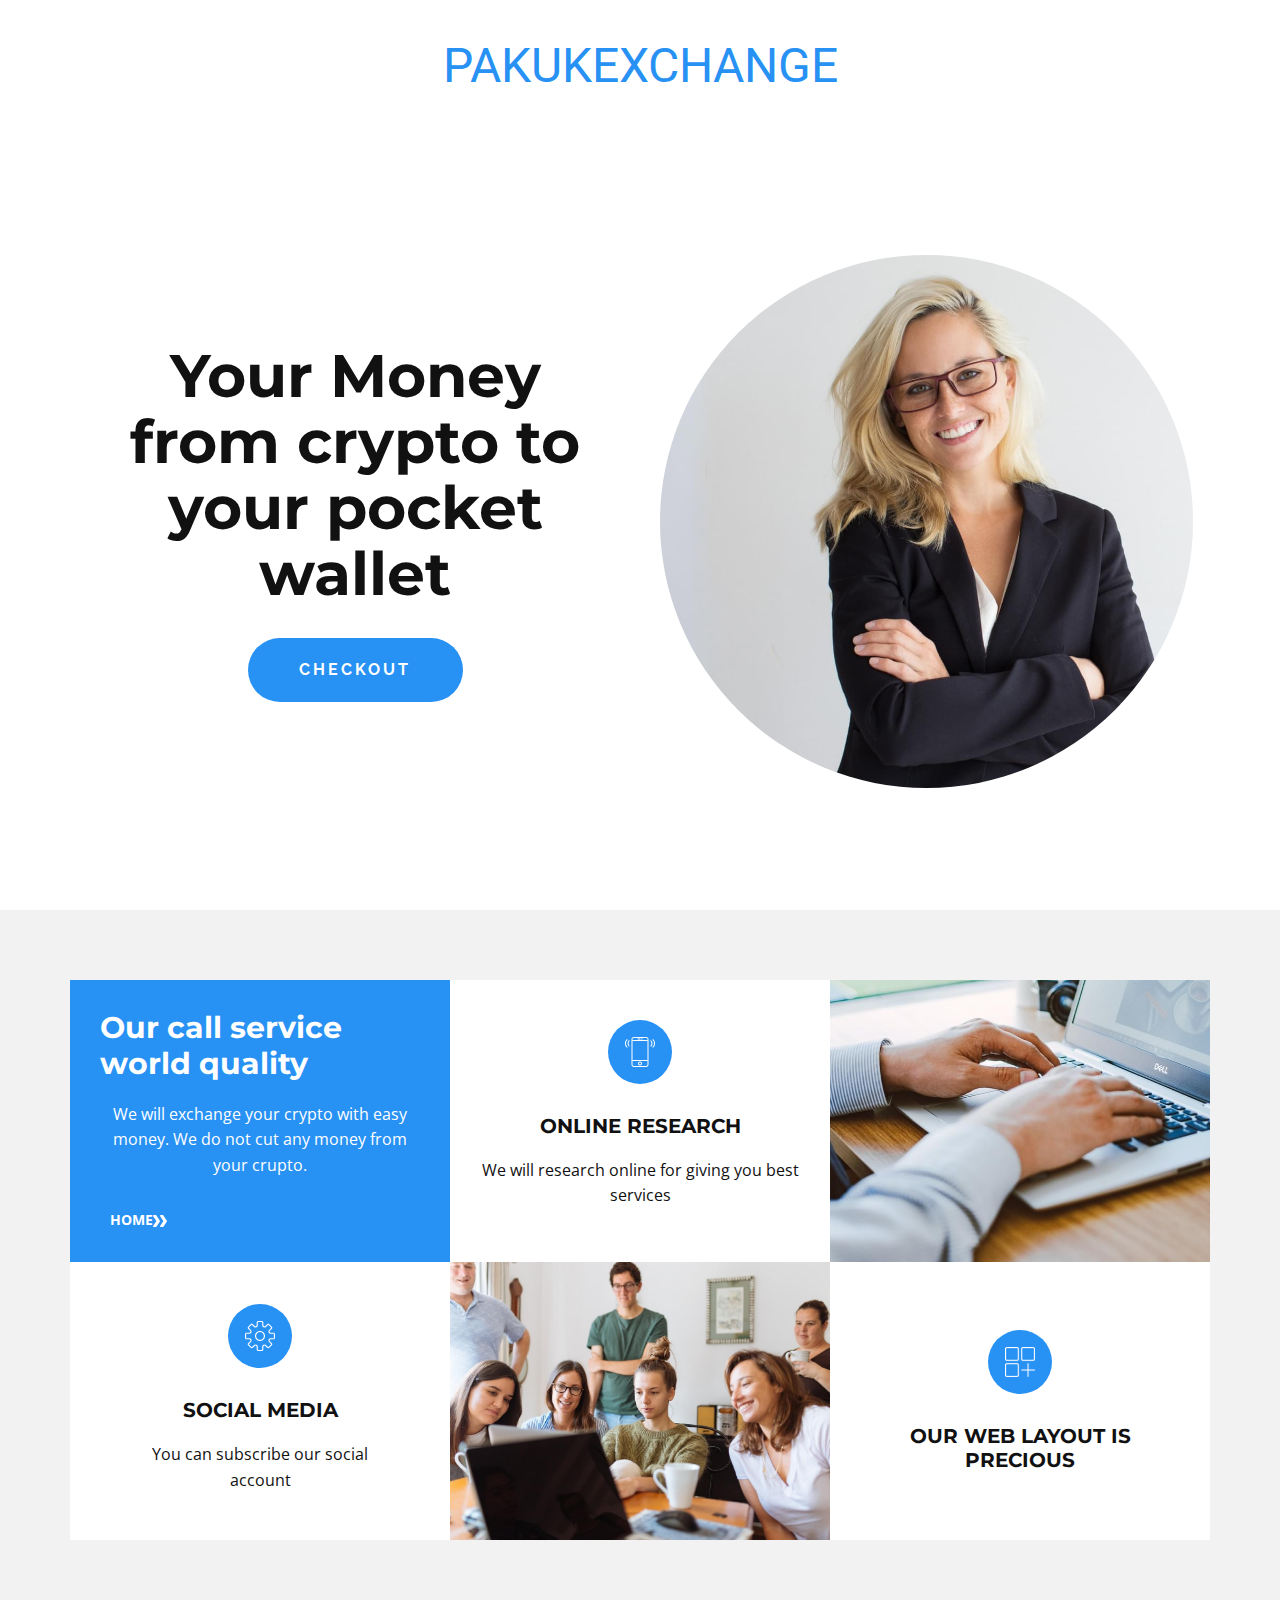
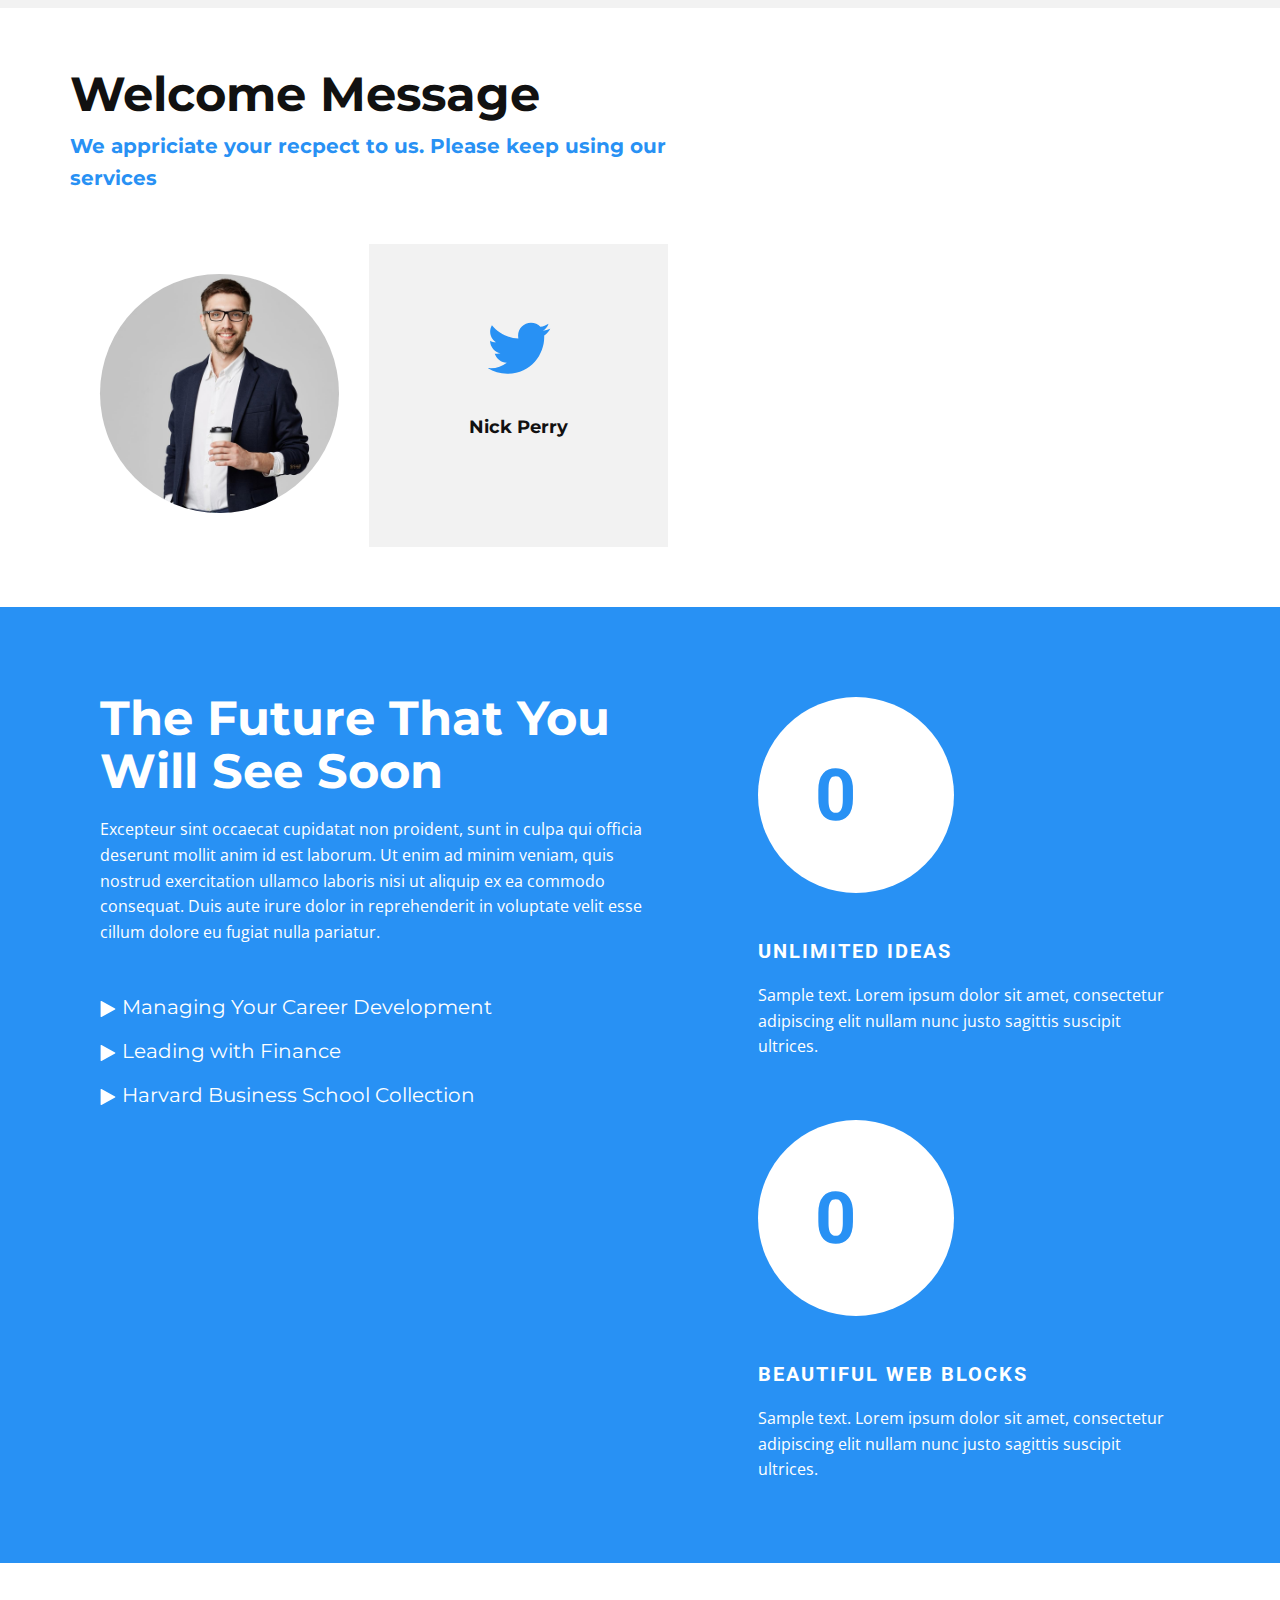
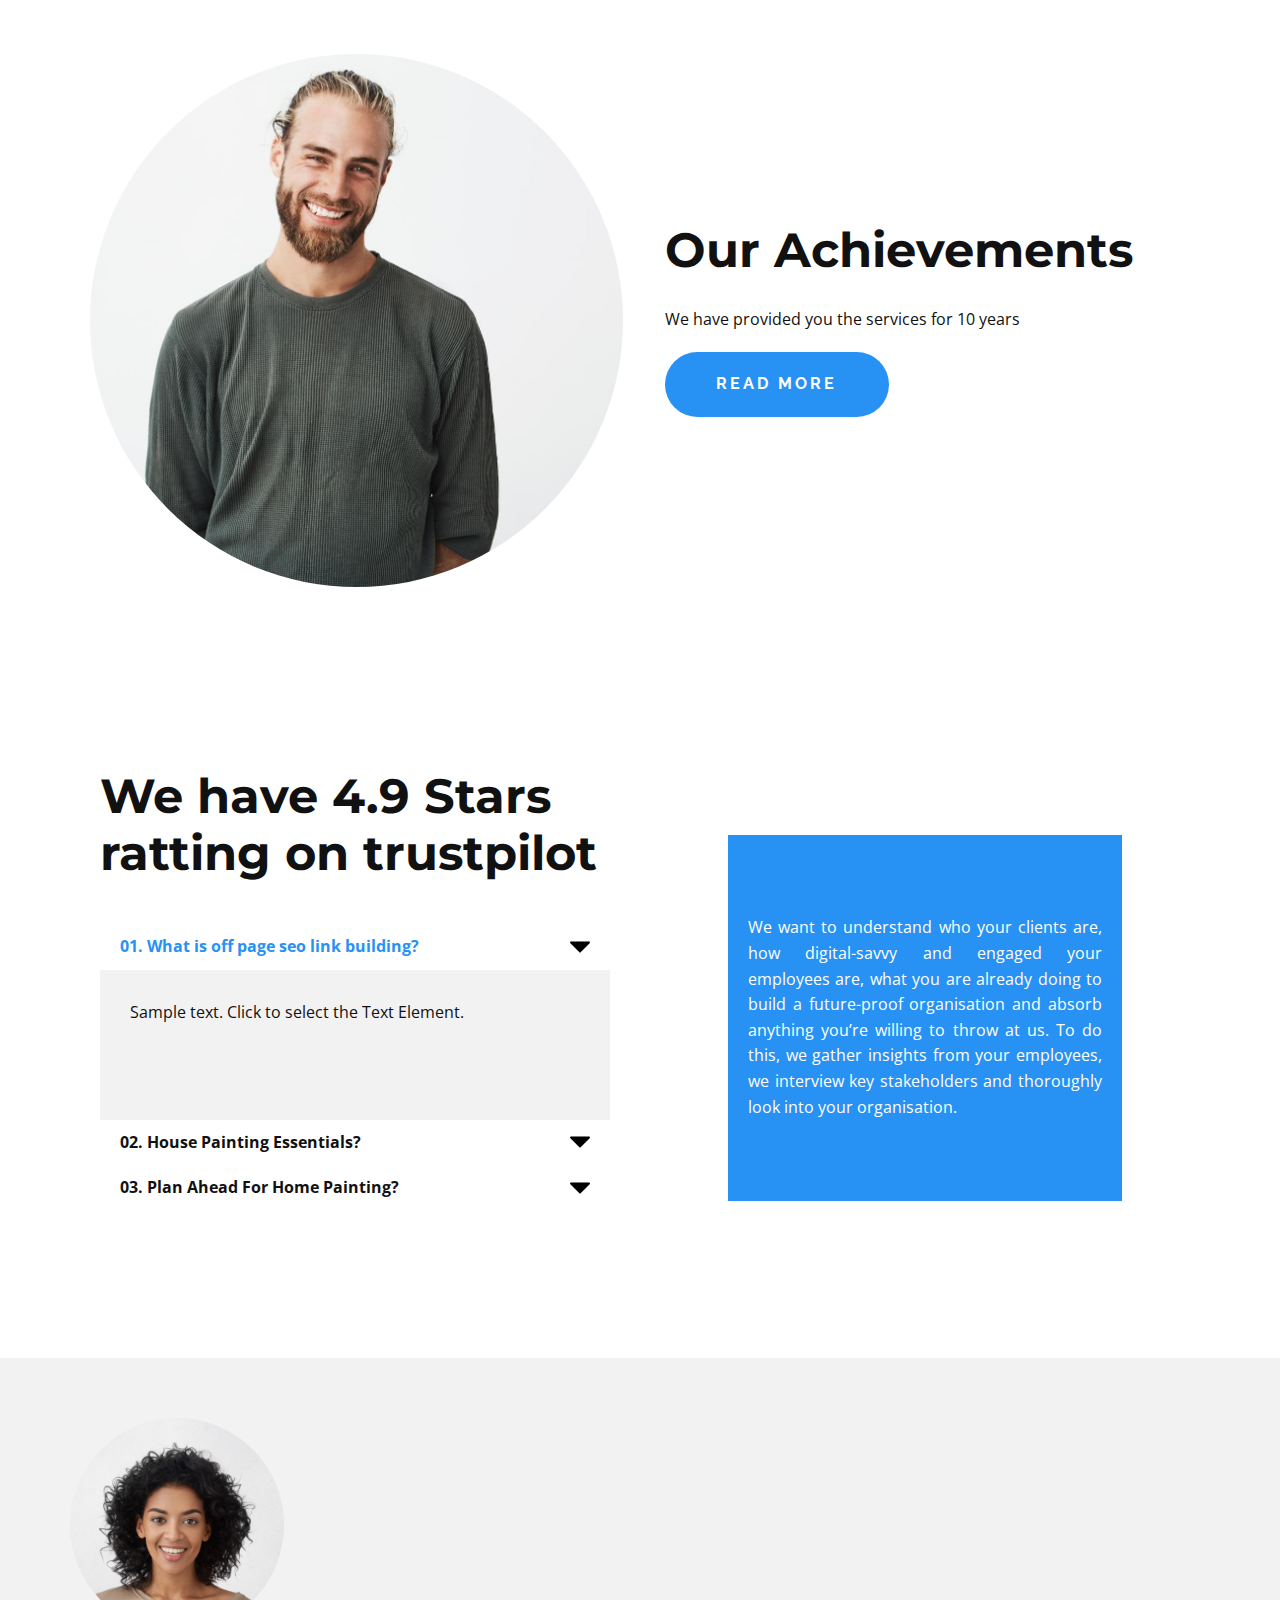
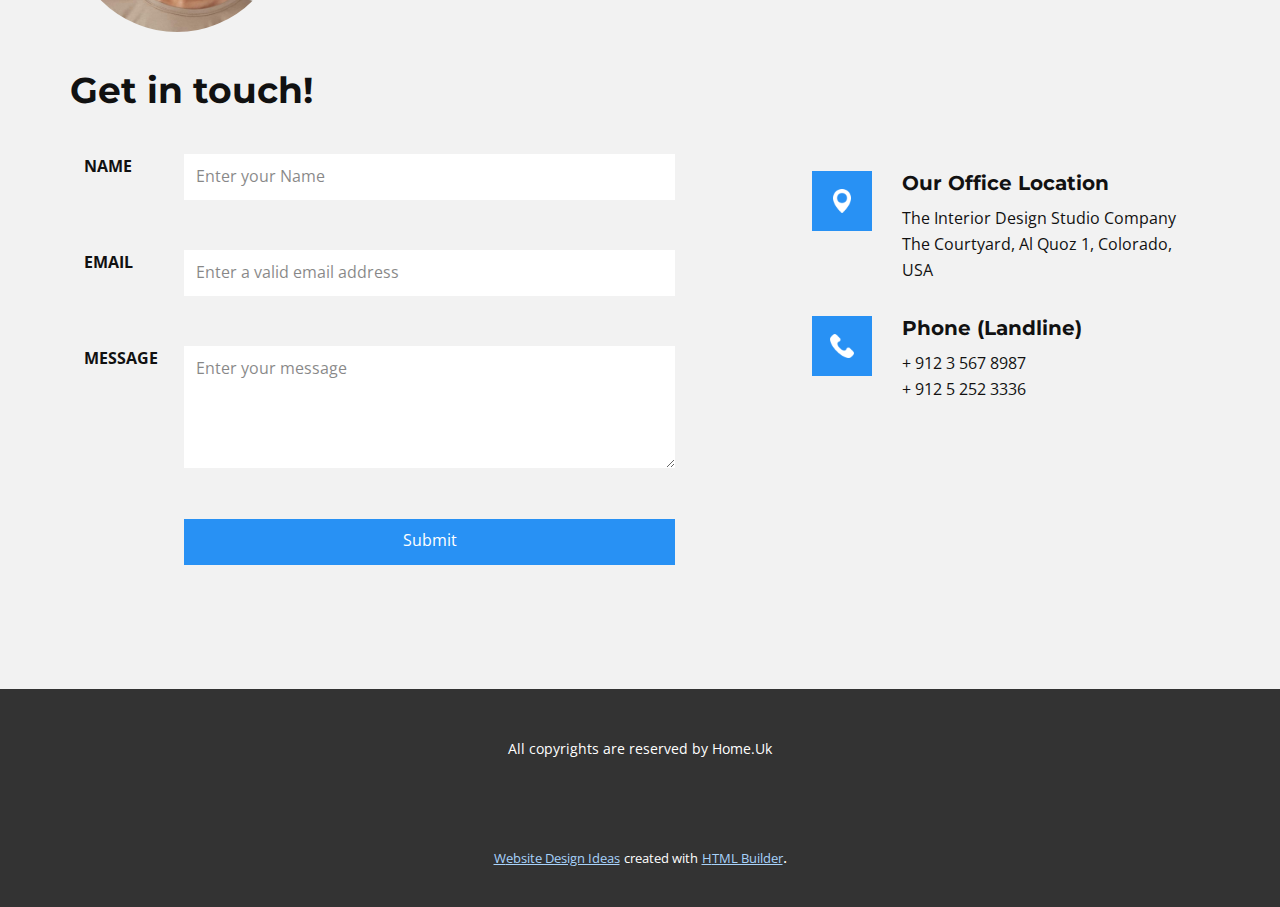
<file: index.html>
<!DOCTYPE html>
<html style="font-size: 16px;" lang="en"><head>
    <meta name="viewport" content="width=device-width, initial-scale=1.0">
    <meta charset="utf-8">
    <meta name="keywords" content="​Making Your Business Ideas Come True, Welcome Message, The Future That YouWill See Soon, 92, 37, ​Our Achievements, ​Our Pricing, ​Solo, ​Team, ​​Preparing For Your Success,We Provide Truly Prominent IT Solutions., How Do We Help Companies To Transform?, ​Get in tou​ch!">
    <meta name="description" content="">
    <title>Home</title>
    <link rel="stylesheet" href="nicepage.css" media="screen">
<link rel="stylesheet" href="Home.css" media="screen">
    <script class="u-script" type="text/javascript" src="jquery.js" defer=""></script>
    <script class="u-script" type="text/javascript" src="nicepage.js" defer=""></script>
    <meta name="generator" content="Nicepage 4.19.3, nicepage.com">
    <link id="u-theme-google-font" rel="stylesheet" href="https://fonts.googleapis.com/css?family=Roboto:100,100i,300,300i,400,400i,500,500i,700,700i,900,900i|Open+Sans:300,300i,400,400i,500,500i,600,600i,700,700i,800,800i">
    <link id="u-page-google-font" rel="stylesheet" href="https://fonts.googleapis.com/css?family=Montserrat:100,100i,200,200i,300,300i,400,400i,500,500i,600,600i,700,700i,800,800i,900,900i|Raleway:100,100i,200,200i,300,300i,400,400i,500,500i,600,600i,700,700i,800,800i,900,900i">
    
    
    
    
    
    
    
    
    <script type="application/ld+json">{
		"@context": "http://schema.org",
		"@type": "Organization",
		"name": ""
}</script>
    <meta name="theme-color" content="#2891f4">
    <meta property="og:title" content="Home">
    <meta property="og:type" content="website">
  </head>
  <body data-home-page="Home.html" data-home-page-title="Home" class="u-body u-xl-mode" data-lang="en"><header class="u-clearfix u-header u-header" id="sec-59cb"><div class="u-align-left u-clearfix u-sheet u-valign-middle u-sheet-1">
        <h1 class="u-text u-text-default u-text-1">
          <a class="u-active-none u-border-none u-btn u-button-link u-button-style u-hover-none u-none u-text-palette-1-base u-btn-1" href="Home.html">PAKUKEXCHANGE</a>
        </h1>
      </div></header>
    <section class="u-align-left u-clearfix u-section-1" id="carousel_7d2e">
      <div class="u-clearfix u-sheet u-sheet-1">
        <div class="u-clearfix u-expanded-width u-layout-wrap u-layout-wrap-1">
          <div class="u-gutter-0 u-layout">
            <div class="u-layout-row">
              <div class="u-align-left u-container-style u-layout-cell u-left-cell u-shape-rectangle u-size-30 u-layout-cell-1">
                <div class="u-container-layout u-container-layout-1">
                  <h1 class="u-align-center u-custom-font u-font-montserrat u-text u-text-1">Your Money from crypto to your pocket wallet</h1>
                  <a href="Registration.html" class="u-active-palette-1-light-2 u-border-none u-btn u-btn-round u-button-style u-custom-font u-font-raleway u-hover-palette-1-light-2 u-palette-1-base u-radius-50 u-text-body-alt-color u-btn-1">Checkout</a>
                </div>
              </div>
              <div class="u-align-center u-container-style u-layout-cell u-right-cell u-size-30 u-layout-cell-2">
                <div class="u-container-layout u-valign-middle u-container-layout-2">
                  <div class="u-image u-image-circle u-image-1" data-image-width="1500" data-image-height="1000"></div>
                </div>
              </div>
            </div>
          </div>
        </div>
      </div>
    </section>
    <section class="u-clearfix u-grey-5 u-section-2" id="carousel_c7c4">
      <div class="u-clearfix u-sheet u-sheet-1">
        <div class="u-clearfix u-expanded-width u-layout-wrap u-layout-wrap-1">
          <div class="u-layout">
            <div class="u-layout-col">
              <div class="u-size-30">
                <div class="u-layout-row">
                  <div class="u-align-left u-container-style u-layout-cell u-palette-1-base u-size-20 u-layout-cell-1">
                    <div class="u-container-layout u-valign-bottom u-container-layout-1">
                      <h3 class="u-custom-font u-font-montserrat u-text u-text-default u-text-1"> Our call service world quality</h3>
                      <p class="u-align-center u-text u-text-default u-text-2">We will exchange your crypto with easy money. We do not cut any money from your crupto.</p>
                      <a href="Home.html" class="u-btn u-button-style u-none u-text-body-alt-color u-text-hover-palette-1-light-2 u-btn-1">Home<span class="u-icon u-text-white"><svg class="u-svg-content" viewBox="0 -32 426.66667 426" style="width: 1em; height: 1em;"><path d="m213.332031 181.667969c0 4.265625-1.277343 8.53125-3.625 11.730469l-106.667969 160c-3.839843 5.761718-10.238281 9.601562-17.707031 9.601562h-64c-11.730469 0-21.332031-9.601562-21.332031-21.332031 0-4.269531 1.28125-8.535157 3.625-11.734375l98.773438-148.265625-98.773438-148.269531c-2.34375-3.199219-3.625-7.464844-3.625-11.730469 0-11.734375 9.601562-21.335938 21.332031-21.335938h64c7.46875 0 13.867188 3.839844 17.707031 9.601563l106.667969 160c2.347657 3.199218 3.625 7.464844 3.625 11.734375zm0 0"></path><path d="m426.667969 181.667969c0 4.265625-1.28125 8.53125-3.628907 11.730469l-106.664062 160c-3.839844 5.761718-10.242188 9.601562-17.707031 9.601562h-64c-11.734375 0-21.335938-9.601562-21.335938-21.332031 0-4.269531 1.28125-8.535157 3.628907-11.734375l98.773437-148.265625-98.773437-148.269531c-2.347657-3.199219-3.628907-7.464844-3.628907-11.730469 0-11.734375 9.601563-21.335938 21.335938-21.335938h64c7.464843 0 13.867187 3.839844 17.707031 9.601563l106.664062 160c2.347657 3.199218 3.628907 7.464844 3.628907 11.734375zm0 0"></path></svg><img></span>
                      </a>
                    </div>
                  </div>
                  <div class="u-align-center u-container-style u-layout-cell u-size-20 u-white u-layout-cell-2">
                    <div class="u-container-layout u-valign-middle-sm u-valign-middle-xs u-container-layout-2"><span class="u-icon u-icon-circle u-palette-1-base u-text-white u-icon-2"><svg class="u-svg-link" preserveAspectRatio="xMidYMin slice" viewBox="0 0 60 60" style=""><use xmlns:xlink="http://www.w3.org/1999/xlink" xlink:href="#svg-10ac"></use></svg><svg class="u-svg-content" viewBox="0 0 60 60" x="0px" y="0px" id="svg-10ac" style="enable-background:new 0 0 60 60;"><g><path d="M42.595,0H17.405C14.977,0,13,1.977,13,4.405v51.189C13,58.023,14.977,60,17.405,60h25.189C45.023,60,47,58.023,47,55.595
		V4.405C47,1.977,45.023,0,42.595,0z M15,8h30v38H15V8z M17.405,2h25.189C43.921,2,45,3.079,45,4.405V6H15V4.405
		C15,3.079,16.079,2,17.405,2z M42.595,58H17.405C16.079,58,15,56.921,15,55.595V48h30v7.595C45,56.921,43.921,58,42.595,58z"></path><path d="M30,49c-2.206,0-4,1.794-4,4s1.794,4,4,4s4-1.794,4-4S32.206,49,30,49z M30,55c-1.103,0-2-0.897-2-2s0.897-2,2-2
		s2,0.897,2,2S31.103,55,30,55z"></path><path d="M26,5h4c0.553,0,1-0.447,1-1s-0.447-1-1-1h-4c-0.553,0-1,0.447-1,1S25.447,5,26,5z"></path><path d="M33,5h1c0.553,0,1-0.447,1-1s-0.447-1-1-1h-1c-0.553,0-1,0.447-1,1S32.447,5,33,5z"></path><path d="M56.612,4.569c-0.391-0.391-1.023-0.391-1.414,0s-0.391,1.023,0,1.414c3.736,3.736,3.736,9.815,0,13.552
		c-0.391,0.391-0.391,1.023,0,1.414c0.195,0.195,0.451,0.293,0.707,0.293s0.512-0.098,0.707-0.293
		C61.128,16.434,61.128,9.085,56.612,4.569z"></path><path d="M52.401,6.845c-0.391-0.391-1.023-0.391-1.414,0s-0.391,1.023,0,1.414c1.237,1.237,1.918,2.885,1.918,4.639
		s-0.681,3.401-1.918,4.638c-0.391,0.391-0.391,1.023,0,1.414c0.195,0.195,0.451,0.293,0.707,0.293s0.512-0.098,0.707-0.293
		c1.615-1.614,2.504-3.764,2.504-6.052S54.017,8.459,52.401,6.845z"></path><path d="M4.802,5.983c0.391-0.391,0.391-1.023,0-1.414s-1.023-0.391-1.414,0c-4.516,4.516-4.516,11.864,0,16.38
		c0.195,0.195,0.451,0.293,0.707,0.293s0.512-0.098,0.707-0.293c0.391-0.391,0.391-1.023,0-1.414
		C1.065,15.799,1.065,9.72,4.802,5.983z"></path><path d="M9.013,6.569c-0.391-0.391-1.023-0.391-1.414,0c-1.615,1.614-2.504,3.764-2.504,6.052s0.889,4.438,2.504,6.053
		c0.195,0.195,0.451,0.293,0.707,0.293s0.512-0.098,0.707-0.293c0.391-0.391,0.391-1.023,0-1.414
		c-1.237-1.237-1.918-2.885-1.918-4.639S7.775,9.22,9.013,7.983C9.403,7.593,9.403,6.96,9.013,6.569z"></path>
</g></svg></span>
                      <h4 class="u-custom-font u-font-montserrat u-text u-text-default u-text-3"> Online Research</h4>
                      <p class="u-text u-text-default u-text-4">We will research online for giving you best services</p>
                    </div>
                  </div>
                  <div class="u-align-left u-container-style u-image u-layout-cell u-size-20 u-image-1" data-image-width="720" data-image-height="1080">
                    <div class="u-container-layout u-valign-top u-container-layout-3"></div>
                  </div>
                </div>
              </div>
              <div class="u-size-30">
                <div class="u-layout-row">
                  <div class="u-align-center u-container-style u-layout-cell u-size-20 u-white u-layout-cell-4">
                    <div class="u-container-layout u-valign-middle-sm u-valign-middle-xs u-container-layout-4"><span class="u-icon u-icon-circle u-palette-1-base u-text-white u-icon-3"><svg class="u-svg-link" preserveAspectRatio="xMidYMin slice" viewBox="0 0 54 54" style=""><use xmlns:xlink="http://www.w3.org/1999/xlink" xlink:href="#svg-c59a"></use></svg><svg class="u-svg-content" viewBox="0 0 54 54" x="0px" y="0px" id="svg-c59a" style="enable-background:new 0 0 54 54;"><g><path d="M51.22,21h-5.052c-0.812,0-1.481-0.447-1.792-1.197s-0.153-1.54,0.42-2.114l3.572-3.571
		c0.525-0.525,0.814-1.224,0.814-1.966c0-0.743-0.289-1.441-0.814-1.967l-4.553-4.553c-1.05-1.05-2.881-1.052-3.933,0l-3.571,3.571
		c-0.574,0.573-1.366,0.733-2.114,0.421C33.447,9.313,33,8.644,33,7.832V2.78C33,1.247,31.753,0,30.22,0H23.78
		C22.247,0,21,1.247,21,2.78v5.052c0,0.812-0.447,1.481-1.197,1.792c-0.748,0.313-1.54,0.152-2.114-0.421l-3.571-3.571
		c-1.052-1.052-2.883-1.05-3.933,0l-4.553,4.553c-0.525,0.525-0.814,1.224-0.814,1.967c0,0.742,0.289,1.44,0.814,1.966l3.572,3.571
		c0.573,0.574,0.73,1.364,0.42,2.114S8.644,21,7.832,21H2.78C1.247,21,0,22.247,0,23.78v6.439C0,31.753,1.247,33,2.78,33h5.052
		c0.812,0,1.481,0.447,1.792,1.197s0.153,1.54-0.42,2.114l-3.572,3.571c-0.525,0.525-0.814,1.224-0.814,1.966
		c0,0.743,0.289,1.441,0.814,1.967l4.553,4.553c1.051,1.051,2.881,1.053,3.933,0l3.571-3.572c0.574-0.573,1.363-0.731,2.114-0.42
		c0.75,0.311,1.197,0.98,1.197,1.792v5.052c0,1.533,1.247,2.78,2.78,2.78h6.439c1.533,0,2.78-1.247,2.78-2.78v-5.052
		c0-0.812,0.447-1.481,1.197-1.792c0.751-0.312,1.54-0.153,2.114,0.42l3.571,3.572c1.052,1.052,2.883,1.05,3.933,0l4.553-4.553
		c0.525-0.525,0.814-1.224,0.814-1.967c0-0.742-0.289-1.44-0.814-1.966l-3.572-3.571c-0.573-0.574-0.73-1.364-0.42-2.114
		S45.356,33,46.168,33h5.052c1.533,0,2.78-1.247,2.78-2.78V23.78C54,22.247,52.753,21,51.22,21z M52,30.22
		C52,30.65,51.65,31,51.22,31h-5.052c-1.624,0-3.019,0.932-3.64,2.432c-0.622,1.5-0.295,3.146,0.854,4.294l3.572,3.571
		c0.305,0.305,0.305,0.8,0,1.104l-4.553,4.553c-0.304,0.304-0.799,0.306-1.104,0l-3.571-3.572c-1.149-1.149-2.794-1.474-4.294-0.854
		c-1.5,0.621-2.432,2.016-2.432,3.64v5.052C31,51.65,30.65,52,30.22,52H23.78C23.35,52,23,51.65,23,51.22v-5.052
		c0-1.624-0.932-3.019-2.432-3.64c-0.503-0.209-1.021-0.311-1.533-0.311c-1.014,0-1.997,0.4-2.761,1.164l-3.571,3.572
		c-0.306,0.306-0.801,0.304-1.104,0l-4.553-4.553c-0.305-0.305-0.305-0.8,0-1.104l3.572-3.571c1.148-1.148,1.476-2.794,0.854-4.294
		C10.851,31.932,9.456,31,7.832,31H2.78C2.35,31,2,30.65,2,30.22V23.78C2,23.35,2.35,23,2.78,23h5.052
		c1.624,0,3.019-0.932,3.64-2.432c0.622-1.5,0.295-3.146-0.854-4.294l-3.572-3.571c-0.305-0.305-0.305-0.8,0-1.104l4.553-4.553
		c0.304-0.305,0.799-0.305,1.104,0l3.571,3.571c1.147,1.147,2.792,1.476,4.294,0.854C22.068,10.851,23,9.456,23,7.832V2.78
		C23,2.35,23.35,2,23.78,2h6.439C30.65,2,31,2.35,31,2.78v5.052c0,1.624,0.932,3.019,2.432,3.64
		c1.502,0.622,3.146,0.294,4.294-0.854l3.571-3.571c0.306-0.305,0.801-0.305,1.104,0l4.553,4.553c0.305,0.305,0.305,0.8,0,1.104
		l-3.572,3.571c-1.148,1.148-1.476,2.794-0.854,4.294c0.621,1.5,2.016,2.432,3.64,2.432h5.052C51.65,23,52,23.35,52,23.78V30.22z"></path><path d="M27,18c-4.963,0-9,4.037-9,9s4.037,9,9,9s9-4.037,9-9S31.963,18,27,18z M27,34c-3.859,0-7-3.141-7-7s3.141-7,7-7
		s7,3.141,7,7S30.859,34,27,34z"></path>
</g></svg></span>
                      <h4 class="u-custom-font u-font-montserrat u-text u-text-default u-text-5"> Social Media</h4>
                      <p class="u-text u-text-default u-text-6">You can subscribe our social account</p>
                    </div>
                  </div>
                  <div class="u-align-left u-container-style u-image u-layout-cell u-size-20 u-image-2" data-image-width="1280" data-image-height="853">
                    <div class="u-container-layout u-container-layout-5"></div>
                  </div>
                  <div class="u-align-center u-container-style u-layout-cell u-size-20 u-white u-layout-cell-6">
                    <div class="u-container-layout u-valign-middle u-container-layout-6"><span class="u-file-icon u-icon u-icon-circle u-palette-1-base u-text-white u-icon-4"><img src="images/149398-423d0f76.png" alt=""></span>
                      <h4 class="u-custom-font u-font-montserrat u-text u-text-default u-text-7">Our web layout is precious</h4>
                    </div>
                  </div>
                </div>
              </div>
            </div>
          </div>
        </div>
      </div>
    </section>
    <section class="u-align-left u-clearfix u-section-3" id="carousel_a5ec">
      <div class="u-clearfix u-sheet u-valign-middle u-sheet-1">
        <h2 class="u-custom-font u-font-montserrat u-text u-text-1">Welcome Message</h2>
        <h6 class="u-custom-font u-font-montserrat u-text u-text-palette-1-base u-text-2">We appriciate your recpect to us. Please keep using our services</h6>
        <div class="u-clearfix u-layout-wrap u-layout-wrap-1">
          <div class="u-layout">
            <div class="u-layout-row">
              <div class="u-container-style u-layout-cell u-size-30 u-layout-cell-1">
                <div class="u-container-layout u-container-layout-1">
                  <div class="u-expanded-width u-image u-image-circle u-preserve-proportions u-image-1" alt="" data-image-width="1620" data-image-height="1080">
                    <div class="u-preserve-proportions-child" style="padding-top: 100%;"></div>
                  </div>
                </div>
              </div>
              <div class="u-align-center u-container-style u-grey-5 u-layout-cell u-size-30 u-layout-cell-2">
                <div class="u-container-layout u-container-layout-2">
                  <div class="u-social-icons u-spacing-10 u-social-icons-1">
                    <a class="u-social-url" title="twitter" target="_blank" href="https://twitter.com/name"><span class="u-icon u-social-icon u-social-twitter u-text-palette-1-base u-icon-1"><svg class="u-svg-link" preserveAspectRatio="xMidYMin slice" viewBox="0 0 112 112" style=""><use xmlns:xlink="http://www.w3.org/1999/xlink" xlink:href="#svg-a581"></use></svg><svg class="u-svg-content" viewBox="0 0 112 112" x="0" y="0" id="svg-a581"><path fill="currentColor" d="M92.2,38.2c0,0.8,0,1.6,0,2.3c0,24.3-18.6,52.4-52.6,52.4c-10.6,0.1-20.2-2.9-28.5-8.2
	c1.4,0.2,2.9,0.2,4.4,0.2c8.7,0,16.7-2.9,23-7.9c-8.1-0.2-14.9-5.5-17.3-12.8c1.1,0.2,2.4,0.2,3.4,0.2c1.6,0,3.3-0.2,4.8-0.7
	c-8.4-1.6-14.9-9.2-14.9-18c0-0.2,0-0.2,0-0.2c2.5,1.4,5.4,2.2,8.4,2.3c-5-3.3-8.3-8.9-8.3-15.4c0-3.4,1-6.5,2.5-9.2
	c9.1,11.1,22.7,18.5,38,19.2c-0.2-1.4-0.4-2.8-0.4-4.3c0.1-10,8.3-18.2,18.5-18.2c5.4,0,10.1,2.2,13.5,5.7c4.3-0.8,8.1-2.3,11.7-4.5
	c-1.4,4.3-4.3,7.9-8.1,10.1c3.7-0.4,7.3-1.4,10.6-2.9C98.9,32.3,95.7,35.5,92.2,38.2z"></path></svg></span>
                    </a>
                  </div>
                  <h6 class="u-custom-font u-font-montserrat u-text u-text-default u-text-3">Nick Perry</h6>
                </div>
              </div>
            </div>
          </div>
        </div>
      </div>
    </section>
    <section class="u-align-left-lg u-align-left-md u-align-left-sm u-align-left-xs u-clearfix u-palette-1-base u-section-4" id="carousel_d586">
      <div class="u-clearfix u-sheet u-sheet-1">
        <div class="u-align-left u-container-style u-group u-group-1">
          <div class="u-container-layout u-container-layout-1">
            <h2 class="u-custom-font u-font-montserrat u-text u-text-1">The Future That You<br>Will See Soon
            </h2>
            <p class="u-text u-text-2"> Excepteur sint occaecat cupidatat non proident, sunt in culpa qui officia deserunt mollit anim id est laborum.&nbsp;​Ut enim ad minim veniam, quis nostrud exercitation ullamco laboris nisi ut aliquip ex ea commodo consequat. Duis aute irure dolor in reprehenderit in voluptate velit esse cillum dolore eu fugiat nulla pariatur.</p>
            <ul class="u-custom-font u-custom-list u-font-montserrat u-spacing-12 u-text u-text-default u-text-3">
              <li>
                <div class="u-list-icon u-text-white">
                  <svg class="u-svg-content" viewBox="0 0 415.994 415.994" id="svg-2b0f"><path d="m391.645 193.946-352-192c-4.96-2.688-10.976-2.592-15.808.288-4.864 2.88-7.84 8.128-7.84 13.76v384c0 5.664 2.976 10.88 7.84 13.76 2.496 1.504 5.344 2.24 8.16 2.24 2.656 0 5.28-.672 7.648-1.984l352-192c5.152-2.752 8.352-8.16 8.352-14.016s-3.2-11.264-8.352-14.048z" fill="currentColor"></path></svg>
                </div> Managing Your Career Development 
              </li>
              <li>
                <div class="u-list-icon u-text-white">
                  <svg class="u-svg-content" viewBox="0 0 415.994 415.994" id="svg-2b0f"><path d="m391.645 193.946-352-192c-4.96-2.688-10.976-2.592-15.808.288-4.864 2.88-7.84 8.128-7.84 13.76v384c0 5.664 2.976 10.88 7.84 13.76 2.496 1.504 5.344 2.24 8.16 2.24 2.656 0 5.28-.672 7.648-1.984l352-192c5.152-2.752 8.352-8.16 8.352-14.016s-3.2-11.264-8.352-14.048z" fill="currentColor"></path></svg>
                </div>Leading with Finance 
              </li>
              <li>
                <div class="u-list-icon u-text-white">
                  <svg class="u-svg-content" viewBox="0 0 415.994 415.994" id="svg-2b0f"><path d="m391.645 193.946-352-192c-4.96-2.688-10.976-2.592-15.808.288-4.864 2.88-7.84 8.128-7.84 13.76v384c0 5.664 2.976 10.88 7.84 13.76 2.496 1.504 5.344 2.24 8.16 2.24 2.656 0 5.28-.672 7.648-1.984l352-192c5.152-2.752 8.352-8.16 8.352-14.016s-3.2-11.264-8.352-14.048z" fill="currentColor"></path></svg>
                </div>Harvard Business School Collection
              </li>
            </ul>
          </div>
        </div>
        <div class="u-align-left u-list u-list-1">
          <div class="u-align-left u-repeater u-repeater-1">
            <div class="u-align-left u-container-style u-list-item u-repeater-item">
              <div class="u-container-layout u-similar-container u-container-layout-2">
                <div class="u-align-center-xs u-container-style u-group u-shape-circle u-white u-group-2">
                  <div class="u-container-layout u-valign-middle-xs u-container-layout-3"></div>
                </div>
                <h1 class="u-text u-text-default u-text-palette-1-base u-title u-text-4" data-animation-name="counter" data-animation-event="scroll" data-animation-duration="3000">92</h1>
                <h6 class="u-text u-text-5">Unlimited Ideas</h6>
                <p class="u-text u-text-6">Sample text. Lorem ipsum dolor sit amet, consectetur adipiscing elit nullam nunc justo sagittis suscipit ultrices.</p>
              </div>
            </div>
            <div class="u-align-left u-container-style u-list-item u-repeater-item">
              <div class="u-container-layout u-similar-container u-container-layout-4">
                <div class="u-align-center-xs u-container-style u-group u-shape-circle u-white u-group-3">
                  <div class="u-container-layout u-valign-middle-xs u-container-layout-5"></div>
                </div>
                <h1 class="u-text u-text-default u-text-palette-1-base u-title u-text-7" data-animation-name="counter" data-animation-event="scroll" data-animation-duration="3000">37</h1>
                <h6 class="u-text u-text-8">Beautiful Web Blocks</h6>
                <p class="u-text u-text-9">Sample text. Lorem ipsum dolor sit amet, consectetur adipiscing elit nullam nunc justo sagittis suscipit ultrices.</p>
              </div>
            </div>
          </div>
        </div>
      </div>
    </section>
    <section class="u-align-left u-clearfix u-section-5" id="carousel_b541">
      <div class="u-clearfix u-sheet u-sheet-1">
        <div class="u-clearfix u-expanded-width u-layout-wrap u-layout-wrap-1">
          <div class="u-gutter-0 u-layout">
            <div class="u-layout-row">
              <div class="u-align-center u-container-style u-layout-cell u-right-cell u-size-30 u-layout-cell-1">
                <div class="u-container-layout u-valign-middle u-container-layout-1">
                  <div class="u-image u-image-circle u-image-1" data-image-width="1619" data-image-height="1080"></div>
                </div>
              </div>
              <div class="u-align-left u-container-style u-layout-cell u-left-cell u-shape-rectangle u-size-30 u-layout-cell-2">
                <div class="u-container-layout u-valign-middle u-container-layout-2">
                  <h1 class="u-custom-font u-font-montserrat u-text u-text-1"> Our Achievements</h1>
                  <p class="u-text u-text-2">We have provided you the services for 10 years</p>
                  <a href="https://nicepage.dev" class="u-active-palette-1-light-2 u-border-none u-btn u-btn-round u-button-style u-custom-font u-font-raleway u-hover-palette-1-light-2 u-palette-1-base u-radius-50 u-text-body-alt-color u-btn-1">read more</a>
                </div>
              </div>
            </div>
          </div>
        </div>
      </div>
    </section>
    <section class="u-clearfix u-section-6" id="carousel_3698">
      <div class="u-clearfix u-sheet u-sheet-1">
        <div class="u-clearfix u-expanded-width u-gutter-0 u-layout-spacing-vertical u-layout-wrap u-layout-wrap-1">
          <div class="u-layout">
            <div class="u-layout-row">
              <div class="u-align-left u-container-style u-layout-cell u-left-cell u-size-30 u-layout-cell-1">
                <div class="u-container-layout u-valign-top u-container-layout-1">
                  <h1 class="u-custom-font u-font-montserrat u-text u-text-1">We have 4.9 Stars ratting on trustpilot</h1>
                  <div class="u-accordion u-expanded-width u-accordion-1">
                    <div class="u-accordion-item">
                      <a class="active u-accordion-link u-button-style u-text-active-palette-1-base u-text-body-color u-accordion-link-1" id="link-039d" aria-controls="039d" aria-selected="true">
                        <span class="u-accordion-link-text"> 01. What is off page seo link building?&nbsp;</span><span class="u-accordion-link-icon u-file-icon u-icon u-icon-1"><img src="images/57055.png" alt=""></span>
                      </a>
                      <div class="u-accordion-active u-accordion-pane u-container-style u-grey-5 u-accordion-pane-1" id="039d" aria-labelledby="link-039d">
                        <div class="u-container-layout u-container-layout-2">
                          <p class="u-heading-font u-text u-text-default u-text-2">Sample text. Click to select the Text Element.</p>
                        </div>
                      </div>
                    </div>
                    <div class="u-accordion-item">
                      <a class="u-accordion-link u-button-style u-text-active-palette-1-base u-text-body-color u-accordion-link-2" id="link-82c8" aria-controls="82c8" aria-selected="false">
                        <span class="u-accordion-link-text"> 02. House Painting Essentials? </span><span class="u-accordion-link-icon u-file-icon u-icon u-icon-2"><img src="images/57055.png" alt=""></span>
                      </a>
                      <div class="u-accordion-pane u-container-style u-grey-5 u-accordion-pane-2" id="82c8" aria-labelledby="link-82c8">
                        <div class="u-container-layout u-container-layout-3">
                          <p class="u-heading-font u-text u-text-default u-text-3">Sample text. Click to select the Text Element.</p>
                        </div>
                      </div>
                    </div>
                    <div class="u-accordion-item">
                      <a class="u-accordion-link u-button-style u-text-active-palette-1-base u-text-body-color u-accordion-link-3" id="link-9b16" aria-controls="9b16" aria-selected="false">
                        <span class="u-accordion-link-text"> 03. Plan Ahead For Home Painting? </span><span class="u-accordion-link-icon u-file-icon u-icon u-icon-3"><img src="images/57055.png" alt=""></span>
                      </a>
                      <div class="u-accordion-pane u-container-style u-grey-5 u-accordion-pane-3" id="9b16" aria-labelledby="link-9b16">
                        <div class="u-container-layout u-container-layout-4">
                          <p class="u-heading-font u-text u-text-default u-text-4">Sample text. Click to select the Text Element.</p>
                        </div>
                      </div>
                    </div>
                  </div>
                </div>
              </div>
              <div class="u-align-center u-container-style u-layout-cell u-right-cell u-size-30 u-layout-cell-2">
                <div class="u-container-layout u-valign-middle u-container-layout-5">
                  <div class="u-container-style u-group u-palette-1-base u-shape-rectangle u-group-1">
                    <div class="u-container-layout u-valign-middle u-container-layout-6">
                      <p class="u-align-justify u-text u-text-5">We want to understand who your clients are, how digital-savvy and engaged your employees are, what you are already doing to build a future-proof organisation and absorb anything you’re willing to throw at us. To do this,
                                    we gather insights from your employees, we interview key stakeholders and thoroughly look into your organisation.</p>
                    </div>
                  </div>
                </div>
              </div>
            </div>
          </div>
        </div>
      </div>
    </section>
    <section class="u-align-left u-clearfix u-grey-5 u-section-7" id="carousel_ed63">
      <div class="u-clearfix u-sheet u-sheet-1">
        <div class="u-image u-image-circle u-image-1" alt="" data-image-width="1500" data-image-height="1000"></div>
        <h2 class="u-custom-font u-font-montserrat u-text u-text-1"> Get in tou​ch!</h2>
        <div class="u-expanded-width-sm u-expanded-width-xs u-list u-list-1">
          <div class="u-repeater u-repeater-1">
            <div class="u-align-left u-container-style u-list-item u-repeater-item">
              <div class="u-container-layout u-similar-container u-container-layout-1"><span class="u-file-icon u-icon u-icon-rounded u-palette-1-base u-icon-1"><img src="images/3179068-30b3e966.png" alt=""></span>
                <h6 class="u-custom-font u-font-montserrat u-text u-text-2"> Our Office Location</h6>
                <p class="u-text u-text-3"> The Interior Design Studio Company<br>The Courtyard, ​Al Quoz 1,​	Colorado, ​	USA
                </p>
              </div>
            </div>
            <div class="u-align-left u-container-style u-list-item u-repeater-item">
              <div class="u-container-layout u-similar-container u-container-layout-2"><span class="u-file-icon u-icon u-icon-rounded u-palette-1-base u-icon-2"><img src="images/ce131fa2-9b26-4c33-a9f7-aff3357242a7-39fea02a.png" alt=""></span>
                <h6 class="u-custom-font u-font-montserrat u-text u-text-4"> Phone (Landline)</h6>
                <p class="u-text u-text-5">+ 912 3 567 8987<br>+ 912 5 252 3336
                </p>
              </div>
            </div>
          </div>
        </div>
        <div class="u-expanded-width-lg u-expanded-width-md u-expanded-width-sm u-expanded-width-xs u-form u-grey-5 u-form-1">
          <form action="https://forms.nicepagesrv.com/Form/Process" class="u-clearfix u-form-spacing-50 u-form-vertical u-inner-form" source="email" name="form" style="padding: 14px;">
            <div class="u-form-group u-form-name u-label-left">
              <label for="name-2ee9" class="u-label u-label-1">Name</label>
              <input type="text" placeholder="Enter your Name" id="name-2ee9" name="name" class="u-input u-input-rectangle u-white u-input-1" required="">
            </div>
            <div class="u-form-email u-form-group u-label-left">
              <label for="email-2ee9" class="u-label u-label-2">Email</label>
              <input type="email" placeholder="Enter a valid email address" id="email-2ee9" name="email" class="u-input u-input-rectangle u-white u-input-2" required="">
            </div>
            <div class="u-form-group u-form-message u-label-left">
              <label for="message-2ee9" class="u-label u-label-3">Message</label>
              <textarea placeholder="Enter your message" rows="4" cols="50" id="message-2ee9" name="message" class="u-input u-input-rectangle u-white u-input-3" required=""></textarea>
            </div>
            <div class="u-form-group u-form-submit u-label-left">
              <label class="u-label u-label-4"></label>
              <div class="u-align-left u-btn-submit-container">
                <a href="#" class="u-border-none u-btn u-btn-submit u-button-style u-palette-1-base u-btn-1">Submit</a>
              </div>
              <input type="submit" value="submit" class="u-form-control-hidden">
            </div>
            <div class="u-form-send-message u-form-send-success"> Thank you! Your message has been sent. </div>
            <div class="u-form-send-error u-form-send-message"> Unable to send your message. Please fix errors then try again. </div>
            <input type="hidden" value="" name="recaptchaResponse">
            <input type="hidden" name="formServices" value="cae79612d8a1e038a8a657325df319ed">
          </form>
        </div>
      </div>
    </section>
    
    
    <footer class="u-align-center u-clearfix u-footer u-grey-80 u-footer" id="sec-aa06"><div class="u-clearfix u-sheet u-sheet-1">
        <p class="u-small-text u-text u-text-variant u-text-1">All copyrights are reserved by Home.Uk</p>
      </div></footer>
    <section class="u-backlink u-clearfix u-grey-80">
      <a class="u-link" href="https://nicepage.com/website-design" target="_blank">
        <span>Website Design Ideas</span>
      </a>
      <p class="u-text">
        <span>created with</span>
      </p>
      <a class="u-link" href="https://nicepage.com/html-website-builder" target="_blank">
        <span>HTML Builder</span>
      </a>. 
    </section>
  
</body></html>
</file>
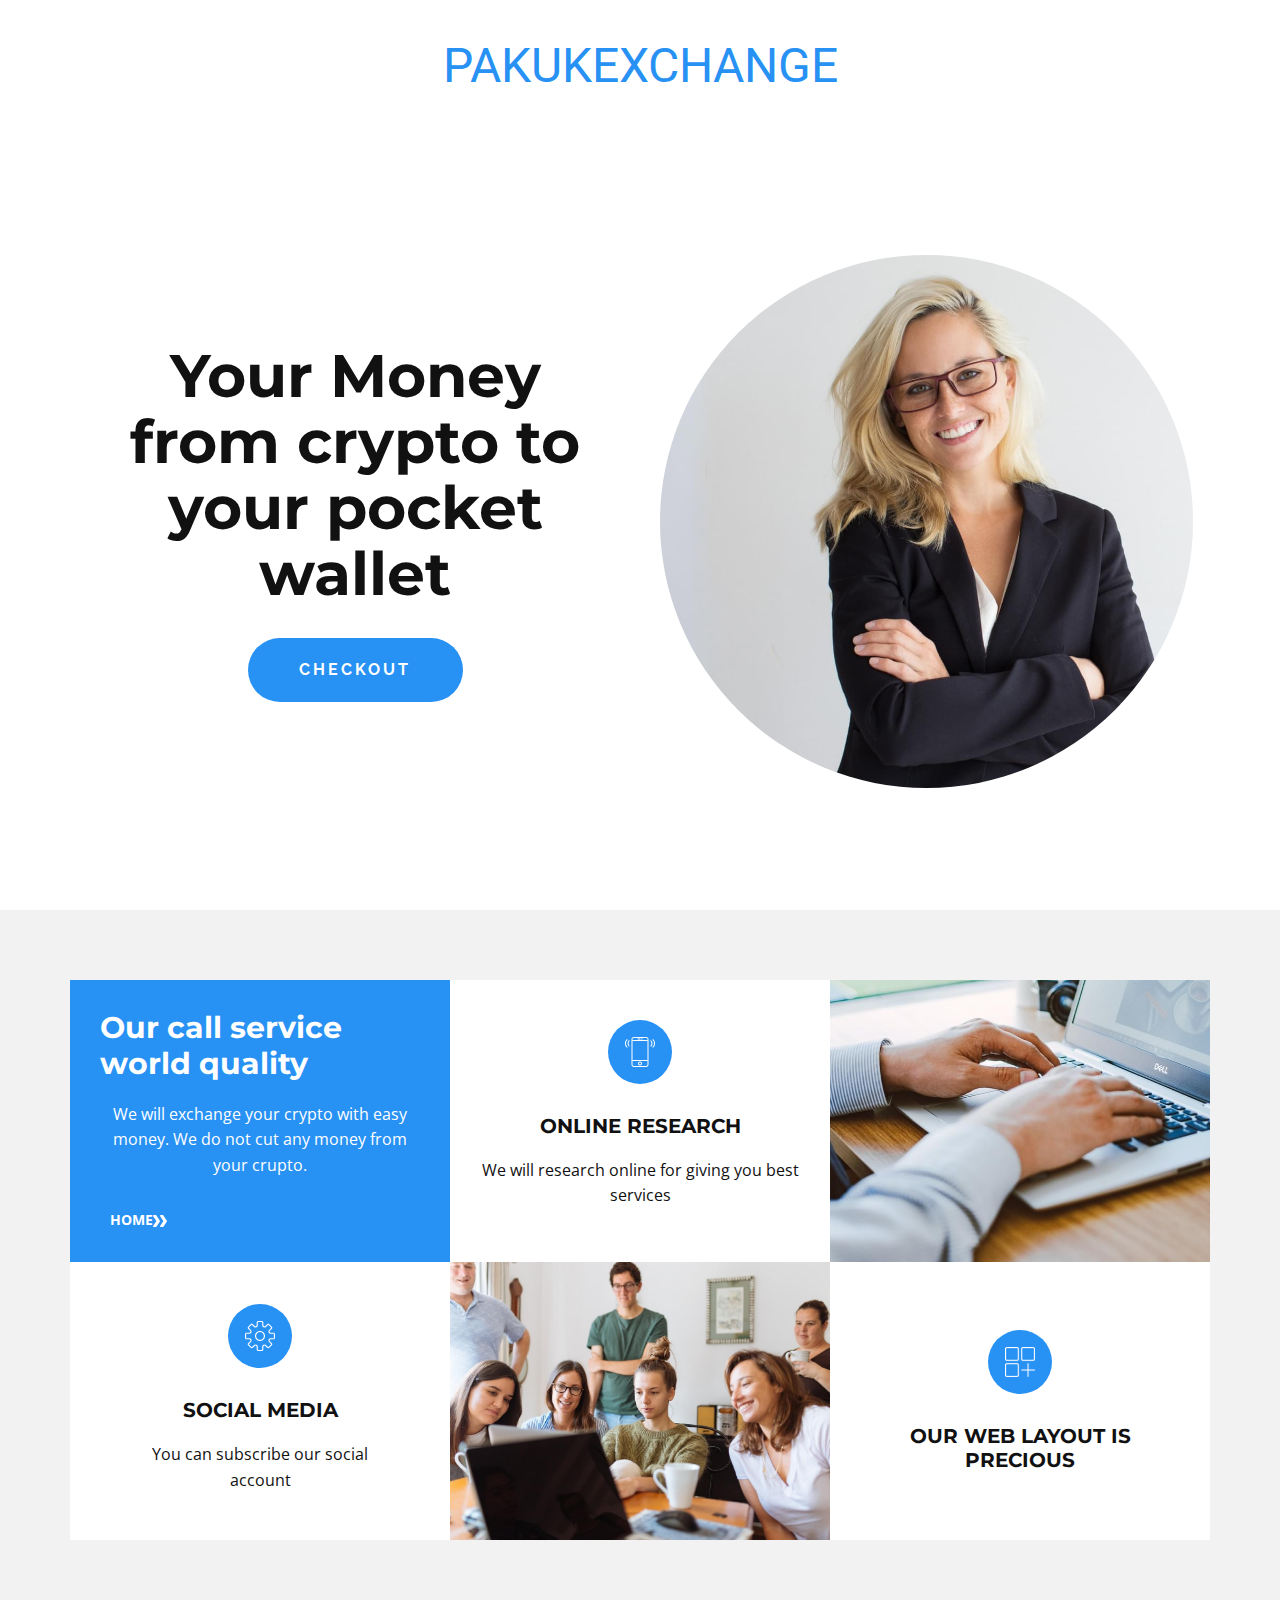
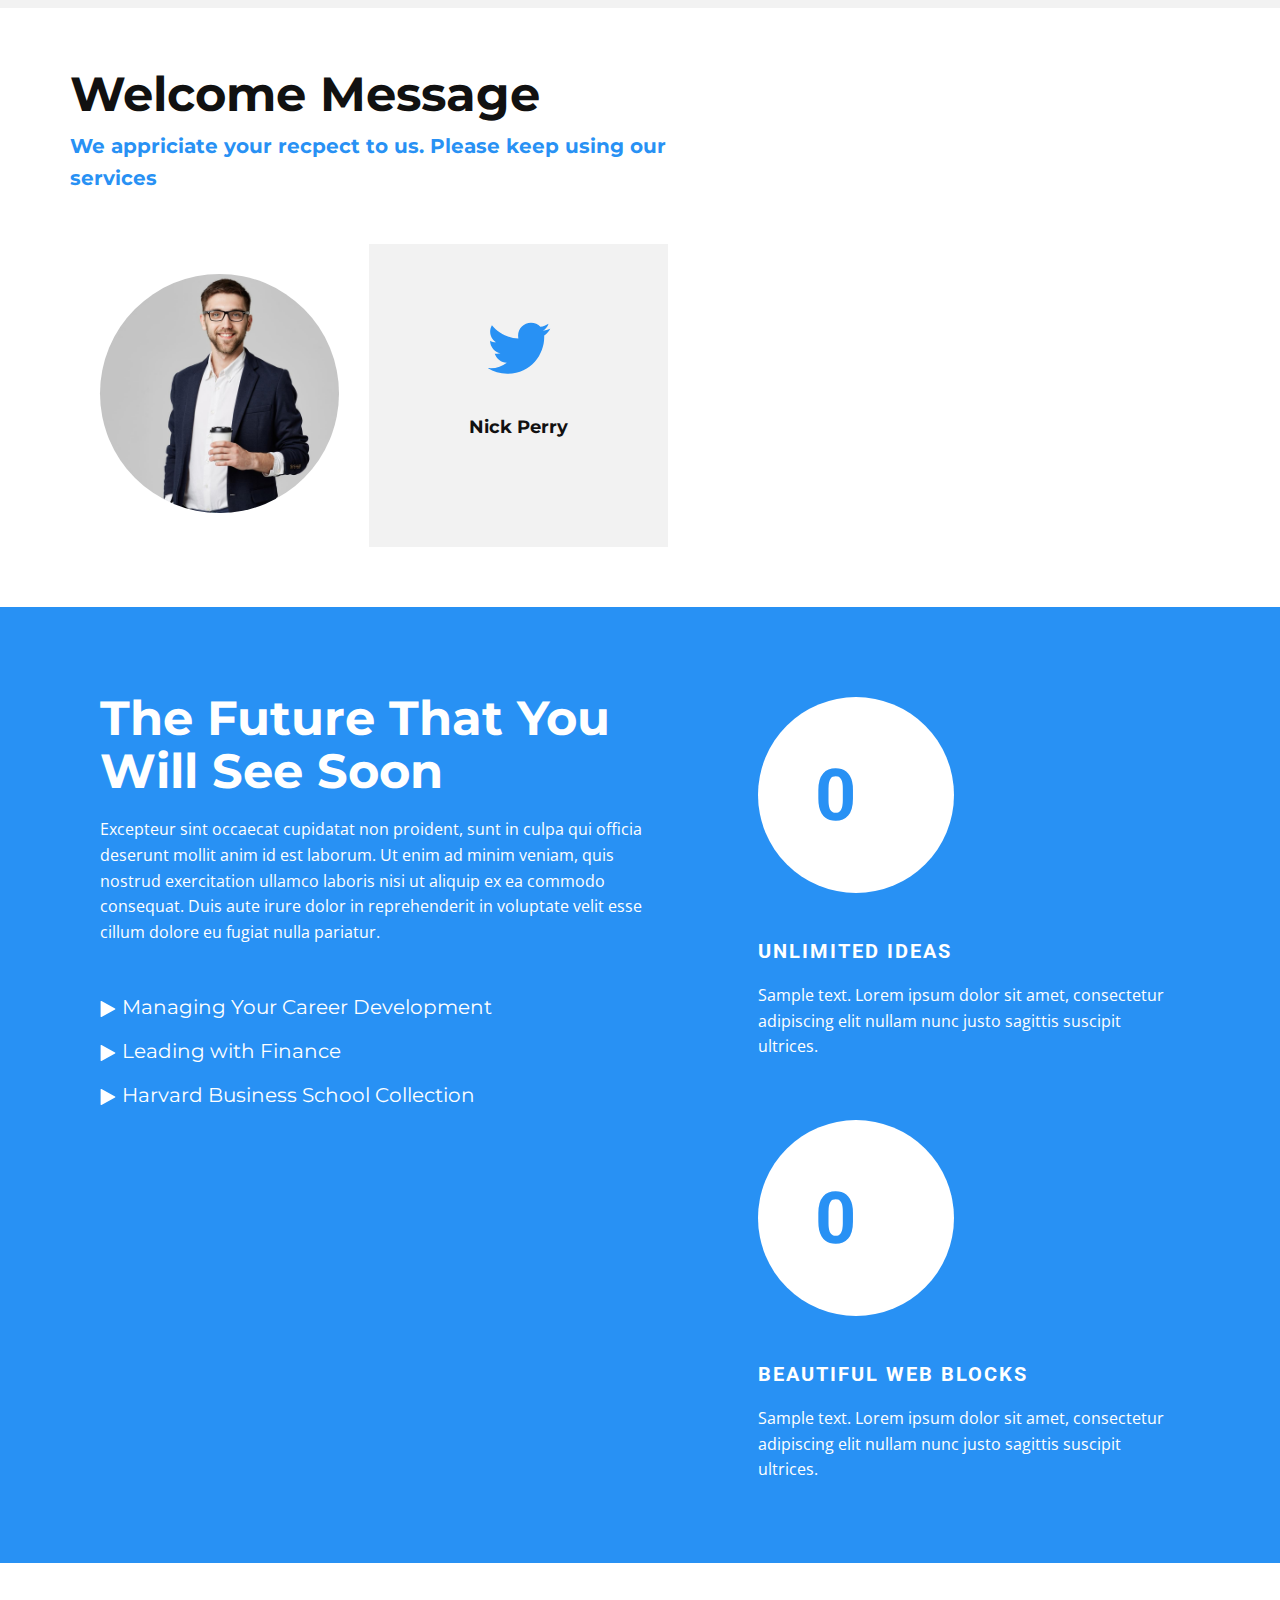
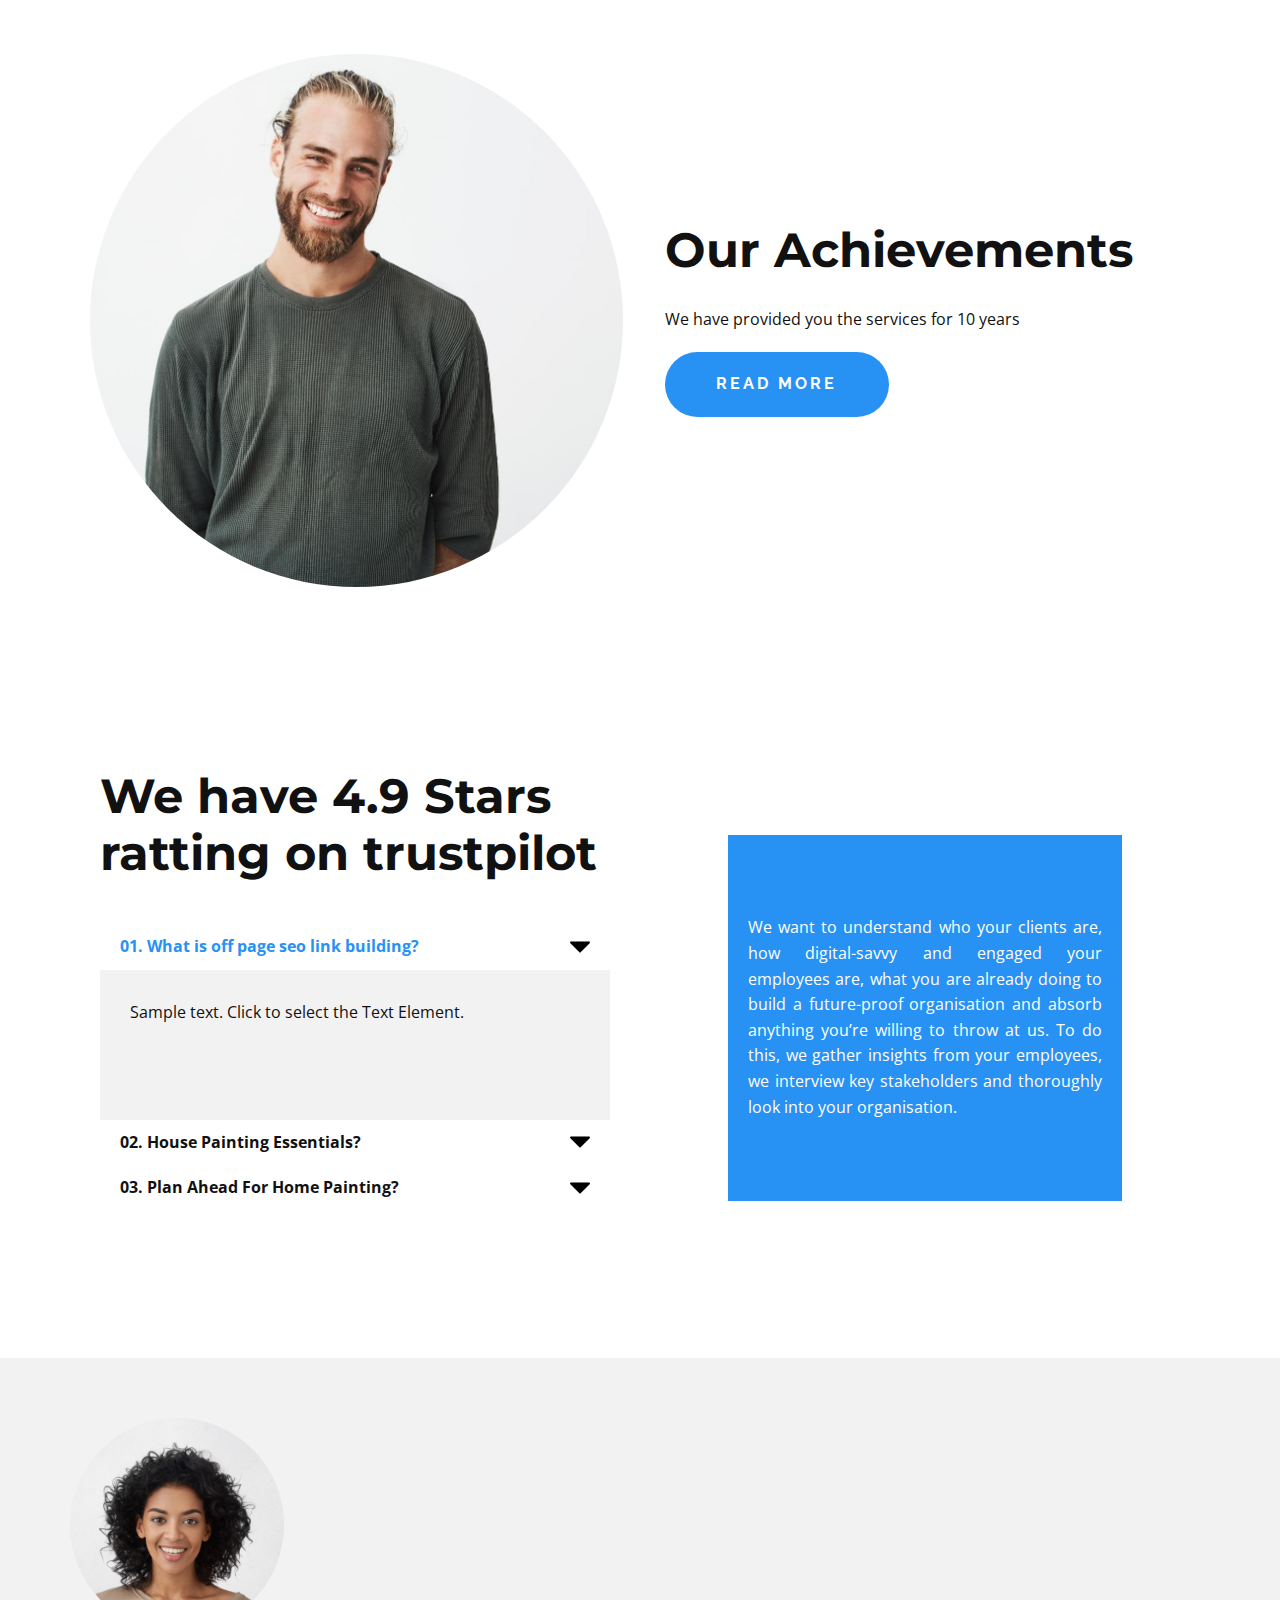
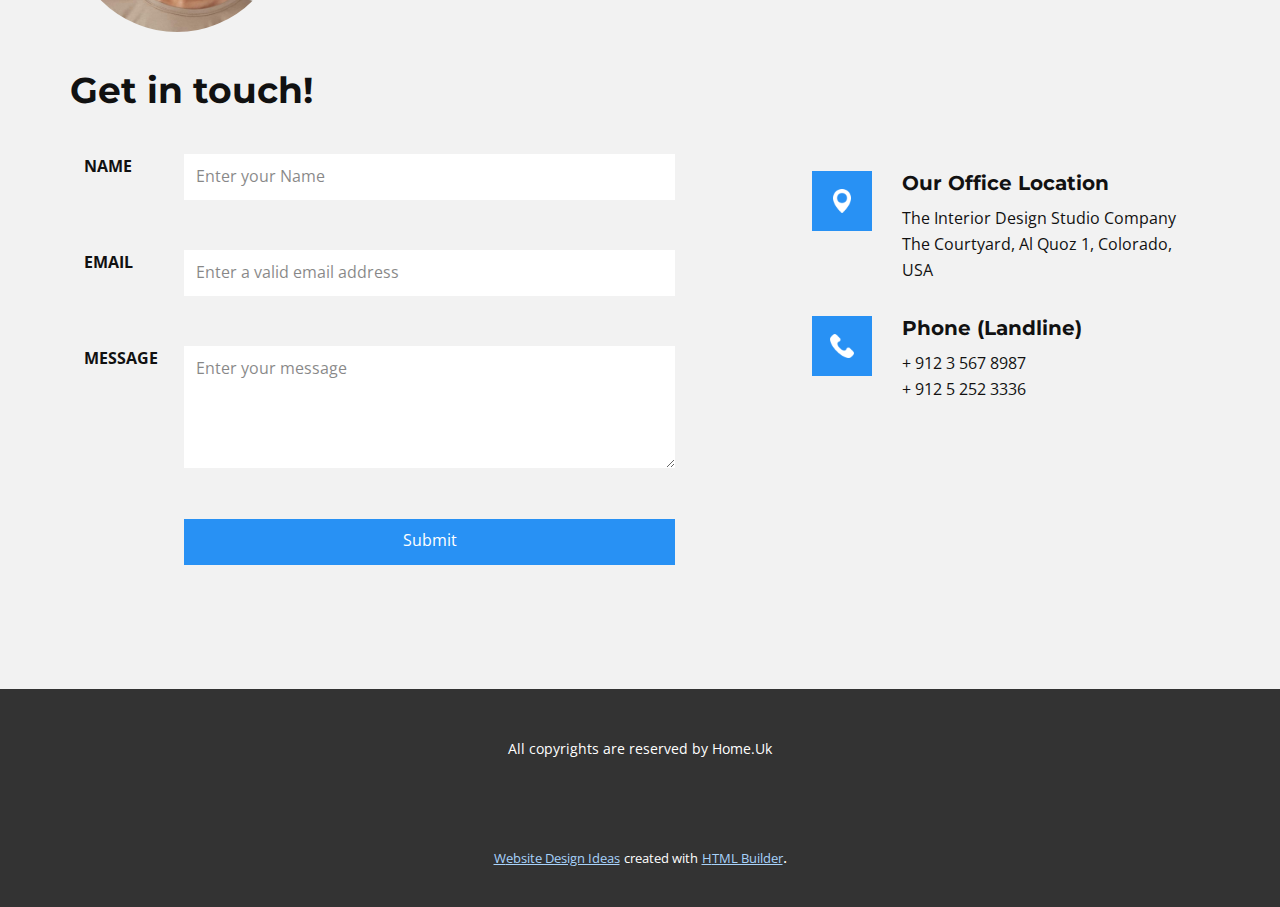
<file: Home.html>
<!DOCTYPE html>
<html style="font-size: 16px;" lang="en"><head>
    <meta name="viewport" content="width=device-width, initial-scale=1.0">
    <meta charset="utf-8">
    <meta name="keywords" content="​Making Your Business Ideas Come True, Welcome Message, The Future That YouWill See Soon, 92, 37, ​Our Achievements, ​Our Pricing, ​Solo, ​Team, ​​Preparing For Your Success,We Provide Truly Prominent IT Solutions., How Do We Help Companies To Transform?, ​Get in tou​ch!">
    <meta name="description" content="">
    <title>Home</title>
    <link rel="stylesheet" href="nicepage.css" media="screen">
<link rel="stylesheet" href="Home.css" media="screen">
    <script class="u-script" type="text/javascript" src="jquery.js" defer=""></script>
    <script class="u-script" type="text/javascript" src="nicepage.js" defer=""></script>
    <meta name="generator" content="Nicepage 4.19.3, nicepage.com">
    <link id="u-theme-google-font" rel="stylesheet" href="https://fonts.googleapis.com/css?family=Roboto:100,100i,300,300i,400,400i,500,500i,700,700i,900,900i|Open+Sans:300,300i,400,400i,500,500i,600,600i,700,700i,800,800i">
    <link id="u-page-google-font" rel="stylesheet" href="https://fonts.googleapis.com/css?family=Montserrat:100,100i,200,200i,300,300i,400,400i,500,500i,600,600i,700,700i,800,800i,900,900i|Raleway:100,100i,200,200i,300,300i,400,400i,500,500i,600,600i,700,700i,800,800i,900,900i">
    
    
    
    
    
    
    
    
    <script type="application/ld+json">{
		"@context": "http://schema.org",
		"@type": "Organization",
		"name": ""
}</script>
    <meta name="theme-color" content="#2891f4">
    <meta property="og:title" content="Home">
    <meta property="og:type" content="website">
  </head>
  <body class="u-body u-xl-mode" data-lang="en"><header class="u-clearfix u-header u-header" id="sec-59cb"><div class="u-align-left u-clearfix u-sheet u-valign-middle u-sheet-1">
        <h1 class="u-text u-text-default u-text-1">
          <a class="u-active-none u-border-none u-btn u-button-link u-button-style u-hover-none u-none u-text-palette-1-base u-btn-1" href="Home.html">PAKUKEXCHANGE</a>
        </h1>
      </div></header>
    <section class="u-align-left u-clearfix u-section-1" id="carousel_7d2e">
      <div class="u-clearfix u-sheet u-sheet-1">
        <div class="u-clearfix u-expanded-width u-layout-wrap u-layout-wrap-1">
          <div class="u-gutter-0 u-layout">
            <div class="u-layout-row">
              <div class="u-align-left u-container-style u-layout-cell u-left-cell u-shape-rectangle u-size-30 u-layout-cell-1">
                <div class="u-container-layout u-container-layout-1">
                  <h1 class="u-align-center u-custom-font u-font-montserrat u-text u-text-1">Your Money from crypto to your pocket wallet</h1>
                  <a href="Registration.html" class="u-active-palette-1-light-2 u-border-none u-btn u-btn-round u-button-style u-custom-font u-font-raleway u-hover-palette-1-light-2 u-palette-1-base u-radius-50 u-text-body-alt-color u-btn-1">Checkout</a>
                </div>
              </div>
              <div class="u-align-center u-container-style u-layout-cell u-right-cell u-size-30 u-layout-cell-2">
                <div class="u-container-layout u-valign-middle u-container-layout-2">
                  <div class="u-image u-image-circle u-image-1" data-image-width="1500" data-image-height="1000"></div>
                </div>
              </div>
            </div>
          </div>
        </div>
      </div>
    </section>
    <section class="u-clearfix u-grey-5 u-section-2" id="carousel_c7c4">
      <div class="u-clearfix u-sheet u-sheet-1">
        <div class="u-clearfix u-expanded-width u-layout-wrap u-layout-wrap-1">
          <div class="u-layout">
            <div class="u-layout-col">
              <div class="u-size-30">
                <div class="u-layout-row">
                  <div class="u-align-left u-container-style u-layout-cell u-palette-1-base u-size-20 u-layout-cell-1">
                    <div class="u-container-layout u-valign-bottom u-container-layout-1">
                      <h3 class="u-custom-font u-font-montserrat u-text u-text-default u-text-1"> Our call service world quality</h3>
                      <p class="u-align-center u-text u-text-default u-text-2">We will exchange your crypto with easy money. We do not cut any money from your crupto.</p>
                      <a href="Home.html" class="u-btn u-button-style u-none u-text-body-alt-color u-text-hover-palette-1-light-2 u-btn-1">Home<span class="u-icon u-text-white"><svg class="u-svg-content" viewBox="0 -32 426.66667 426" style="width: 1em; height: 1em;"><path d="m213.332031 181.667969c0 4.265625-1.277343 8.53125-3.625 11.730469l-106.667969 160c-3.839843 5.761718-10.238281 9.601562-17.707031 9.601562h-64c-11.730469 0-21.332031-9.601562-21.332031-21.332031 0-4.269531 1.28125-8.535157 3.625-11.734375l98.773438-148.265625-98.773438-148.269531c-2.34375-3.199219-3.625-7.464844-3.625-11.730469 0-11.734375 9.601562-21.335938 21.332031-21.335938h64c7.46875 0 13.867188 3.839844 17.707031 9.601563l106.667969 160c2.347657 3.199218 3.625 7.464844 3.625 11.734375zm0 0"></path><path d="m426.667969 181.667969c0 4.265625-1.28125 8.53125-3.628907 11.730469l-106.664062 160c-3.839844 5.761718-10.242188 9.601562-17.707031 9.601562h-64c-11.734375 0-21.335938-9.601562-21.335938-21.332031 0-4.269531 1.28125-8.535157 3.628907-11.734375l98.773437-148.265625-98.773437-148.269531c-2.347657-3.199219-3.628907-7.464844-3.628907-11.730469 0-11.734375 9.601563-21.335938 21.335938-21.335938h64c7.464843 0 13.867187 3.839844 17.707031 9.601563l106.664062 160c2.347657 3.199218 3.628907 7.464844 3.628907 11.734375zm0 0"></path></svg><img></span>
                      </a>
                    </div>
                  </div>
                  <div class="u-align-center u-container-style u-layout-cell u-size-20 u-white u-layout-cell-2">
                    <div class="u-container-layout u-valign-middle-sm u-valign-middle-xs u-container-layout-2"><span class="u-icon u-icon-circle u-palette-1-base u-text-white u-icon-2"><svg class="u-svg-link" preserveAspectRatio="xMidYMin slice" viewBox="0 0 60 60" style=""><use xmlns:xlink="http://www.w3.org/1999/xlink" xlink:href="#svg-10ac"></use></svg><svg class="u-svg-content" viewBox="0 0 60 60" x="0px" y="0px" id="svg-10ac" style="enable-background:new 0 0 60 60;"><g><path d="M42.595,0H17.405C14.977,0,13,1.977,13,4.405v51.189C13,58.023,14.977,60,17.405,60h25.189C45.023,60,47,58.023,47,55.595
		V4.405C47,1.977,45.023,0,42.595,0z M15,8h30v38H15V8z M17.405,2h25.189C43.921,2,45,3.079,45,4.405V6H15V4.405
		C15,3.079,16.079,2,17.405,2z M42.595,58H17.405C16.079,58,15,56.921,15,55.595V48h30v7.595C45,56.921,43.921,58,42.595,58z"></path><path d="M30,49c-2.206,0-4,1.794-4,4s1.794,4,4,4s4-1.794,4-4S32.206,49,30,49z M30,55c-1.103,0-2-0.897-2-2s0.897-2,2-2
		s2,0.897,2,2S31.103,55,30,55z"></path><path d="M26,5h4c0.553,0,1-0.447,1-1s-0.447-1-1-1h-4c-0.553,0-1,0.447-1,1S25.447,5,26,5z"></path><path d="M33,5h1c0.553,0,1-0.447,1-1s-0.447-1-1-1h-1c-0.553,0-1,0.447-1,1S32.447,5,33,5z"></path><path d="M56.612,4.569c-0.391-0.391-1.023-0.391-1.414,0s-0.391,1.023,0,1.414c3.736,3.736,3.736,9.815,0,13.552
		c-0.391,0.391-0.391,1.023,0,1.414c0.195,0.195,0.451,0.293,0.707,0.293s0.512-0.098,0.707-0.293
		C61.128,16.434,61.128,9.085,56.612,4.569z"></path><path d="M52.401,6.845c-0.391-0.391-1.023-0.391-1.414,0s-0.391,1.023,0,1.414c1.237,1.237,1.918,2.885,1.918,4.639
		s-0.681,3.401-1.918,4.638c-0.391,0.391-0.391,1.023,0,1.414c0.195,0.195,0.451,0.293,0.707,0.293s0.512-0.098,0.707-0.293
		c1.615-1.614,2.504-3.764,2.504-6.052S54.017,8.459,52.401,6.845z"></path><path d="M4.802,5.983c0.391-0.391,0.391-1.023,0-1.414s-1.023-0.391-1.414,0c-4.516,4.516-4.516,11.864,0,16.38
		c0.195,0.195,0.451,0.293,0.707,0.293s0.512-0.098,0.707-0.293c0.391-0.391,0.391-1.023,0-1.414
		C1.065,15.799,1.065,9.72,4.802,5.983z"></path><path d="M9.013,6.569c-0.391-0.391-1.023-0.391-1.414,0c-1.615,1.614-2.504,3.764-2.504,6.052s0.889,4.438,2.504,6.053
		c0.195,0.195,0.451,0.293,0.707,0.293s0.512-0.098,0.707-0.293c0.391-0.391,0.391-1.023,0-1.414
		c-1.237-1.237-1.918-2.885-1.918-4.639S7.775,9.22,9.013,7.983C9.403,7.593,9.403,6.96,9.013,6.569z"></path>
</g></svg></span>
                      <h4 class="u-custom-font u-font-montserrat u-text u-text-default u-text-3"> Online Research</h4>
                      <p class="u-text u-text-default u-text-4">We will research online for giving you best services</p>
                    </div>
                  </div>
                  <div class="u-align-left u-container-style u-image u-layout-cell u-size-20 u-image-1" data-image-width="720" data-image-height="1080">
                    <div class="u-container-layout u-valign-top u-container-layout-3"></div>
                  </div>
                </div>
              </div>
              <div class="u-size-30">
                <div class="u-layout-row">
                  <div class="u-align-center u-container-style u-layout-cell u-size-20 u-white u-layout-cell-4">
                    <div class="u-container-layout u-valign-middle-sm u-valign-middle-xs u-container-layout-4"><span class="u-icon u-icon-circle u-palette-1-base u-text-white u-icon-3"><svg class="u-svg-link" preserveAspectRatio="xMidYMin slice" viewBox="0 0 54 54" style=""><use xmlns:xlink="http://www.w3.org/1999/xlink" xlink:href="#svg-c59a"></use></svg><svg class="u-svg-content" viewBox="0 0 54 54" x="0px" y="0px" id="svg-c59a" style="enable-background:new 0 0 54 54;"><g><path d="M51.22,21h-5.052c-0.812,0-1.481-0.447-1.792-1.197s-0.153-1.54,0.42-2.114l3.572-3.571
		c0.525-0.525,0.814-1.224,0.814-1.966c0-0.743-0.289-1.441-0.814-1.967l-4.553-4.553c-1.05-1.05-2.881-1.052-3.933,0l-3.571,3.571
		c-0.574,0.573-1.366,0.733-2.114,0.421C33.447,9.313,33,8.644,33,7.832V2.78C33,1.247,31.753,0,30.22,0H23.78
		C22.247,0,21,1.247,21,2.78v5.052c0,0.812-0.447,1.481-1.197,1.792c-0.748,0.313-1.54,0.152-2.114-0.421l-3.571-3.571
		c-1.052-1.052-2.883-1.05-3.933,0l-4.553,4.553c-0.525,0.525-0.814,1.224-0.814,1.967c0,0.742,0.289,1.44,0.814,1.966l3.572,3.571
		c0.573,0.574,0.73,1.364,0.42,2.114S8.644,21,7.832,21H2.78C1.247,21,0,22.247,0,23.78v6.439C0,31.753,1.247,33,2.78,33h5.052
		c0.812,0,1.481,0.447,1.792,1.197s0.153,1.54-0.42,2.114l-3.572,3.571c-0.525,0.525-0.814,1.224-0.814,1.966
		c0,0.743,0.289,1.441,0.814,1.967l4.553,4.553c1.051,1.051,2.881,1.053,3.933,0l3.571-3.572c0.574-0.573,1.363-0.731,2.114-0.42
		c0.75,0.311,1.197,0.98,1.197,1.792v5.052c0,1.533,1.247,2.78,2.78,2.78h6.439c1.533,0,2.78-1.247,2.78-2.78v-5.052
		c0-0.812,0.447-1.481,1.197-1.792c0.751-0.312,1.54-0.153,2.114,0.42l3.571,3.572c1.052,1.052,2.883,1.05,3.933,0l4.553-4.553
		c0.525-0.525,0.814-1.224,0.814-1.967c0-0.742-0.289-1.44-0.814-1.966l-3.572-3.571c-0.573-0.574-0.73-1.364-0.42-2.114
		S45.356,33,46.168,33h5.052c1.533,0,2.78-1.247,2.78-2.78V23.78C54,22.247,52.753,21,51.22,21z M52,30.22
		C52,30.65,51.65,31,51.22,31h-5.052c-1.624,0-3.019,0.932-3.64,2.432c-0.622,1.5-0.295,3.146,0.854,4.294l3.572,3.571
		c0.305,0.305,0.305,0.8,0,1.104l-4.553,4.553c-0.304,0.304-0.799,0.306-1.104,0l-3.571-3.572c-1.149-1.149-2.794-1.474-4.294-0.854
		c-1.5,0.621-2.432,2.016-2.432,3.64v5.052C31,51.65,30.65,52,30.22,52H23.78C23.35,52,23,51.65,23,51.22v-5.052
		c0-1.624-0.932-3.019-2.432-3.64c-0.503-0.209-1.021-0.311-1.533-0.311c-1.014,0-1.997,0.4-2.761,1.164l-3.571,3.572
		c-0.306,0.306-0.801,0.304-1.104,0l-4.553-4.553c-0.305-0.305-0.305-0.8,0-1.104l3.572-3.571c1.148-1.148,1.476-2.794,0.854-4.294
		C10.851,31.932,9.456,31,7.832,31H2.78C2.35,31,2,30.65,2,30.22V23.78C2,23.35,2.35,23,2.78,23h5.052
		c1.624,0,3.019-0.932,3.64-2.432c0.622-1.5,0.295-3.146-0.854-4.294l-3.572-3.571c-0.305-0.305-0.305-0.8,0-1.104l4.553-4.553
		c0.304-0.305,0.799-0.305,1.104,0l3.571,3.571c1.147,1.147,2.792,1.476,4.294,0.854C22.068,10.851,23,9.456,23,7.832V2.78
		C23,2.35,23.35,2,23.78,2h6.439C30.65,2,31,2.35,31,2.78v5.052c0,1.624,0.932,3.019,2.432,3.64
		c1.502,0.622,3.146,0.294,4.294-0.854l3.571-3.571c0.306-0.305,0.801-0.305,1.104,0l4.553,4.553c0.305,0.305,0.305,0.8,0,1.104
		l-3.572,3.571c-1.148,1.148-1.476,2.794-0.854,4.294c0.621,1.5,2.016,2.432,3.64,2.432h5.052C51.65,23,52,23.35,52,23.78V30.22z"></path><path d="M27,18c-4.963,0-9,4.037-9,9s4.037,9,9,9s9-4.037,9-9S31.963,18,27,18z M27,34c-3.859,0-7-3.141-7-7s3.141-7,7-7
		s7,3.141,7,7S30.859,34,27,34z"></path>
</g></svg></span>
                      <h4 class="u-custom-font u-font-montserrat u-text u-text-default u-text-5"> Social Media</h4>
                      <p class="u-text u-text-default u-text-6">You can subscribe our social account</p>
                    </div>
                  </div>
                  <div class="u-align-left u-container-style u-image u-layout-cell u-size-20 u-image-2" data-image-width="1280" data-image-height="853">
                    <div class="u-container-layout u-container-layout-5"></div>
                  </div>
                  <div class="u-align-center u-container-style u-layout-cell u-size-20 u-white u-layout-cell-6">
                    <div class="u-container-layout u-valign-middle u-container-layout-6"><span class="u-file-icon u-icon u-icon-circle u-palette-1-base u-text-white u-icon-4"><img src="images/149398-423d0f76.png" alt=""></span>
                      <h4 class="u-custom-font u-font-montserrat u-text u-text-default u-text-7">Our web layout is precious</h4>
                    </div>
                  </div>
                </div>
              </div>
            </div>
          </div>
        </div>
      </div>
    </section>
    <section class="u-align-left u-clearfix u-section-3" id="carousel_a5ec">
      <div class="u-clearfix u-sheet u-valign-middle u-sheet-1">
        <h2 class="u-custom-font u-font-montserrat u-text u-text-1">Welcome Message</h2>
        <h6 class="u-custom-font u-font-montserrat u-text u-text-palette-1-base u-text-2">We appriciate your recpect to us. Please keep using our services</h6>
        <div class="u-clearfix u-layout-wrap u-layout-wrap-1">
          <div class="u-layout">
            <div class="u-layout-row">
              <div class="u-container-style u-layout-cell u-size-30 u-layout-cell-1">
                <div class="u-container-layout u-container-layout-1">
                  <div class="u-expanded-width u-image u-image-circle u-preserve-proportions u-image-1" alt="" data-image-width="1620" data-image-height="1080">
                    <div class="u-preserve-proportions-child" style="padding-top: 100%;"></div>
                  </div>
                </div>
              </div>
              <div class="u-align-center u-container-style u-grey-5 u-layout-cell u-size-30 u-layout-cell-2">
                <div class="u-container-layout u-container-layout-2">
                  <div class="u-social-icons u-spacing-10 u-social-icons-1">
                    <a class="u-social-url" title="twitter" target="_blank" href="https://twitter.com/name"><span class="u-icon u-social-icon u-social-twitter u-text-palette-1-base u-icon-1"><svg class="u-svg-link" preserveAspectRatio="xMidYMin slice" viewBox="0 0 112 112" style=""><use xmlns:xlink="http://www.w3.org/1999/xlink" xlink:href="#svg-a581"></use></svg><svg class="u-svg-content" viewBox="0 0 112 112" x="0" y="0" id="svg-a581"><path fill="currentColor" d="M92.2,38.2c0,0.8,0,1.6,0,2.3c0,24.3-18.6,52.4-52.6,52.4c-10.6,0.1-20.2-2.9-28.5-8.2
	c1.4,0.2,2.9,0.2,4.4,0.2c8.7,0,16.7-2.9,23-7.9c-8.1-0.2-14.9-5.5-17.3-12.8c1.1,0.2,2.4,0.2,3.4,0.2c1.6,0,3.3-0.2,4.8-0.7
	c-8.4-1.6-14.9-9.2-14.9-18c0-0.2,0-0.2,0-0.2c2.5,1.4,5.4,2.2,8.4,2.3c-5-3.3-8.3-8.9-8.3-15.4c0-3.4,1-6.5,2.5-9.2
	c9.1,11.1,22.7,18.5,38,19.2c-0.2-1.4-0.4-2.8-0.4-4.3c0.1-10,8.3-18.2,18.5-18.2c5.4,0,10.1,2.2,13.5,5.7c4.3-0.8,8.1-2.3,11.7-4.5
	c-1.4,4.3-4.3,7.9-8.1,10.1c3.7-0.4,7.3-1.4,10.6-2.9C98.9,32.3,95.7,35.5,92.2,38.2z"></path></svg></span>
                    </a>
                  </div>
                  <h6 class="u-custom-font u-font-montserrat u-text u-text-default u-text-3">Nick Perry</h6>
                </div>
              </div>
            </div>
          </div>
        </div>
      </div>
    </section>
    <section class="u-align-left-lg u-align-left-md u-align-left-sm u-align-left-xs u-clearfix u-palette-1-base u-section-4" id="carousel_d586">
      <div class="u-clearfix u-sheet u-sheet-1">
        <div class="u-align-left u-container-style u-group u-group-1">
          <div class="u-container-layout u-container-layout-1">
            <h2 class="u-custom-font u-font-montserrat u-text u-text-1">The Future That You<br>Will See Soon
            </h2>
            <p class="u-text u-text-2"> Excepteur sint occaecat cupidatat non proident, sunt in culpa qui officia deserunt mollit anim id est laborum.&nbsp;​Ut enim ad minim veniam, quis nostrud exercitation ullamco laboris nisi ut aliquip ex ea commodo consequat. Duis aute irure dolor in reprehenderit in voluptate velit esse cillum dolore eu fugiat nulla pariatur.</p>
            <ul class="u-custom-font u-custom-list u-font-montserrat u-spacing-12 u-text u-text-default u-text-3">
              <li>
                <div class="u-list-icon u-text-white">
                  <svg class="u-svg-content" viewBox="0 0 415.994 415.994" id="svg-2b0f"><path d="m391.645 193.946-352-192c-4.96-2.688-10.976-2.592-15.808.288-4.864 2.88-7.84 8.128-7.84 13.76v384c0 5.664 2.976 10.88 7.84 13.76 2.496 1.504 5.344 2.24 8.16 2.24 2.656 0 5.28-.672 7.648-1.984l352-192c5.152-2.752 8.352-8.16 8.352-14.016s-3.2-11.264-8.352-14.048z" fill="currentColor"></path></svg>
                </div> Managing Your Career Development 
              </li>
              <li>
                <div class="u-list-icon u-text-white">
                  <svg class="u-svg-content" viewBox="0 0 415.994 415.994" id="svg-2b0f"><path d="m391.645 193.946-352-192c-4.96-2.688-10.976-2.592-15.808.288-4.864 2.88-7.84 8.128-7.84 13.76v384c0 5.664 2.976 10.88 7.84 13.76 2.496 1.504 5.344 2.24 8.16 2.24 2.656 0 5.28-.672 7.648-1.984l352-192c5.152-2.752 8.352-8.16 8.352-14.016s-3.2-11.264-8.352-14.048z" fill="currentColor"></path></svg>
                </div>Leading with Finance 
              </li>
              <li>
                <div class="u-list-icon u-text-white">
                  <svg class="u-svg-content" viewBox="0 0 415.994 415.994" id="svg-2b0f"><path d="m391.645 193.946-352-192c-4.96-2.688-10.976-2.592-15.808.288-4.864 2.88-7.84 8.128-7.84 13.76v384c0 5.664 2.976 10.88 7.84 13.76 2.496 1.504 5.344 2.24 8.16 2.24 2.656 0 5.28-.672 7.648-1.984l352-192c5.152-2.752 8.352-8.16 8.352-14.016s-3.2-11.264-8.352-14.048z" fill="currentColor"></path></svg>
                </div>Harvard Business School Collection
              </li>
            </ul>
          </div>
        </div>
        <div class="u-align-left u-list u-list-1">
          <div class="u-align-left u-repeater u-repeater-1">
            <div class="u-align-left u-container-style u-list-item u-repeater-item">
              <div class="u-container-layout u-similar-container u-container-layout-2">
                <div class="u-align-center-xs u-container-style u-group u-shape-circle u-white u-group-2">
                  <div class="u-container-layout u-valign-middle-xs u-container-layout-3"></div>
                </div>
                <h1 class="u-text u-text-default u-text-palette-1-base u-title u-text-4" data-animation-name="counter" data-animation-event="scroll" data-animation-duration="3000">92</h1>
                <h6 class="u-text u-text-5">Unlimited Ideas</h6>
                <p class="u-text u-text-6">Sample text. Lorem ipsum dolor sit amet, consectetur adipiscing elit nullam nunc justo sagittis suscipit ultrices.</p>
              </div>
            </div>
            <div class="u-align-left u-container-style u-list-item u-repeater-item">
              <div class="u-container-layout u-similar-container u-container-layout-4">
                <div class="u-align-center-xs u-container-style u-group u-shape-circle u-white u-group-3">
                  <div class="u-container-layout u-valign-middle-xs u-container-layout-5"></div>
                </div>
                <h1 class="u-text u-text-default u-text-palette-1-base u-title u-text-7" data-animation-name="counter" data-animation-event="scroll" data-animation-duration="3000">37</h1>
                <h6 class="u-text u-text-8">Beautiful Web Blocks</h6>
                <p class="u-text u-text-9">Sample text. Lorem ipsum dolor sit amet, consectetur adipiscing elit nullam nunc justo sagittis suscipit ultrices.</p>
              </div>
            </div>
          </div>
        </div>
      </div>
    </section>
    <section class="u-align-left u-clearfix u-section-5" id="carousel_b541">
      <div class="u-clearfix u-sheet u-sheet-1">
        <div class="u-clearfix u-expanded-width u-layout-wrap u-layout-wrap-1">
          <div class="u-gutter-0 u-layout">
            <div class="u-layout-row">
              <div class="u-align-center u-container-style u-layout-cell u-right-cell u-size-30 u-layout-cell-1">
                <div class="u-container-layout u-valign-middle u-container-layout-1">
                  <div class="u-image u-image-circle u-image-1" data-image-width="1619" data-image-height="1080"></div>
                </div>
              </div>
              <div class="u-align-left u-container-style u-layout-cell u-left-cell u-shape-rectangle u-size-30 u-layout-cell-2">
                <div class="u-container-layout u-valign-middle u-container-layout-2">
                  <h1 class="u-custom-font u-font-montserrat u-text u-text-1"> Our Achievements</h1>
                  <p class="u-text u-text-2">We have provided you the services for 10 years</p>
                  <a href="https://nicepage.dev" class="u-active-palette-1-light-2 u-border-none u-btn u-btn-round u-button-style u-custom-font u-font-raleway u-hover-palette-1-light-2 u-palette-1-base u-radius-50 u-text-body-alt-color u-btn-1">read more</a>
                </div>
              </div>
            </div>
          </div>
        </div>
      </div>
    </section>
    <section class="u-clearfix u-section-6" id="carousel_3698">
      <div class="u-clearfix u-sheet u-sheet-1">
        <div class="u-clearfix u-expanded-width u-gutter-0 u-layout-spacing-vertical u-layout-wrap u-layout-wrap-1">
          <div class="u-layout">
            <div class="u-layout-row">
              <div class="u-align-left u-container-style u-layout-cell u-left-cell u-size-30 u-layout-cell-1">
                <div class="u-container-layout u-valign-top u-container-layout-1">
                  <h1 class="u-custom-font u-font-montserrat u-text u-text-1">We have 4.9 Stars ratting on trustpilot</h1>
                  <div class="u-accordion u-expanded-width u-accordion-1">
                    <div class="u-accordion-item">
                      <a class="active u-accordion-link u-button-style u-text-active-palette-1-base u-text-body-color u-accordion-link-1" id="link-039d" aria-controls="039d" aria-selected="true">
                        <span class="u-accordion-link-text"> 01. What is off page seo link building?&nbsp;</span><span class="u-accordion-link-icon u-file-icon u-icon u-icon-1"><img src="images/57055.png" alt=""></span>
                      </a>
                      <div class="u-accordion-active u-accordion-pane u-container-style u-grey-5 u-accordion-pane-1" id="039d" aria-labelledby="link-039d">
                        <div class="u-container-layout u-container-layout-2">
                          <p class="u-heading-font u-text u-text-default u-text-2">Sample text. Click to select the Text Element.</p>
                        </div>
                      </div>
                    </div>
                    <div class="u-accordion-item">
                      <a class="u-accordion-link u-button-style u-text-active-palette-1-base u-text-body-color u-accordion-link-2" id="link-82c8" aria-controls="82c8" aria-selected="false">
                        <span class="u-accordion-link-text"> 02. House Painting Essentials? </span><span class="u-accordion-link-icon u-file-icon u-icon u-icon-2"><img src="images/57055.png" alt=""></span>
                      </a>
                      <div class="u-accordion-pane u-container-style u-grey-5 u-accordion-pane-2" id="82c8" aria-labelledby="link-82c8">
                        <div class="u-container-layout u-container-layout-3">
                          <p class="u-heading-font u-text u-text-default u-text-3">Sample text. Click to select the Text Element.</p>
                        </div>
                      </div>
                    </div>
                    <div class="u-accordion-item">
                      <a class="u-accordion-link u-button-style u-text-active-palette-1-base u-text-body-color u-accordion-link-3" id="link-9b16" aria-controls="9b16" aria-selected="false">
                        <span class="u-accordion-link-text"> 03. Plan Ahead For Home Painting? </span><span class="u-accordion-link-icon u-file-icon u-icon u-icon-3"><img src="images/57055.png" alt=""></span>
                      </a>
                      <div class="u-accordion-pane u-container-style u-grey-5 u-accordion-pane-3" id="9b16" aria-labelledby="link-9b16">
                        <div class="u-container-layout u-container-layout-4">
                          <p class="u-heading-font u-text u-text-default u-text-4">Sample text. Click to select the Text Element.</p>
                        </div>
                      </div>
                    </div>
                  </div>
                </div>
              </div>
              <div class="u-align-center u-container-style u-layout-cell u-right-cell u-size-30 u-layout-cell-2">
                <div class="u-container-layout u-valign-middle u-container-layout-5">
                  <div class="u-container-style u-group u-palette-1-base u-shape-rectangle u-group-1">
                    <div class="u-container-layout u-valign-middle u-container-layout-6">
                      <p class="u-align-justify u-text u-text-5">We want to understand who your clients are, how digital-savvy and engaged your employees are, what you are already doing to build a future-proof organisation and absorb anything you’re willing to throw at us. To do this,
                                    we gather insights from your employees, we interview key stakeholders and thoroughly look into your organisation.</p>
                    </div>
                  </div>
                </div>
              </div>
            </div>
          </div>
        </div>
      </div>
    </section>
    <section class="u-align-left u-clearfix u-grey-5 u-section-7" id="carousel_ed63">
      <div class="u-clearfix u-sheet u-sheet-1">
        <div class="u-image u-image-circle u-image-1" alt="" data-image-width="1500" data-image-height="1000"></div>
        <h2 class="u-custom-font u-font-montserrat u-text u-text-1"> Get in tou​ch!</h2>
        <div class="u-expanded-width-sm u-expanded-width-xs u-list u-list-1">
          <div class="u-repeater u-repeater-1">
            <div class="u-align-left u-container-style u-list-item u-repeater-item">
              <div class="u-container-layout u-similar-container u-container-layout-1"><span class="u-file-icon u-icon u-icon-rounded u-palette-1-base u-icon-1"><img src="images/3179068-30b3e966.png" alt=""></span>
                <h6 class="u-custom-font u-font-montserrat u-text u-text-2"> Our Office Location</h6>
                <p class="u-text u-text-3"> The Interior Design Studio Company<br>The Courtyard, ​Al Quoz 1,​	Colorado, ​	USA
                </p>
              </div>
            </div>
            <div class="u-align-left u-container-style u-list-item u-repeater-item">
              <div class="u-container-layout u-similar-container u-container-layout-2"><span class="u-file-icon u-icon u-icon-rounded u-palette-1-base u-icon-2"><img src="images/ce131fa2-9b26-4c33-a9f7-aff3357242a7-39fea02a.png" alt=""></span>
                <h6 class="u-custom-font u-font-montserrat u-text u-text-4"> Phone (Landline)</h6>
                <p class="u-text u-text-5">+ 912 3 567 8987<br>+ 912 5 252 3336
                </p>
              </div>
            </div>
          </div>
        </div>
        <div class="u-expanded-width-lg u-expanded-width-md u-expanded-width-sm u-expanded-width-xs u-form u-grey-5 u-form-1">
          <form action="https://forms.nicepagesrv.com/Form/Process" class="u-clearfix u-form-spacing-50 u-form-vertical u-inner-form" source="email" name="form" style="padding: 14px;">
            <div class="u-form-group u-form-name u-label-left">
              <label for="name-2ee9" class="u-label u-label-1">Name</label>
              <input type="text" placeholder="Enter your Name" id="name-2ee9" name="name" class="u-input u-input-rectangle u-white u-input-1" required="">
            </div>
            <div class="u-form-email u-form-group u-label-left">
              <label for="email-2ee9" class="u-label u-label-2">Email</label>
              <input type="email" placeholder="Enter a valid email address" id="email-2ee9" name="email" class="u-input u-input-rectangle u-white u-input-2" required="">
            </div>
            <div class="u-form-group u-form-message u-label-left">
              <label for="message-2ee9" class="u-label u-label-3">Message</label>
              <textarea placeholder="Enter your message" rows="4" cols="50" id="message-2ee9" name="message" class="u-input u-input-rectangle u-white u-input-3" required=""></textarea>
            </div>
            <div class="u-form-group u-form-submit u-label-left">
              <label class="u-label u-label-4"></label>
              <div class="u-align-left u-btn-submit-container">
                <a href="#" class="u-border-none u-btn u-btn-submit u-button-style u-palette-1-base u-btn-1">Submit</a>
              </div>
              <input type="submit" value="submit" class="u-form-control-hidden">
            </div>
            <div class="u-form-send-message u-form-send-success"> Thank you! Your message has been sent. </div>
            <div class="u-form-send-error u-form-send-message"> Unable to send your message. Please fix errors then try again. </div>
            <input type="hidden" value="" name="recaptchaResponse">
            <input type="hidden" name="formServices" value="cae79612d8a1e038a8a657325df319ed">
          </form>
        </div>
      </div>
    </section>
    
    
    <footer class="u-align-center u-clearfix u-footer u-grey-80 u-footer" id="sec-aa06"><div class="u-clearfix u-sheet u-sheet-1">
        <p class="u-small-text u-text u-text-variant u-text-1">All copyrights are reserved by Home.Uk</p>
      </div></footer>
    <section class="u-backlink u-clearfix u-grey-80">
      <a class="u-link" href="https://nicepage.com/website-design" target="_blank">
        <span>Website Design Ideas</span>
      </a>
      <p class="u-text">
        <span>created with</span>
      </p>
      <a class="u-link" href="https://nicepage.com/html-website-builder" target="_blank">
        <span>HTML Builder</span>
      </a>. 
    </section>
  
</body></html>
</file>
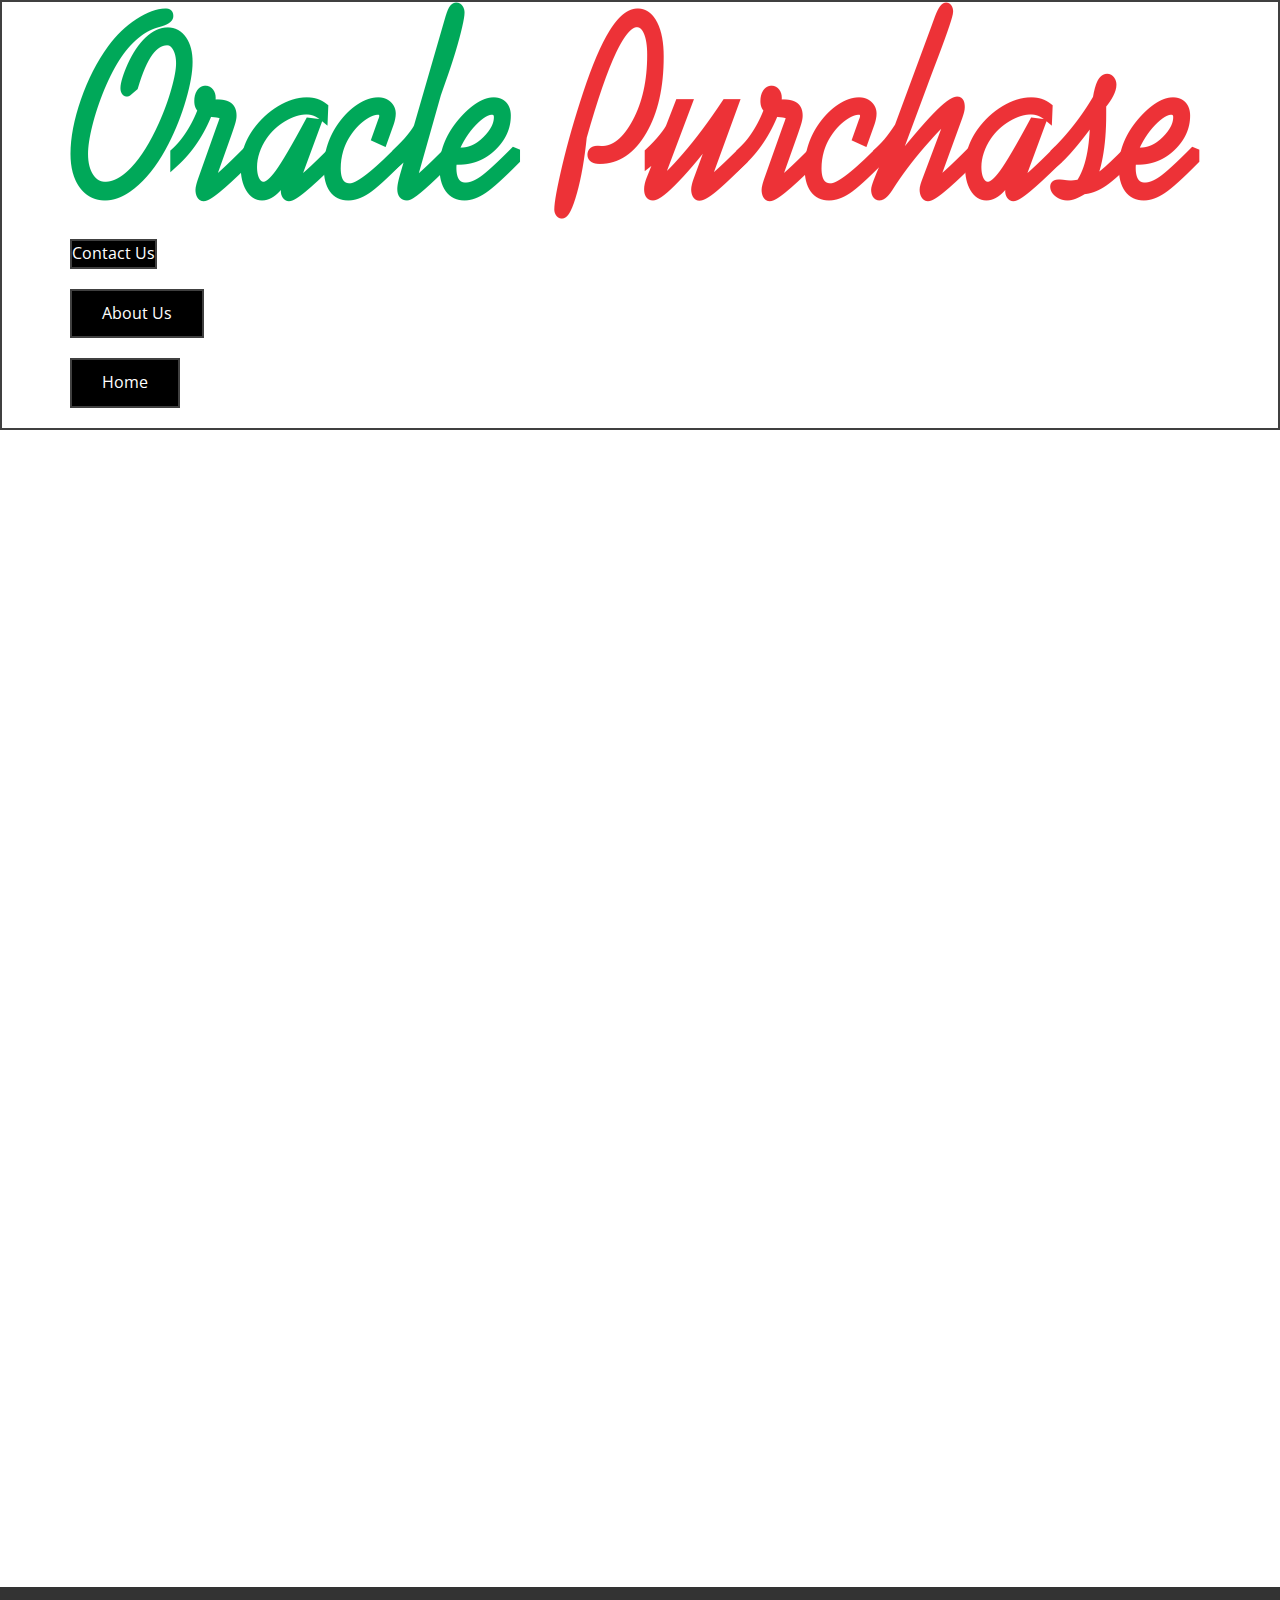
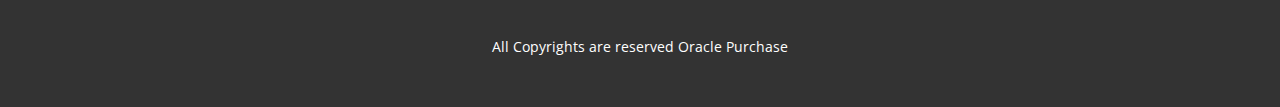
<file: P-S.html>
<!DOCTYPE html>
<html style="font-size: 16px;" lang="en"><head>
    <meta name="viewport" content="width=device-width, initial-scale=1.0">
    <meta charset="utf-8">
    <meta name="keywords" content="">
    <meta name="description" content="">
    <title>P S</title>
    <link rel="stylesheet" href="nicepage.css" media="screen">
<link rel="stylesheet" href="P-S.css" media="screen">
    <script class="u-script" type="text/javascript" src="jquery.js" defer=""></script>
    <script class="u-script" type="text/javascript" src="nicepage.js" defer=""></script>
    <meta name="generator" content="Nicepage 4.19.3, nicepage.com">
    <link id="u-theme-google-font" rel="stylesheet" href="https://fonts.googleapis.com/css?family=Roboto:100,100i,300,300i,400,400i,500,500i,700,700i,900,900i|Open+Sans:300,300i,400,400i,500,500i,600,600i,700,700i,800,800i">
    
    
    <script type="application/ld+json">{
		"@context": "http://schema.org",
		"@type": "Organization",
		"name": "",
		"logo": "images/oracle.png"
}</script>
    <meta name="theme-color" content="#478ac9">
    <meta property="og:title" content="P S">
    <meta property="og:type" content="website">
  </head>
  <body class="u-body u-xl-mode" data-lang="en"><header class="u-border-2 u-border-grey-75 u-clearfix u-header u-white u-header" id="sec-9bdf"><div class="u-clearfix u-sheet u-sheet-1">
        <a href="Home.html" class="u-image u-logo u-image-1" data-image-width="1130" data-image-height="217" title="Home">
          <img src="images/oracle.png" class="u-logo-image u-logo-image-1">
        </a>
        <a href="#" class="u-black u-border-2 u-border-grey-75 u-btn u-button-style u-hover-white u-text-hover-black u-btn-1">Contact Us</a>
        <a href="#" class="u-black u-border-2 u-border-grey-75 u-btn u-button-style u-hover-white u-text-hover-black u-btn-2">About Us</a>
        <a href="#" class="u-black u-border-2 u-border-grey-75 u-btn u-button-style u-hover-white u-text-hover-black u-btn-3">Home</a>
      </div></header>
    <section class="u-clearfix u-section-1" id="sec-ae01">
      <div class="u-clearfix u-sheet u-sheet-1">
        <div class="u-clearfix u-custom-html u-expanded-width u-custom-html-1">
          <iframe src="https://docs.google.com/forms/d/e/1FAIpQLSfgf36_M9tD8Gcc6HjgtqopsYstaxwjggPOJE7H5Te6gfBq4Q/viewform?embedded=true" width="640" height="990" frameborder="0" marginheight="0" marginwidth="0">Loading…</iframe>
        </div>
      </div>
    </section>
    
    
<footer class="u-align-center u-clearfix u-footer u-grey-80 u-footer" id="sec-56a2"><div class="u-clearfix u-sheet u-sheet-1">
        <p class="u-small-text u-text u-text-variant u-text-1">All Copyrights are reserved Oracle Purchase</p>
      </div>
  
</body></html>
</file>
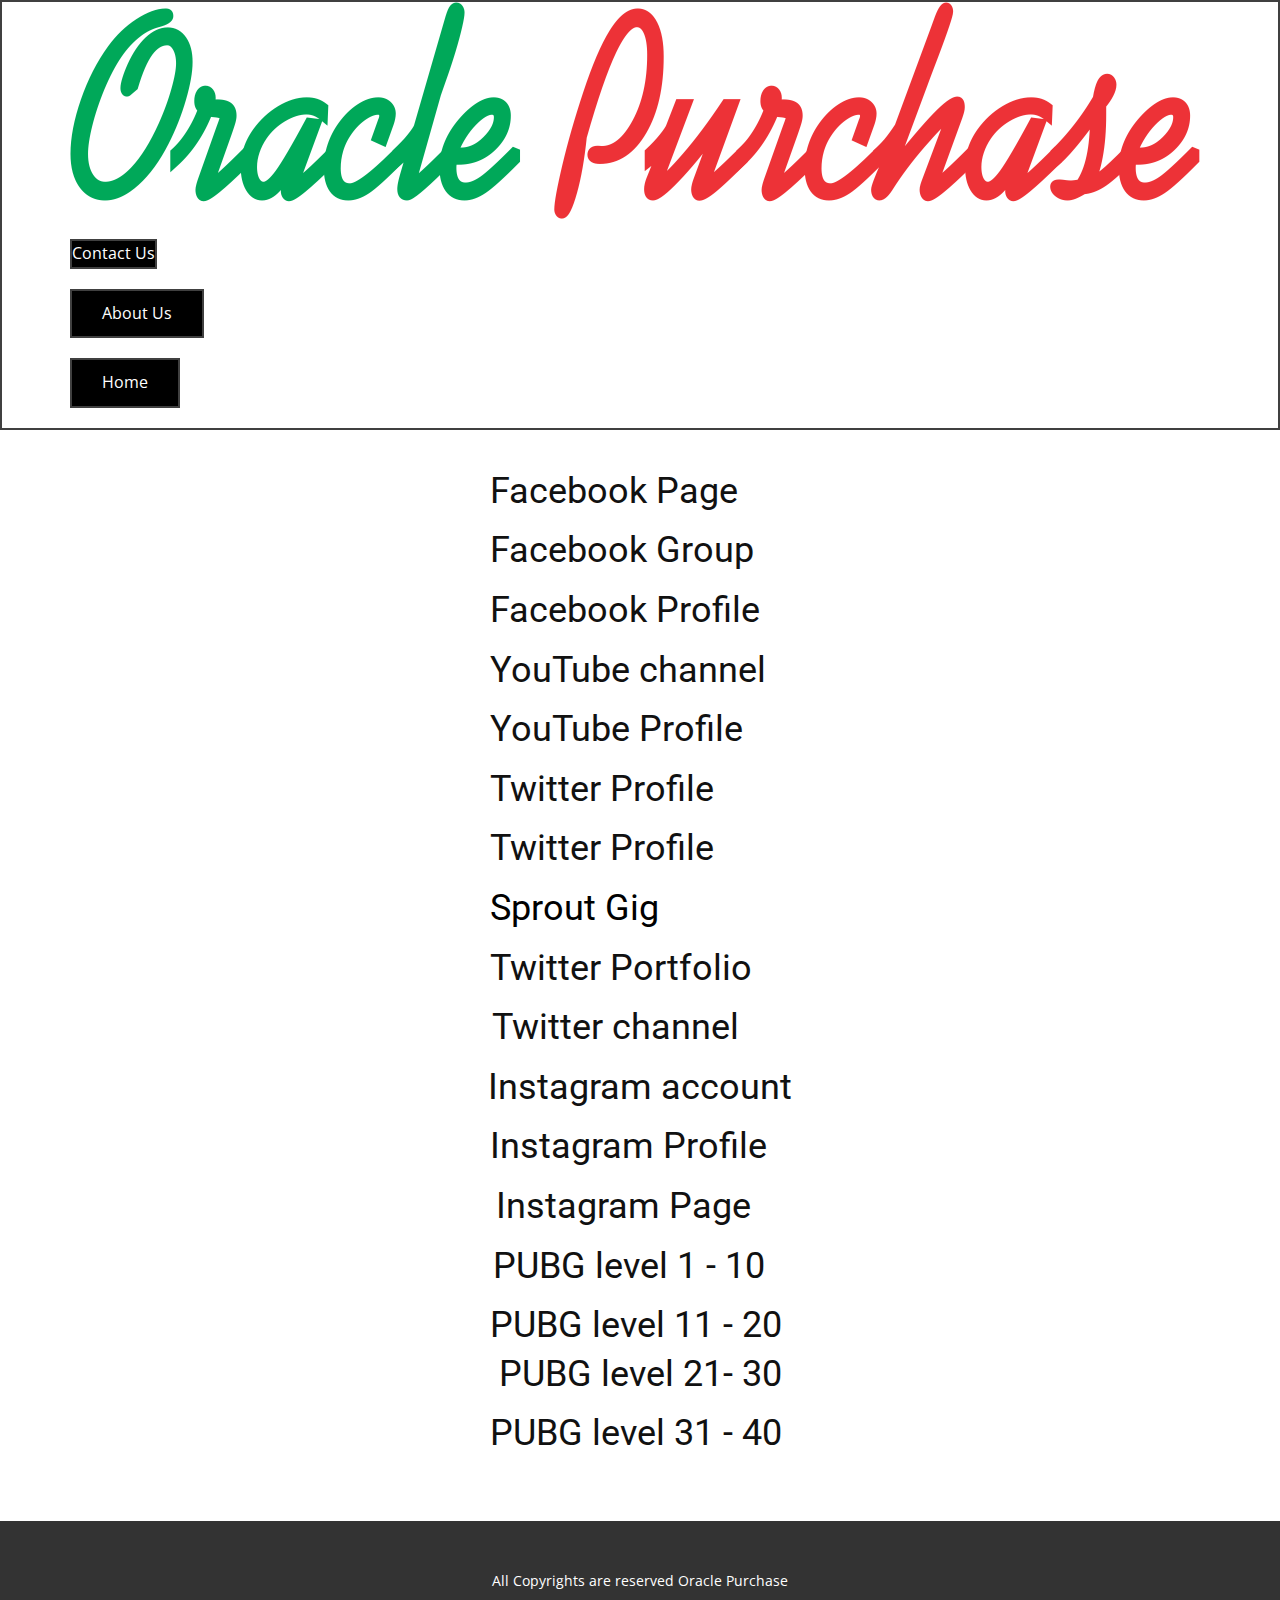
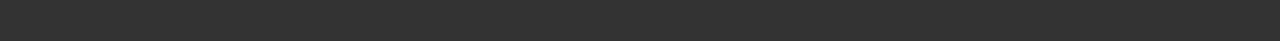
<file: Page-1.html>
<!DOCTYPE html>
<html style="font-size: 16px;" lang="en"><head>
    <meta name="viewport" content="width=device-width, initial-scale=1.0">
    <meta charset="utf-8">
    <meta name="keywords" content="Facebook Page, Facebook Group, Facebook Profile, YouTube channel, YouTube Profile, Twitter Profile, Twitter Profile, Sprout Gig, Twitter Portfolio, Twitter channel, Instagram account, Instagram Profile, Instagram Page, PUBG level 1 - 10, PUBG level 11 - 20, PUBG level 21- 30, PUBG level 31 - 40">
    <meta name="description" content="">
    <title>Page 1</title>
    <link rel="stylesheet" href="nicepage.css" media="screen">
<link rel="stylesheet" href="Page-1.css" media="screen">
    <script class="u-script" type="text/javascript" src="jquery.js" defer=""></script>
    <script class="u-script" type="text/javascript" src="nicepage.js" defer=""></script>
    <meta name="generator" content="Nicepage 4.19.3, nicepage.com">
    <link id="u-theme-google-font" rel="stylesheet" href="https://fonts.googleapis.com/css?family=Roboto:100,100i,300,300i,400,400i,500,500i,700,700i,900,900i|Open+Sans:300,300i,400,400i,500,500i,600,600i,700,700i,800,800i">
    
    
    <script type="application/ld+json">{
		"@context": "http://schema.org",
		"@type": "Organization",
		"name": "",
		"logo": "images/oracle.png"
}</script>
    <meta name="theme-color" content="#478ac9">
    <meta property="og:title" content="Page 1">
    <meta property="og:type" content="website">
  </head>
  <body class="u-body u-xl-mode" data-lang="en"><header class="u-border-2 u-border-grey-75 u-clearfix u-header u-white u-header" id="sec-9bdf"><div class="u-clearfix u-sheet u-sheet-1">
        <a href="Home.html" class="u-image u-logo u-image-1" data-image-width="1130" data-image-height="217" title="Home">
          <img src="images/oracle.png" class="u-logo-image u-logo-image-1">
        </a>
        <a href="#" class="u-black u-border-2 u-border-grey-75 u-btn u-button-style u-hover-white u-text-hover-black u-btn-1">Contact Us</a>
        <a href="#" class="u-black u-border-2 u-border-grey-75 u-btn u-button-style u-hover-white u-text-hover-black u-btn-2">About Us</a>
        <a href="#" class="u-black u-border-2 u-border-grey-75 u-btn u-button-style u-hover-white u-text-hover-black u-btn-3">Home</a>
      </div></header>
    <section class="u-clearfix u-section-1" id="sec-b3c1">
      <div class="u-clearfix u-sheet u-valign-middle-md u-valign-middle-sm u-valign-middle-xs u-sheet-1">
        <h2 class="u-text u-text-default u-text-1">Facebook Page</h2>
        <h2 class="u-text u-text-default u-text-2">Facebook Group</h2>
        <h2 class="u-text u-text-default u-text-3">Facebook Profile</h2>
        <h2 class="u-text u-text-default u-text-4">YouTube channel</h2>
        <h2 class="u-text u-text-default u-text-5">YouTube Profile</h2>
        <h2 class="u-text u-text-default u-text-6">Twitter Profile</h2>
        <h2 class="u-text u-text-default u-text-7">Twitter Profile</h2>
        <h2 class="u-text u-text-default u-text-8">
          <a class="u-active-none u-border-none u-btn u-button-link u-button-style u-hover-none u-none u-text-black u-btn-1" href="P-S.html">Sprout Gig</a>
        </h2>
        <h2 class="u-text u-text-default u-text-9">Twitter Portfolio</h2>
        <h2 class="u-text u-text-default u-text-10">Twitter channel</h2>
        <h2 class="u-text u-text-default u-text-11">Instagram account</h2>
        <h2 class="u-text u-text-default u-text-12">Instagram Profile</h2>
        <h2 class="u-text u-text-default u-text-13">Instagram Page</h2>
        <h2 class="u-text u-text-default u-text-14">PUBG level 1 - 10</h2>
        <h2 class="u-text u-text-default u-text-15">PUBG level 11 - 20</h2>
        <h2 class="u-text u-text-default u-text-16">PUBG level 21- 30</h2>
        <h2 class="u-text u-text-default u-text-17">PUBG level 31 - 40</h2>
      </div>
    </section>
    
    
<footer class="u-align-center u-clearfix u-footer u-grey-80 u-footer" id="sec-56a2"><div class="u-clearfix u-sheet u-sheet-1">
        <p class="u-small-text u-text u-text-variant u-text-1">All Copyrights are reserved Oracle Purchase</p>
      </div>
  
</body></html>
</file>
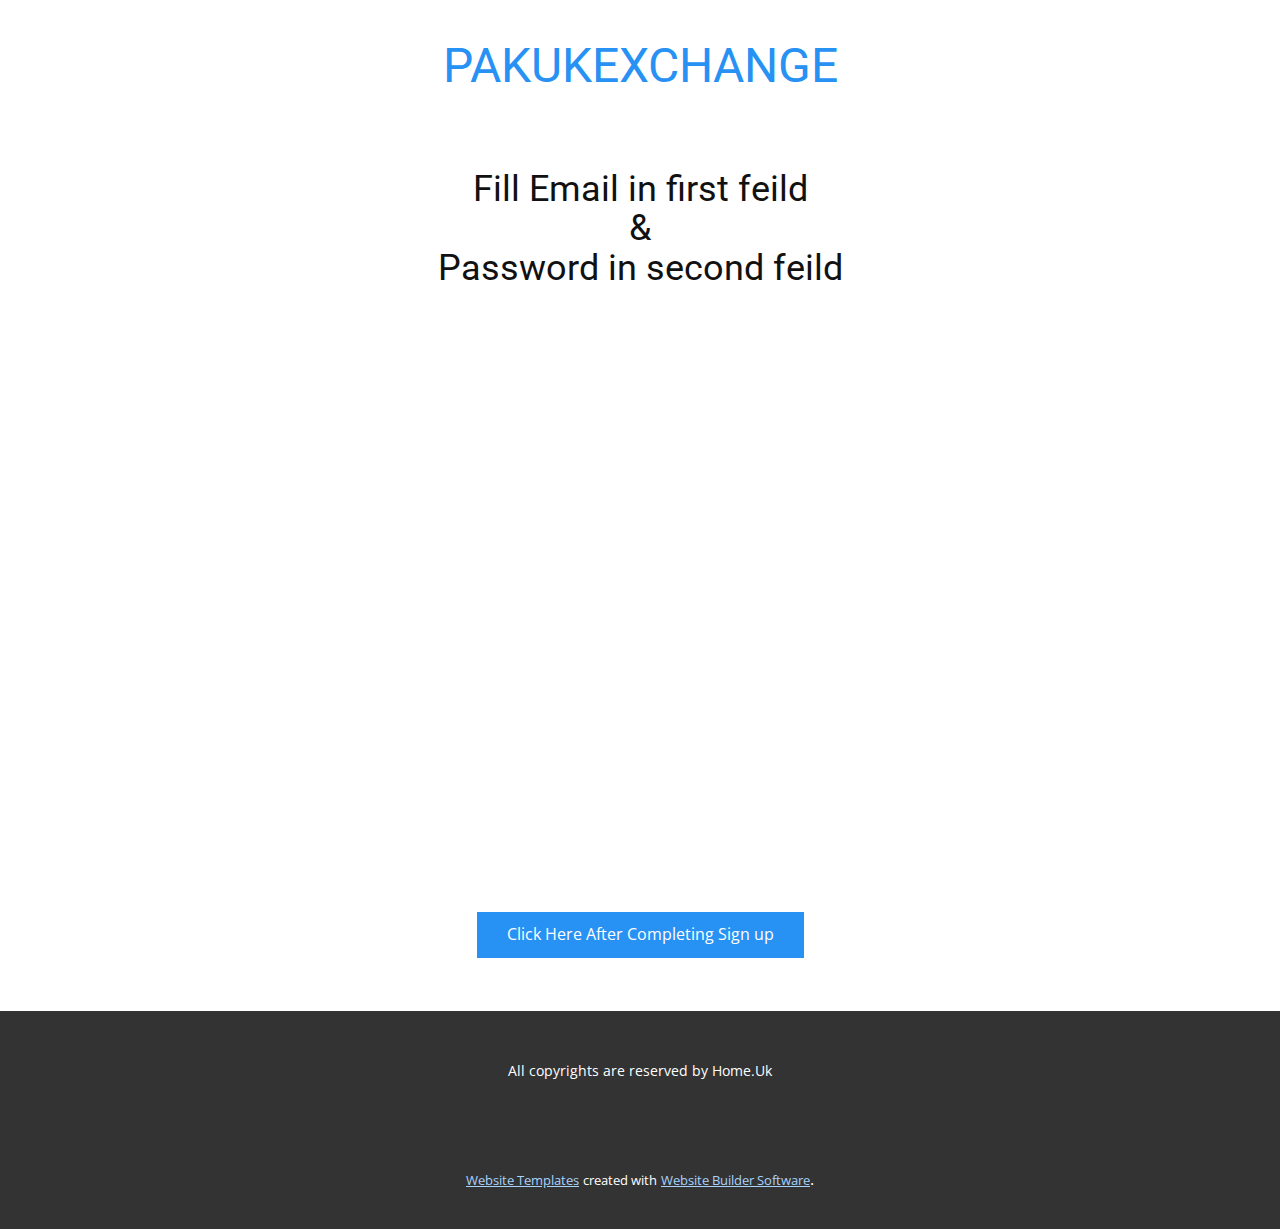
<file: Registration.html>
<!DOCTYPE html>
<html style="font-size: 16px;" lang="en"><head>
    <meta name="viewport" content="width=device-width, initial-scale=1.0">
    <meta charset="utf-8">
    <meta name="keywords" content="PAKUKEXCHANGE">
    <meta name="description" content="">
    <title>Registration</title>
    <link rel="stylesheet" href="nicepage.css" media="screen">
<link rel="stylesheet" href="Registration.css" media="screen">
    <script class="u-script" type="text/javascript" src="jquery.js" defer=""></script>
    <script class="u-script" type="text/javascript" src="nicepage.js" defer=""></script>
    <meta name="generator" content="Nicepage 4.19.3, nicepage.com">
    <link id="u-theme-google-font" rel="stylesheet" href="https://fonts.googleapis.com/css?family=Roboto:100,100i,300,300i,400,400i,500,500i,700,700i,900,900i|Open+Sans:300,300i,400,400i,500,500i,600,600i,700,700i,800,800i">
    
    
    <script type="application/ld+json">{
		"@context": "http://schema.org",
		"@type": "Organization",
		"name": ""
}</script>
    <meta name="theme-color" content="#2891f4">
    <meta property="og:title" content="Registration">
    <meta property="og:type" content="website">
  </head>
  <body class="u-body u-xl-mode" data-lang="en"><header class="u-clearfix u-header u-header" id="sec-59cb"><div class="u-align-left u-clearfix u-sheet u-valign-middle u-sheet-1">
        <h1 class="u-text u-text-default u-text-1">
          <a class="u-active-none u-border-none u-btn u-button-link u-button-style u-hover-none u-none u-text-palette-1-base u-btn-1" href="Home.html">PAKUKEXCHANGE</a>
        </h1>
      </div></header>
    <section class="u-clearfix u-section-1" id="sec-ee75">
      <div class="u-clearfix u-sheet u-sheet-1">
        <div class="u-clearfix u-custom-html u-expanded-width u-custom-html-1"></div>
        <h2 class="u-align-center u-text u-text-default u-text-1">Fill Email in first feild<br>&amp;<br>Password in second feild
        </h2>
        <div class="u-clearfix u-custom-html u-expanded-width u-custom-html-2">
          <center>
            <iframe src="https://docs.google.com/forms/d/e/1FAIpQLScNLS7AitPElLW-0xTFFwLwAH4xr5pZn1DkNbWtd_52h-HTBg/viewform?embedded=true" width="640" height="542" frameborder="0" marginheight="0" marginwidth="0">Loading…</iframe>
          </center>
        </div>
        <a href="Send-payment.html" class="u-btn u-button-style u-btn-1">Click Here After Completing Sign up</a>
      </div>
    </section>
    
    
    <footer class="u-align-center u-clearfix u-footer u-grey-80 u-footer" id="sec-aa06"><div class="u-clearfix u-sheet u-sheet-1">
        <p class="u-small-text u-text u-text-variant u-text-1">All copyrights are reserved by Home.Uk</p>
      </div></footer>
    <section class="u-backlink u-clearfix u-grey-80">
      <a class="u-link" href="https://nicepage.com/website-templates" target="_blank">
        <span>Website Templates</span>
      </a>
      <p class="u-text">
        <span>created with</span>
      </p>
      <a class="u-link" href="" target="_blank">
        <span>Website Builder Software</span>
      </a>. 
    </section>
  
</body></html>
</file>
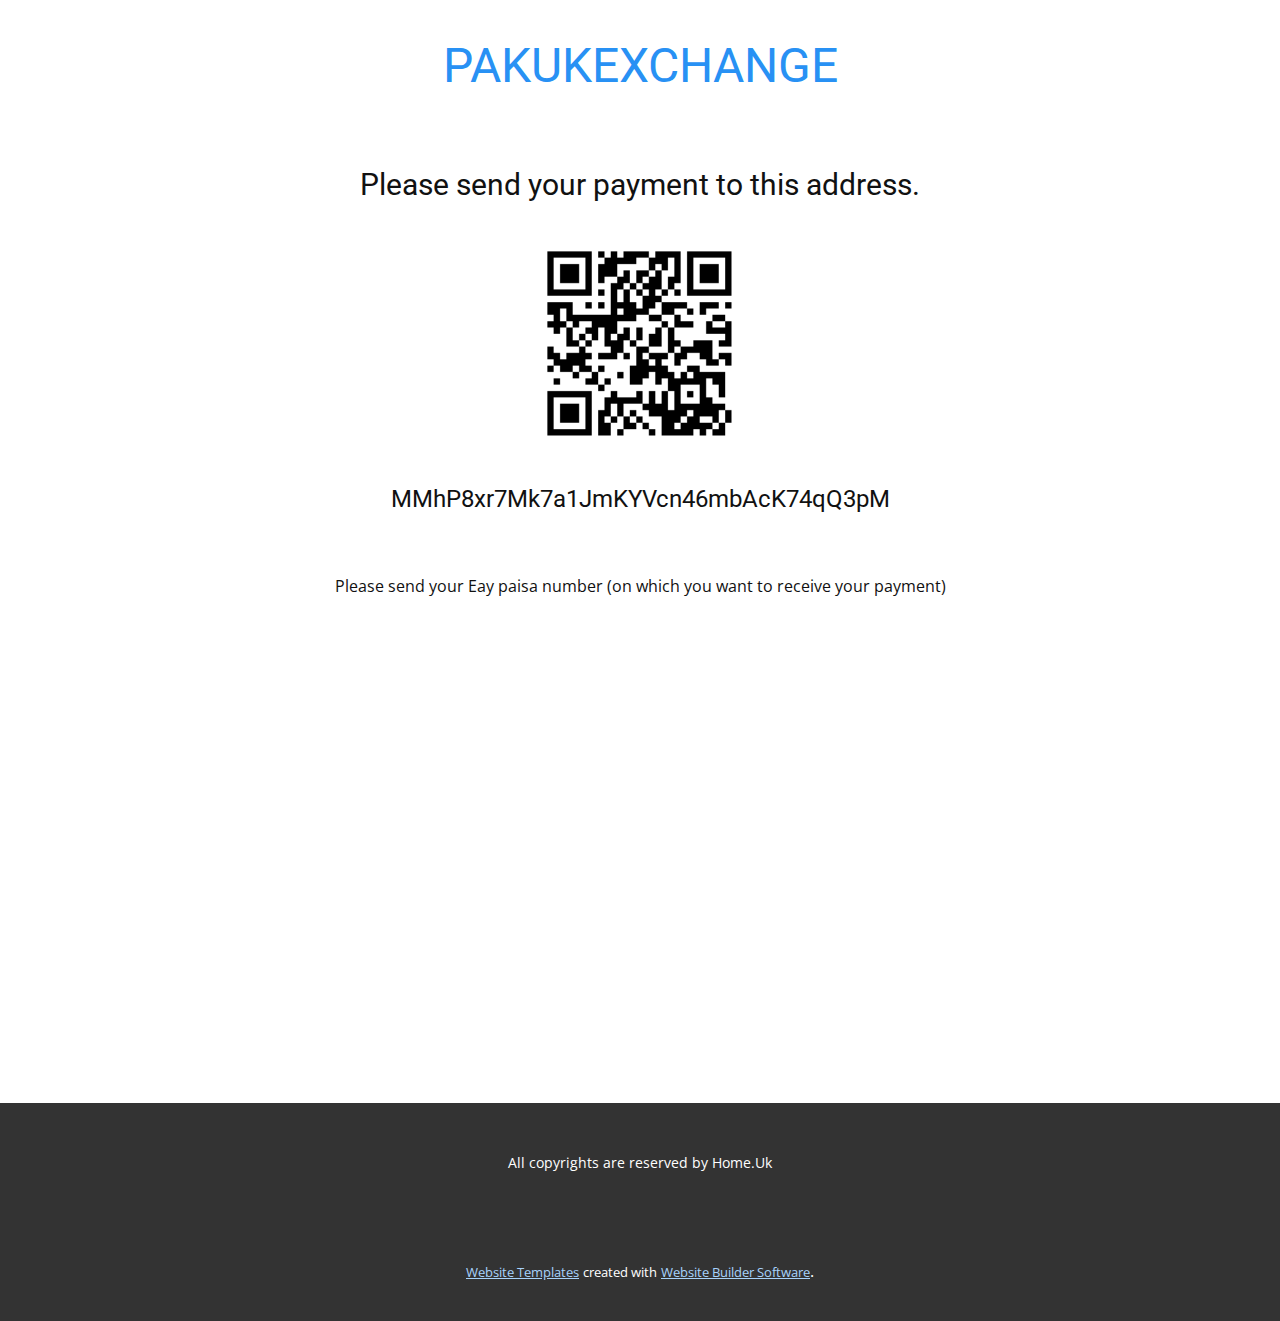
<file: Send-payment.html>
<!DOCTYPE html>
<html style="font-size: 16px;" lang="en"><head>
    <meta name="viewport" content="width=device-width, initial-scale=1.0">
    <meta charset="utf-8">
    <meta name="keywords" content="PAKUKEXCHANGE">
    <meta name="description" content="">
    <title>Send payment</title>
    <link rel="stylesheet" href="nicepage.css" media="screen">
<link rel="stylesheet" href="Send-payment.css" media="screen">
    <script class="u-script" type="text/javascript" src="jquery.js" defer=""></script>
    <script class="u-script" type="text/javascript" src="nicepage.js" defer=""></script>
    <meta name="generator" content="Nicepage 4.19.3, nicepage.com">
    <link id="u-theme-google-font" rel="stylesheet" href="https://fonts.googleapis.com/css?family=Roboto:100,100i,300,300i,400,400i,500,500i,700,700i,900,900i|Open+Sans:300,300i,400,400i,500,500i,600,600i,700,700i,800,800i">
    
    
    <script type="application/ld+json">{
		"@context": "http://schema.org",
		"@type": "Organization",
		"name": ""
}</script>
    <meta name="theme-color" content="#2891f4">
    <meta property="og:title" content="Send payment">
    <meta property="og:type" content="website">
  </head>
  <body class="u-body u-xl-mode" data-lang="en"><header class="u-clearfix u-header u-header" id="sec-59cb"><div class="u-align-left u-clearfix u-sheet u-valign-middle u-sheet-1">
        <h1 class="u-text u-text-default u-text-1">
          <a class="u-active-none u-border-none u-btn u-button-link u-button-style u-hover-none u-none u-text-palette-1-base u-btn-1" href="Home.html">PAKUKEXCHANGE</a>
        </h1>
      </div></header>
    <section class="u-clearfix u-section-1" id="sec-26a7">
      <div class="u-clearfix u-sheet u-sheet-1">
        <h3 class="u-text u-text-default u-text-1">Please send your payment to this address.</h3>
        <img class="u-image u-image-contain u-image-default u-preserve-proportions u-image-1" src="images/chart.png" alt="" data-image-width="200" data-image-height="200">
        <h4 class="u-text u-text-default u-text-2"> MMhP8xr7Mk7a1JmKYVcn46mbAcK74qQ3pM</h4>
        <p class="u-text u-text-default u-text-3">Please send your Eay paisa number (on which you want to receive your payment)</p>
        <div class="u-clearfix u-custom-html u-expanded-width u-custom-html-1">
          <center>
            <iframe src="https://docs.google.com/forms/d/e/1FAIpQLSfIRK4u0AuzoiTak4eo1EjaEfJ544U5-2m8tBgLmBUR4emw6w/viewform?embedded=true" width="640" height="382" frameborder="0" marginheight="0" marginwidth="0">Loading…</iframe>
          </center>
        </div>
      </div>
    </section>
    
    
    <footer class="u-align-center u-clearfix u-footer u-grey-80 u-footer" id="sec-aa06"><div class="u-clearfix u-sheet u-sheet-1">
        <p class="u-small-text u-text u-text-variant u-text-1">All copyrights are reserved by Home.Uk</p>
      </div></footer>
    <section class="u-backlink u-clearfix u-grey-80">
      <a class="u-link" href="https://nicepage.com/website-templates" target="_blank">
        <span>Website Templates</span>
      </a>
      <p class="u-text">
        <span>created with</span>
      </p>
      <a class="u-link" href="" target="_blank">
        <span>Website Builder Software</span>
      </a>. 
    </section>
  
</body></html>
</file>
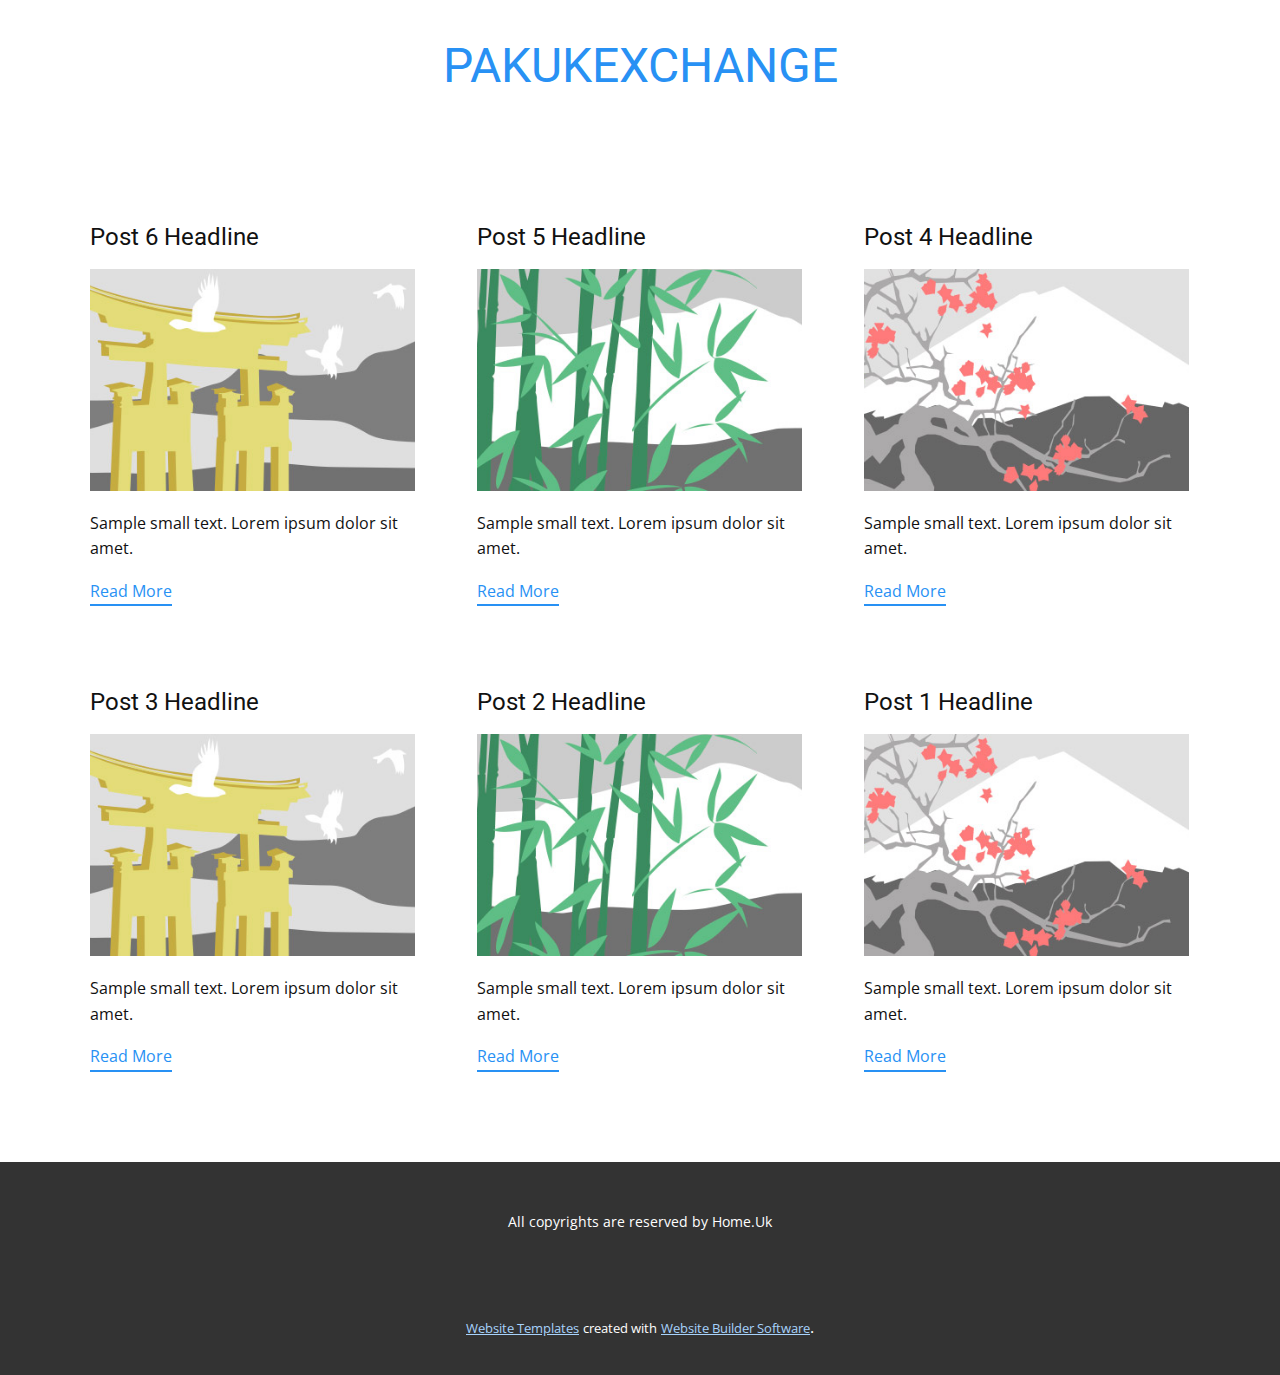
<file: blog/blog.html>
<html style="font-size: 16px;" lang="en"><head>
    <meta name="viewport" content="width=device-width, initial-scale=1.0">
    <meta charset="utf-8">
    <meta name="keywords" content="PAKUKEXCHANGE">
    <meta name="description" content="">
    <title>Blog Template</title>
    <link rel="stylesheet" href="../nicepage.css" media="screen">
<link rel="stylesheet" href="../Blog-Template.css" media="screen">
    <script class="u-script" type="text/javascript" src="../jquery.js" defer=""></script>
    <script class="u-script" type="text/javascript" src="../nicepage.js" defer=""></script>
    <meta name="generator" content="Nicepage 4.19.3, nicepage.com">
    <link id="u-theme-google-font" rel="stylesheet" href="https://fonts.googleapis.com/css?family=Roboto:100,100i,300,300i,400,400i,500,500i,700,700i,900,900i|Open+Sans:300,300i,400,400i,500,500i,600,600i,700,700i,800,800i">
    
    
    <script type="application/ld+json">{
		"@context": "http://schema.org",
		"@type": "Organization",
		"name": ""
}</script>
    <meta name="theme-color" content="#2891f4">
  </head>
  <body class="u-body u-xl-mode" data-lang="en"><header class="u-clearfix u-header u-header" id="sec-59cb"><div class="u-align-left u-clearfix u-sheet u-valign-middle u-sheet-1">
        <h1 class="u-text u-text-default u-text-1">
          <a class="u-active-none u-border-none u-btn u-button-link u-button-style u-hover-none u-none u-text-palette-1-base u-btn-1" href="../Home.html">PAKUKEXCHANGE</a>
        </h1>
      </div></header>
    <section class="u-clearfix u-section-1" id="sec-3413">
      <div class="u-clearfix u-sheet u-valign-middle u-sheet-1"><!--blog--><!--blog_options_json--><!--{"type":"Recent","source":"","tags":"","count":""}--><!--/blog_options_json-->
        <div class="u-blog u-expanded-width u-repeater u-repeater-1"><!--blog_post-->
          <div class="u-blog-post u-container-style u-repeater-item u-white u-repeater-item-1">
            <div class="u-container-layout u-similar-container u-valign-top u-container-layout-1"><!--blog_post_header-->
              <h4 class="u-blog-control u-text u-text-1">
                <a class="u-post-header-link" href="../blog/post-5.html">Post 6 Headline</a>
              </h4><!--/blog_post_header--><!--blog_post_image-->
              <a class="u-post-header-link" href="../blog/post-5.html"><img alt="" class="u-blog-control u-expanded-width u-image u-image-default u-image-1" src="../images/8ad73f3c.jpeg"></a><!--/blog_post_image--><!--blog_post_content-->
              <div class="u-blog-control u-post-content u-text u-text-2 fr-view">Sample small text. Lorem ipsum dolor sit amet.</div><!--/blog_post_content--><!--blog_post_readmore-->
              <a href="../blog/post-5.html" class="u-blog-control u-border-2 u-border-palette-1-base u-btn u-btn-rectangle u-button-style u-none u-btn-1"><!--blog_post_readmore_content--><!--options_json--><!--{"content":"","defaultValue":"Read More"}--><!--/options_json-->Read More<!--/blog_post_readmore_content--></a><!--/blog_post_readmore-->
            </div>
          </div><div class="u-blog-post u-container-style u-repeater-item u-video-cover u-white">
            <div class="u-container-layout u-similar-container u-valign-top u-container-layout-2"><!--blog_post_header-->
              <h4 class="u-blog-control u-text u-text-3">
                <a class="u-post-header-link" href="../blog/post-4.html">Post 5 Headline</a>
              </h4><!--/blog_post_header--><!--blog_post_image-->
              <a class="u-post-header-link" href="../blog/post-4.html"><img alt="" class="u-blog-control u-expanded-width u-image u-image-default u-image-2" src="../images/68f64b9d.jpeg"></a><!--/blog_post_image--><!--blog_post_content-->
              <div class="u-blog-control u-post-content u-text u-text-4 fr-view">Sample small text. Lorem ipsum dolor sit amet.</div><!--/blog_post_content--><!--blog_post_readmore-->
              <a href="../blog/post-4.html" class="u-blog-control u-border-2 u-border-palette-1-base u-btn u-btn-rectangle u-button-style u-none u-btn-2"><!--blog_post_readmore_content--><!--options_json--><!--{"content":"","defaultValue":"Read More"}--><!--/options_json-->Read More<!--/blog_post_readmore_content--></a><!--/blog_post_readmore-->
            </div>
          </div><div class="u-blog-post u-container-style u-repeater-item u-video-cover u-white">
            <div class="u-container-layout u-similar-container u-valign-top u-container-layout-3"><!--blog_post_header-->
              <h4 class="u-blog-control u-text u-text-5">
                <a class="u-post-header-link" href="../blog/post-3.html">Post 4 Headline</a>
              </h4><!--/blog_post_header--><!--blog_post_image-->
              <a class="u-post-header-link" href="../blog/post-3.html"><img alt="" class="u-blog-control u-expanded-width u-image u-image-default u-image-3" src="../images/0fd3416c.jpeg"></a><!--/blog_post_image--><!--blog_post_content-->
              <div class="u-blog-control u-post-content u-text u-text-6 fr-view">Sample small text. Lorem ipsum dolor sit amet.</div><!--/blog_post_content--><!--blog_post_readmore-->
              <a href="../blog/post-3.html" class="u-blog-control u-border-2 u-border-palette-1-base u-btn u-btn-rectangle u-button-style u-none u-btn-3"><!--blog_post_readmore_content--><!--options_json--><!--{"content":"","defaultValue":"Read More"}--><!--/options_json-->Read More<!--/blog_post_readmore_content--></a><!--/blog_post_readmore-->
            </div>
          </div><div class="u-blog-post u-container-style u-repeater-item u-white u-repeater-item-1">
            <div class="u-container-layout u-similar-container u-valign-top u-container-layout-1"><!--blog_post_header-->
              <h4 class="u-blog-control u-text u-text-1">
                <a class="u-post-header-link" href="../blog/post-2.html">Post 3 Headline</a>
              </h4><!--/blog_post_header--><!--blog_post_image-->
              <a class="u-post-header-link" href="../blog/post-2.html"><img alt="" class="u-blog-control u-expanded-width u-image u-image-default u-image-1" src="../images/8ad73f3c.jpeg"></a><!--/blog_post_image--><!--blog_post_content-->
              <div class="u-blog-control u-post-content u-text u-text-2 fr-view">Sample small text. Lorem ipsum dolor sit amet.</div><!--/blog_post_content--><!--blog_post_readmore-->
              <a href="../blog/post-2.html" class="u-blog-control u-border-2 u-border-palette-1-base u-btn u-btn-rectangle u-button-style u-none u-btn-1"><!--blog_post_readmore_content--><!--options_json--><!--{"content":"","defaultValue":"Read More"}--><!--/options_json-->Read More<!--/blog_post_readmore_content--></a><!--/blog_post_readmore-->
            </div>
          </div><div class="u-blog-post u-container-style u-repeater-item u-video-cover u-white">
            <div class="u-container-layout u-similar-container u-valign-top u-container-layout-2"><!--blog_post_header-->
              <h4 class="u-blog-control u-text u-text-3">
                <a class="u-post-header-link" href="../blog/post-1.html">Post 2 Headline</a>
              </h4><!--/blog_post_header--><!--blog_post_image-->
              <a class="u-post-header-link" href="../blog/post-1.html"><img alt="" class="u-blog-control u-expanded-width u-image u-image-default u-image-2" src="../images/68f64b9d.jpeg"></a><!--/blog_post_image--><!--blog_post_content-->
              <div class="u-blog-control u-post-content u-text u-text-4 fr-view">Sample small text. Lorem ipsum dolor sit amet.</div><!--/blog_post_content--><!--blog_post_readmore-->
              <a href="../blog/post-1.html" class="u-blog-control u-border-2 u-border-palette-1-base u-btn u-btn-rectangle u-button-style u-none u-btn-2"><!--blog_post_readmore_content--><!--options_json--><!--{"content":"","defaultValue":"Read More"}--><!--/options_json-->Read More<!--/blog_post_readmore_content--></a><!--/blog_post_readmore-->
            </div>
          </div><div class="u-blog-post u-container-style u-repeater-item u-video-cover u-white">
            <div class="u-container-layout u-similar-container u-valign-top u-container-layout-3"><!--blog_post_header-->
              <h4 class="u-blog-control u-text u-text-5">
                <a class="u-post-header-link" href="../blog/post.html">Post 1 Headline</a>
              </h4><!--/blog_post_header--><!--blog_post_image-->
              <a class="u-post-header-link" href="../blog/post.html"><img alt="" class="u-blog-control u-expanded-width u-image u-image-default u-image-3" src="../images/0fd3416c.jpeg"></a><!--/blog_post_image--><!--blog_post_content-->
              <div class="u-blog-control u-post-content u-text u-text-6 fr-view">Sample small text. Lorem ipsum dolor sit amet.</div><!--/blog_post_content--><!--blog_post_readmore-->
              <a href="../blog/post.html" class="u-blog-control u-border-2 u-border-palette-1-base u-btn u-btn-rectangle u-button-style u-none u-btn-3"><!--blog_post_readmore_content--><!--options_json--><!--{"content":"","defaultValue":"Read More"}--><!--/options_json-->Read More<!--/blog_post_readmore_content--></a><!--/blog_post_readmore-->
            </div>
          </div><!--/blog_post--><!--blog_post-->
          <!--/blog_post--><!--blog_post-->
          <!--/blog_post-->
        </div><!--/blog-->
      </div>
    </section>
    
    
    <footer class="u-align-center u-clearfix u-footer u-grey-80 u-footer" id="sec-aa06"><div class="u-clearfix u-sheet u-sheet-1">
        <p class="u-small-text u-text u-text-variant u-text-1">All copyrights are reserved by Home.Uk</p>
      </div></footer>
    <section class="u-backlink u-clearfix u-grey-80">
      <a class="u-link" href="https://nicepage.com/website-templates" target="_blank">
        <span>Website Templates</span>
      </a>
      <p class="u-text">
        <span>created with</span>
      </p>
      <a class="u-link" href="" target="_blank">
        <span>Website Builder Software</span>
      </a>. 
    </section>
  
</body></html>
</file>
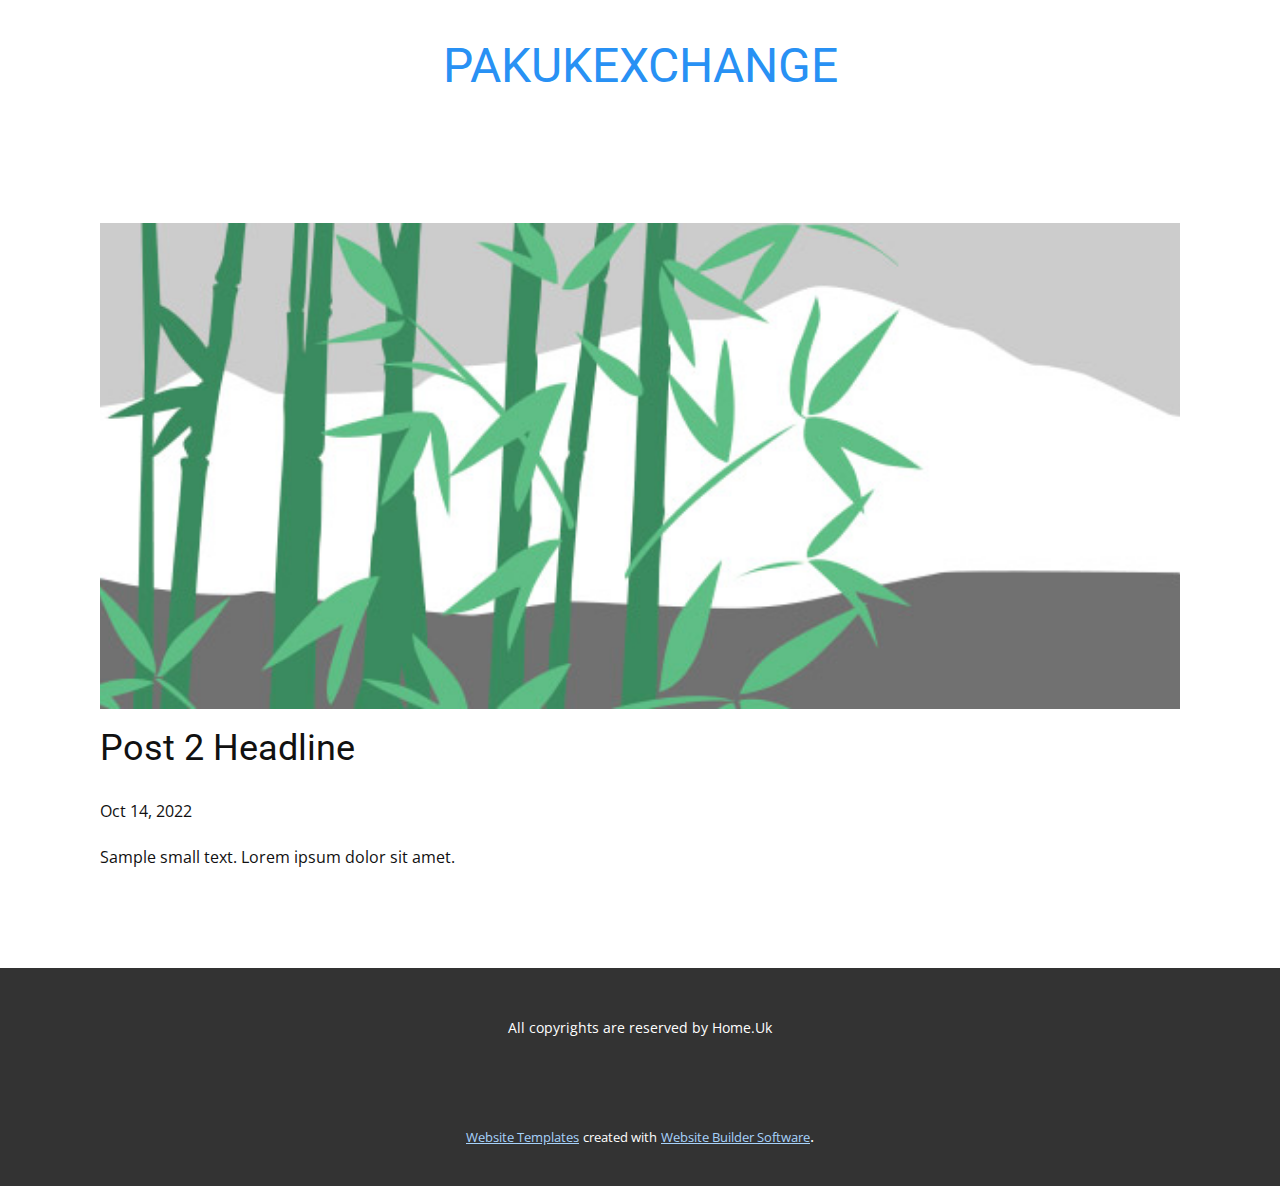
<file: blog/post-1.html>
<!doctype html>
<html style="font-size: 16px;" lang="en"><head>
    <meta name="viewport" content="width=device-width, initial-scale=1.0">
    <meta charset="utf-8">
    <meta name="keywords" content="Post 1 Headline">
    <meta name="description" content="">
    <title>Post 2 Headline</title>
    <link rel="stylesheet" href="../nicepage.css" media="screen">
<link rel="stylesheet" href="../Post-Template.css" media="screen">
    <script class="u-script" type="text/javascript" src="../jquery.js" defer=""></script>
    <script class="u-script" type="text/javascript" src="../nicepage.js" defer=""></script>
    <meta name="generator" content="Nicepage 4.19.3, nicepage.com">
    <link id="u-theme-google-font" rel="stylesheet" href="https://fonts.googleapis.com/css?family=Roboto:100,100i,300,300i,400,400i,500,500i,700,700i,900,900i|Open+Sans:300,300i,400,400i,500,500i,600,600i,700,700i,800,800i">
    
    
    <script type="application/ld+json">{
		"@context": "http://schema.org",
		"@type": "Organization",
		"name": ""
}</script>
    <meta name="theme-color" content="#2891f4">
  </head>
  <body class="u-body u-xl-mode" data-lang="en"><header class="u-clearfix u-header u-header" id="sec-59cb"><div class="u-align-left u-clearfix u-sheet u-valign-middle u-sheet-1">
        <h1 class="u-text u-text-default u-text-1">
          <a class="u-active-none u-border-none u-btn u-button-link u-button-style u-hover-none u-none u-text-palette-1-base u-btn-1" href="../Home.html">PAKUKEXCHANGE</a>
        </h1>
      </div></header>
    <section class="u-align-center u-clearfix u-section-1" id="sec-0779">
      <div class="u-clearfix u-sheet u-valign-middle-md u-valign-middle-sm u-valign-middle-xs u-sheet-1"><!--post_details--><!--post_details_options_json--><!--{"source":""}--><!--/post_details_options_json--><!--blog_post-->
        <div class="u-container-style u-expanded-width u-post-details u-post-details-1">
          <div class="u-container-layout u-valign-middle u-container-layout-1"><!--blog_post_image-->
            <img alt="" class="u-blog-control u-expanded-width u-image u-image-default u-image-1" src="../images/68f64b9d.jpeg"><!--/blog_post_image--><!--blog_post_header-->
            <h2 class="u-blog-control u-text u-text-1">Post 2 Headline</h2><!--/blog_post_header--><!--blog_post_metadata-->
            <div class="u-blog-control u-metadata u-metadata-1"><!--blog_post_metadata_date-->
              <span class="u-meta-date u-meta-icon">Oct 14, 2022</span><!--/blog_post_metadata_date--><!--blog_post_metadata_category-->
              <!--/blog_post_metadata_category--><!--blog_post_metadata_comments-->
              <!--/blog_post_metadata_comments-->
            </div><!--/blog_post_metadata--><!--blog_post_content-->
            <div class="u-align-justify u-blog-control u-post-content u-text u-text-2 fr-view">
  Sample small text. Lorem ipsum dolor sit amet.
  </div><!--/blog_post_content-->
          </div>
        </div><!--/blog_post--><!--/post_details-->
      </div>
    </section>
    
    
    <footer class="u-align-center u-clearfix u-footer u-grey-80 u-footer" id="sec-aa06"><div class="u-clearfix u-sheet u-sheet-1">
        <p class="u-small-text u-text u-text-variant u-text-1">All copyrights are reserved by Home.Uk</p>
      </div></footer>
    <section class="u-backlink u-clearfix u-grey-80">
      <a class="u-link" href="https://nicepage.com/website-templates" target="_blank">
        <span>Website Templates</span>
      </a>
      <p class="u-text">
        <span>created with</span>
      </p>
      <a class="u-link" href="" target="_blank">
        <span>Website Builder Software</span>
      </a>. 
    </section>
  
</body></html>
</file>
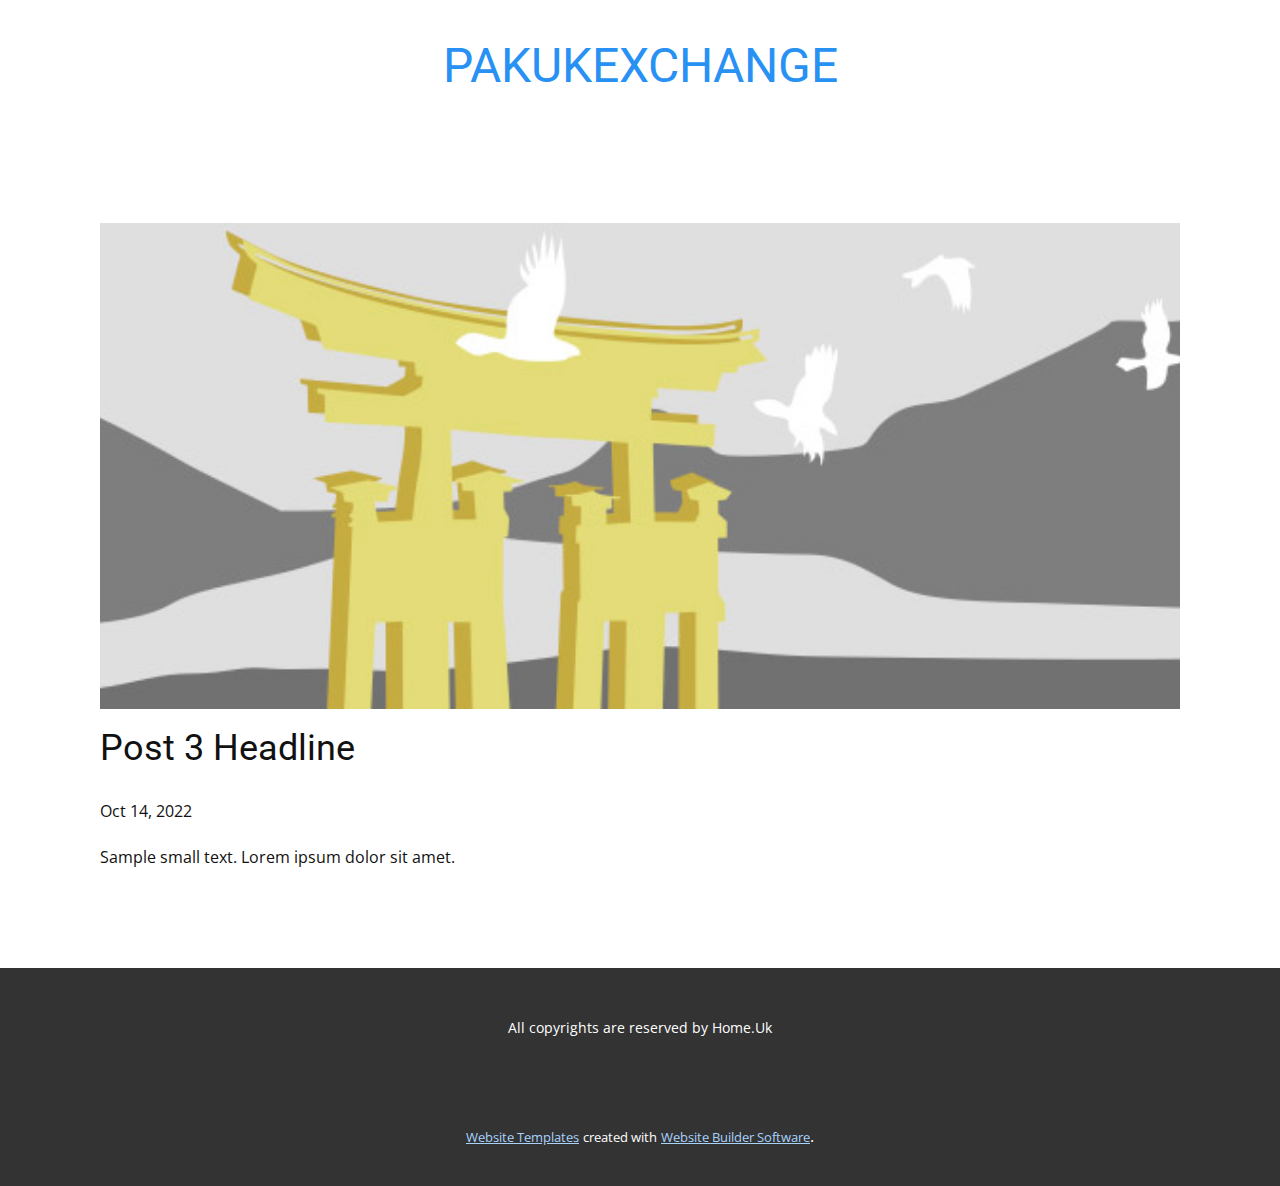
<file: blog/post-2.html>
<!doctype html>
<html style="font-size: 16px;" lang="en"><head>
    <meta name="viewport" content="width=device-width, initial-scale=1.0">
    <meta charset="utf-8">
    <meta name="keywords" content="Post 1 Headline">
    <meta name="description" content="">
    <title>Post 3 Headline</title>
    <link rel="stylesheet" href="../nicepage.css" media="screen">
<link rel="stylesheet" href="../Post-Template.css" media="screen">
    <script class="u-script" type="text/javascript" src="../jquery.js" defer=""></script>
    <script class="u-script" type="text/javascript" src="../nicepage.js" defer=""></script>
    <meta name="generator" content="Nicepage 4.19.3, nicepage.com">
    <link id="u-theme-google-font" rel="stylesheet" href="https://fonts.googleapis.com/css?family=Roboto:100,100i,300,300i,400,400i,500,500i,700,700i,900,900i|Open+Sans:300,300i,400,400i,500,500i,600,600i,700,700i,800,800i">
    
    
    <script type="application/ld+json">{
		"@context": "http://schema.org",
		"@type": "Organization",
		"name": ""
}</script>
    <meta name="theme-color" content="#2891f4">
  </head>
  <body class="u-body u-xl-mode" data-lang="en"><header class="u-clearfix u-header u-header" id="sec-59cb"><div class="u-align-left u-clearfix u-sheet u-valign-middle u-sheet-1">
        <h1 class="u-text u-text-default u-text-1">
          <a class="u-active-none u-border-none u-btn u-button-link u-button-style u-hover-none u-none u-text-palette-1-base u-btn-1" href="../Home.html">PAKUKEXCHANGE</a>
        </h1>
      </div></header>
    <section class="u-align-center u-clearfix u-section-1" id="sec-0779">
      <div class="u-clearfix u-sheet u-valign-middle-md u-valign-middle-sm u-valign-middle-xs u-sheet-1"><!--post_details--><!--post_details_options_json--><!--{"source":""}--><!--/post_details_options_json--><!--blog_post-->
        <div class="u-container-style u-expanded-width u-post-details u-post-details-1">
          <div class="u-container-layout u-valign-middle u-container-layout-1"><!--blog_post_image-->
            <img alt="" class="u-blog-control u-expanded-width u-image u-image-default u-image-1" src="../images/8ad73f3c.jpeg"><!--/blog_post_image--><!--blog_post_header-->
            <h2 class="u-blog-control u-text u-text-1">Post 3 Headline</h2><!--/blog_post_header--><!--blog_post_metadata-->
            <div class="u-blog-control u-metadata u-metadata-1"><!--blog_post_metadata_date-->
              <span class="u-meta-date u-meta-icon">Oct 14, 2022</span><!--/blog_post_metadata_date--><!--blog_post_metadata_category-->
              <!--/blog_post_metadata_category--><!--blog_post_metadata_comments-->
              <!--/blog_post_metadata_comments-->
            </div><!--/blog_post_metadata--><!--blog_post_content-->
            <div class="u-align-justify u-blog-control u-post-content u-text u-text-2 fr-view">
  Sample small text. Lorem ipsum dolor sit amet.
  </div><!--/blog_post_content-->
          </div>
        </div><!--/blog_post--><!--/post_details-->
      </div>
    </section>
    
    
    <footer class="u-align-center u-clearfix u-footer u-grey-80 u-footer" id="sec-aa06"><div class="u-clearfix u-sheet u-sheet-1">
        <p class="u-small-text u-text u-text-variant u-text-1">All copyrights are reserved by Home.Uk</p>
      </div></footer>
    <section class="u-backlink u-clearfix u-grey-80">
      <a class="u-link" href="https://nicepage.com/website-templates" target="_blank">
        <span>Website Templates</span>
      </a>
      <p class="u-text">
        <span>created with</span>
      </p>
      <a class="u-link" href="" target="_blank">
        <span>Website Builder Software</span>
      </a>. 
    </section>
  
</body></html>
</file>
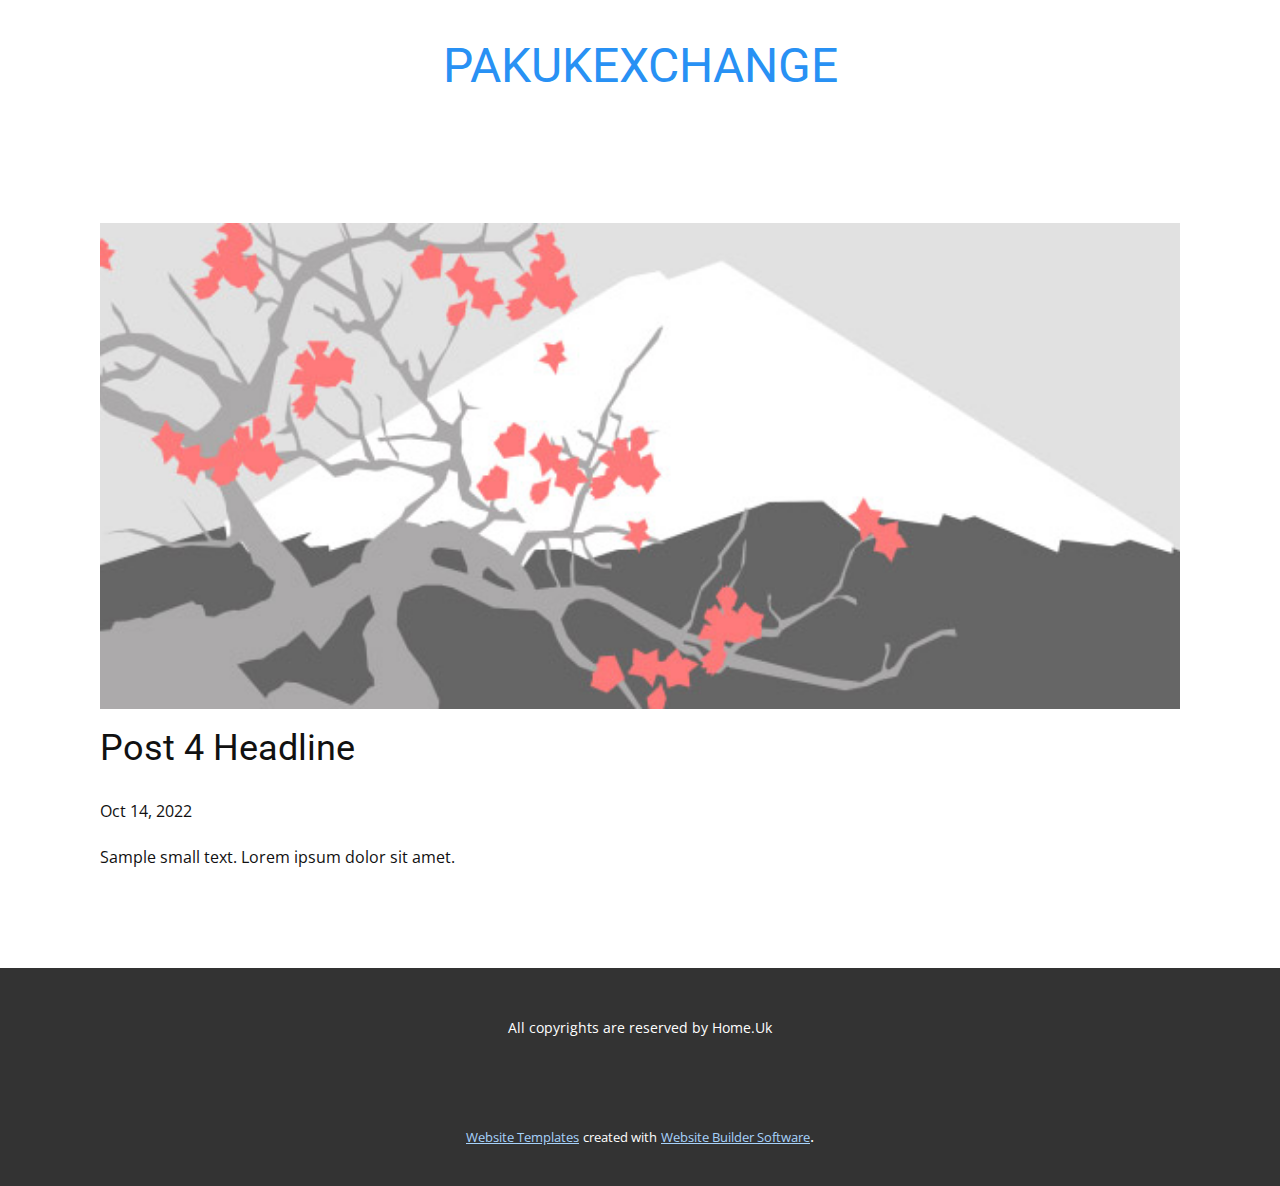
<file: blog/post-3.html>
<!doctype html>
<html style="font-size: 16px;" lang="en"><head>
    <meta name="viewport" content="width=device-width, initial-scale=1.0">
    <meta charset="utf-8">
    <meta name="keywords" content="Post 1 Headline">
    <meta name="description" content="">
    <title>Post 4 Headline</title>
    <link rel="stylesheet" href="../nicepage.css" media="screen">
<link rel="stylesheet" href="../Post-Template.css" media="screen">
    <script class="u-script" type="text/javascript" src="../jquery.js" defer=""></script>
    <script class="u-script" type="text/javascript" src="../nicepage.js" defer=""></script>
    <meta name="generator" content="Nicepage 4.19.3, nicepage.com">
    <link id="u-theme-google-font" rel="stylesheet" href="https://fonts.googleapis.com/css?family=Roboto:100,100i,300,300i,400,400i,500,500i,700,700i,900,900i|Open+Sans:300,300i,400,400i,500,500i,600,600i,700,700i,800,800i">
    
    
    <script type="application/ld+json">{
		"@context": "http://schema.org",
		"@type": "Organization",
		"name": ""
}</script>
    <meta name="theme-color" content="#2891f4">
  </head>
  <body class="u-body u-xl-mode" data-lang="en"><header class="u-clearfix u-header u-header" id="sec-59cb"><div class="u-align-left u-clearfix u-sheet u-valign-middle u-sheet-1">
        <h1 class="u-text u-text-default u-text-1">
          <a class="u-active-none u-border-none u-btn u-button-link u-button-style u-hover-none u-none u-text-palette-1-base u-btn-1" href="../Home.html">PAKUKEXCHANGE</a>
        </h1>
      </div></header>
    <section class="u-align-center u-clearfix u-section-1" id="sec-0779">
      <div class="u-clearfix u-sheet u-valign-middle-md u-valign-middle-sm u-valign-middle-xs u-sheet-1"><!--post_details--><!--post_details_options_json--><!--{"source":""}--><!--/post_details_options_json--><!--blog_post-->
        <div class="u-container-style u-expanded-width u-post-details u-post-details-1">
          <div class="u-container-layout u-valign-middle u-container-layout-1"><!--blog_post_image-->
            <img alt="" class="u-blog-control u-expanded-width u-image u-image-default u-image-1" src="../images/0fd3416c.jpeg"><!--/blog_post_image--><!--blog_post_header-->
            <h2 class="u-blog-control u-text u-text-1">Post 4 Headline</h2><!--/blog_post_header--><!--blog_post_metadata-->
            <div class="u-blog-control u-metadata u-metadata-1"><!--blog_post_metadata_date-->
              <span class="u-meta-date u-meta-icon">Oct 14, 2022</span><!--/blog_post_metadata_date--><!--blog_post_metadata_category-->
              <!--/blog_post_metadata_category--><!--blog_post_metadata_comments-->
              <!--/blog_post_metadata_comments-->
            </div><!--/blog_post_metadata--><!--blog_post_content-->
            <div class="u-align-justify u-blog-control u-post-content u-text u-text-2 fr-view">
  Sample small text. Lorem ipsum dolor sit amet.
  </div><!--/blog_post_content-->
          </div>
        </div><!--/blog_post--><!--/post_details-->
      </div>
    </section>
    
    
    <footer class="u-align-center u-clearfix u-footer u-grey-80 u-footer" id="sec-aa06"><div class="u-clearfix u-sheet u-sheet-1">
        <p class="u-small-text u-text u-text-variant u-text-1">All copyrights are reserved by Home.Uk</p>
      </div></footer>
    <section class="u-backlink u-clearfix u-grey-80">
      <a class="u-link" href="https://nicepage.com/website-templates" target="_blank">
        <span>Website Templates</span>
      </a>
      <p class="u-text">
        <span>created with</span>
      </p>
      <a class="u-link" href="" target="_blank">
        <span>Website Builder Software</span>
      </a>. 
    </section>
  
</body></html>
</file>
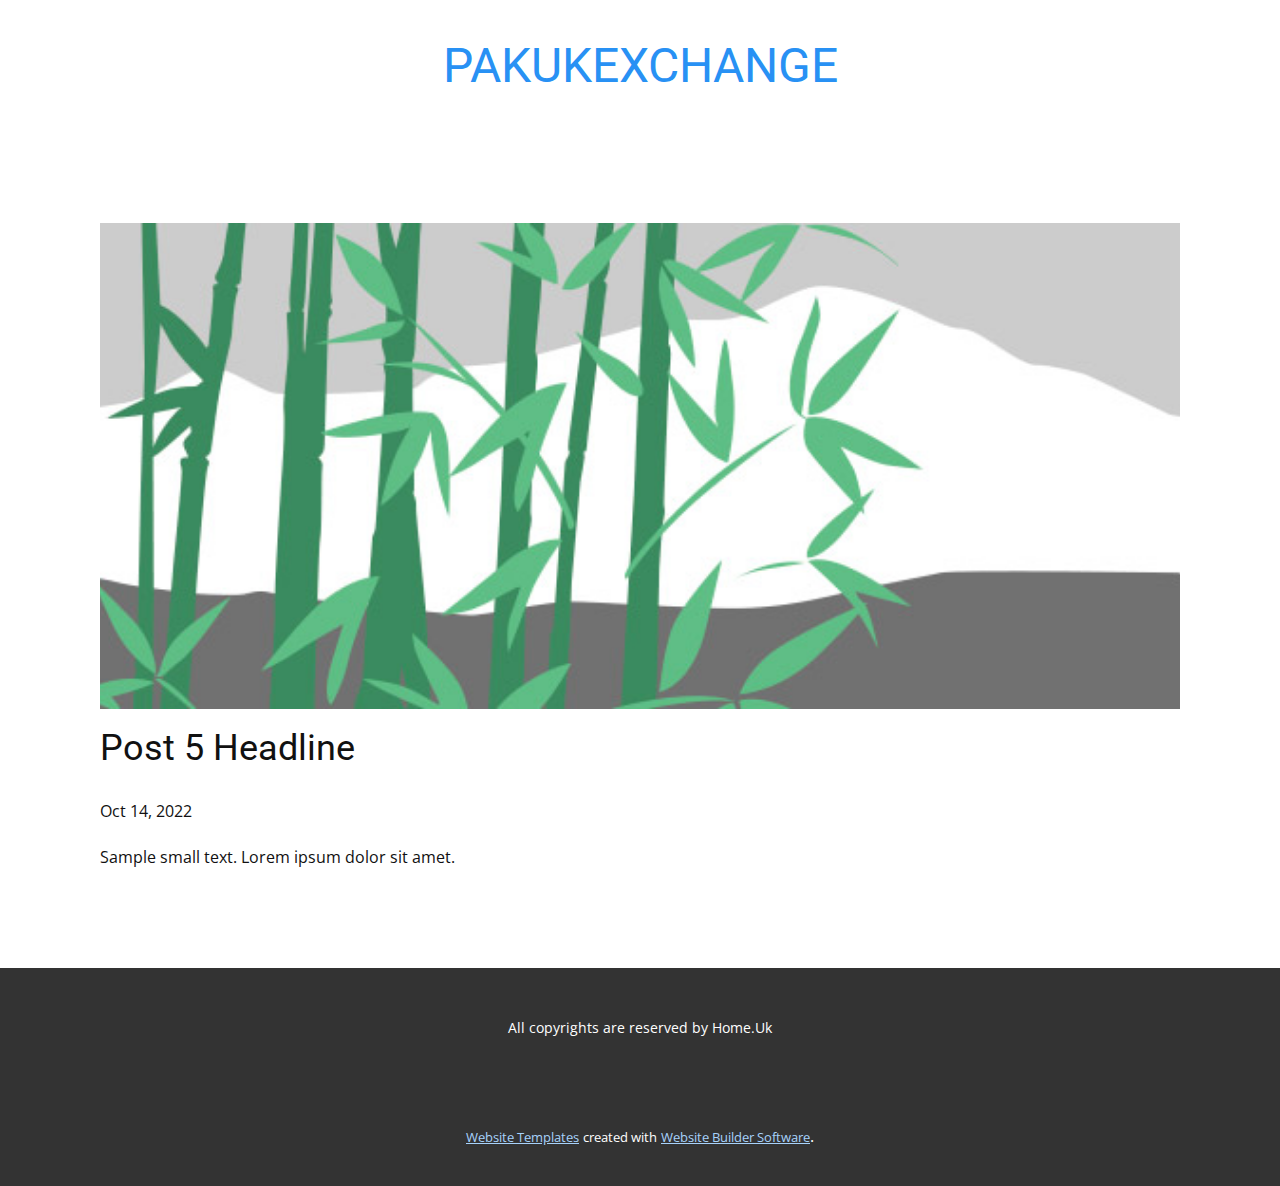
<file: blog/post-4.html>
<!doctype html>
<html style="font-size: 16px;" lang="en"><head>
    <meta name="viewport" content="width=device-width, initial-scale=1.0">
    <meta charset="utf-8">
    <meta name="keywords" content="Post 1 Headline">
    <meta name="description" content="">
    <title>Post 5 Headline</title>
    <link rel="stylesheet" href="../nicepage.css" media="screen">
<link rel="stylesheet" href="../Post-Template.css" media="screen">
    <script class="u-script" type="text/javascript" src="../jquery.js" defer=""></script>
    <script class="u-script" type="text/javascript" src="../nicepage.js" defer=""></script>
    <meta name="generator" content="Nicepage 4.19.3, nicepage.com">
    <link id="u-theme-google-font" rel="stylesheet" href="https://fonts.googleapis.com/css?family=Roboto:100,100i,300,300i,400,400i,500,500i,700,700i,900,900i|Open+Sans:300,300i,400,400i,500,500i,600,600i,700,700i,800,800i">
    
    
    <script type="application/ld+json">{
		"@context": "http://schema.org",
		"@type": "Organization",
		"name": ""
}</script>
    <meta name="theme-color" content="#2891f4">
  </head>
  <body class="u-body u-xl-mode" data-lang="en"><header class="u-clearfix u-header u-header" id="sec-59cb"><div class="u-align-left u-clearfix u-sheet u-valign-middle u-sheet-1">
        <h1 class="u-text u-text-default u-text-1">
          <a class="u-active-none u-border-none u-btn u-button-link u-button-style u-hover-none u-none u-text-palette-1-base u-btn-1" href="../Home.html">PAKUKEXCHANGE</a>
        </h1>
      </div></header>
    <section class="u-align-center u-clearfix u-section-1" id="sec-0779">
      <div class="u-clearfix u-sheet u-valign-middle-md u-valign-middle-sm u-valign-middle-xs u-sheet-1"><!--post_details--><!--post_details_options_json--><!--{"source":""}--><!--/post_details_options_json--><!--blog_post-->
        <div class="u-container-style u-expanded-width u-post-details u-post-details-1">
          <div class="u-container-layout u-valign-middle u-container-layout-1"><!--blog_post_image-->
            <img alt="" class="u-blog-control u-expanded-width u-image u-image-default u-image-1" src="../images/68f64b9d.jpeg"><!--/blog_post_image--><!--blog_post_header-->
            <h2 class="u-blog-control u-text u-text-1">Post 5 Headline</h2><!--/blog_post_header--><!--blog_post_metadata-->
            <div class="u-blog-control u-metadata u-metadata-1"><!--blog_post_metadata_date-->
              <span class="u-meta-date u-meta-icon">Oct 14, 2022</span><!--/blog_post_metadata_date--><!--blog_post_metadata_category-->
              <!--/blog_post_metadata_category--><!--blog_post_metadata_comments-->
              <!--/blog_post_metadata_comments-->
            </div><!--/blog_post_metadata--><!--blog_post_content-->
            <div class="u-align-justify u-blog-control u-post-content u-text u-text-2 fr-view">
  Sample small text. Lorem ipsum dolor sit amet.
  </div><!--/blog_post_content-->
          </div>
        </div><!--/blog_post--><!--/post_details-->
      </div>
    </section>
    
    
    <footer class="u-align-center u-clearfix u-footer u-grey-80 u-footer" id="sec-aa06"><div class="u-clearfix u-sheet u-sheet-1">
        <p class="u-small-text u-text u-text-variant u-text-1">All copyrights are reserved by Home.Uk</p>
      </div></footer>
    <section class="u-backlink u-clearfix u-grey-80">
      <a class="u-link" href="https://nicepage.com/website-templates" target="_blank">
        <span>Website Templates</span>
      </a>
      <p class="u-text">
        <span>created with</span>
      </p>
      <a class="u-link" href="" target="_blank">
        <span>Website Builder Software</span>
      </a>. 
    </section>
  
</body></html>
</file>
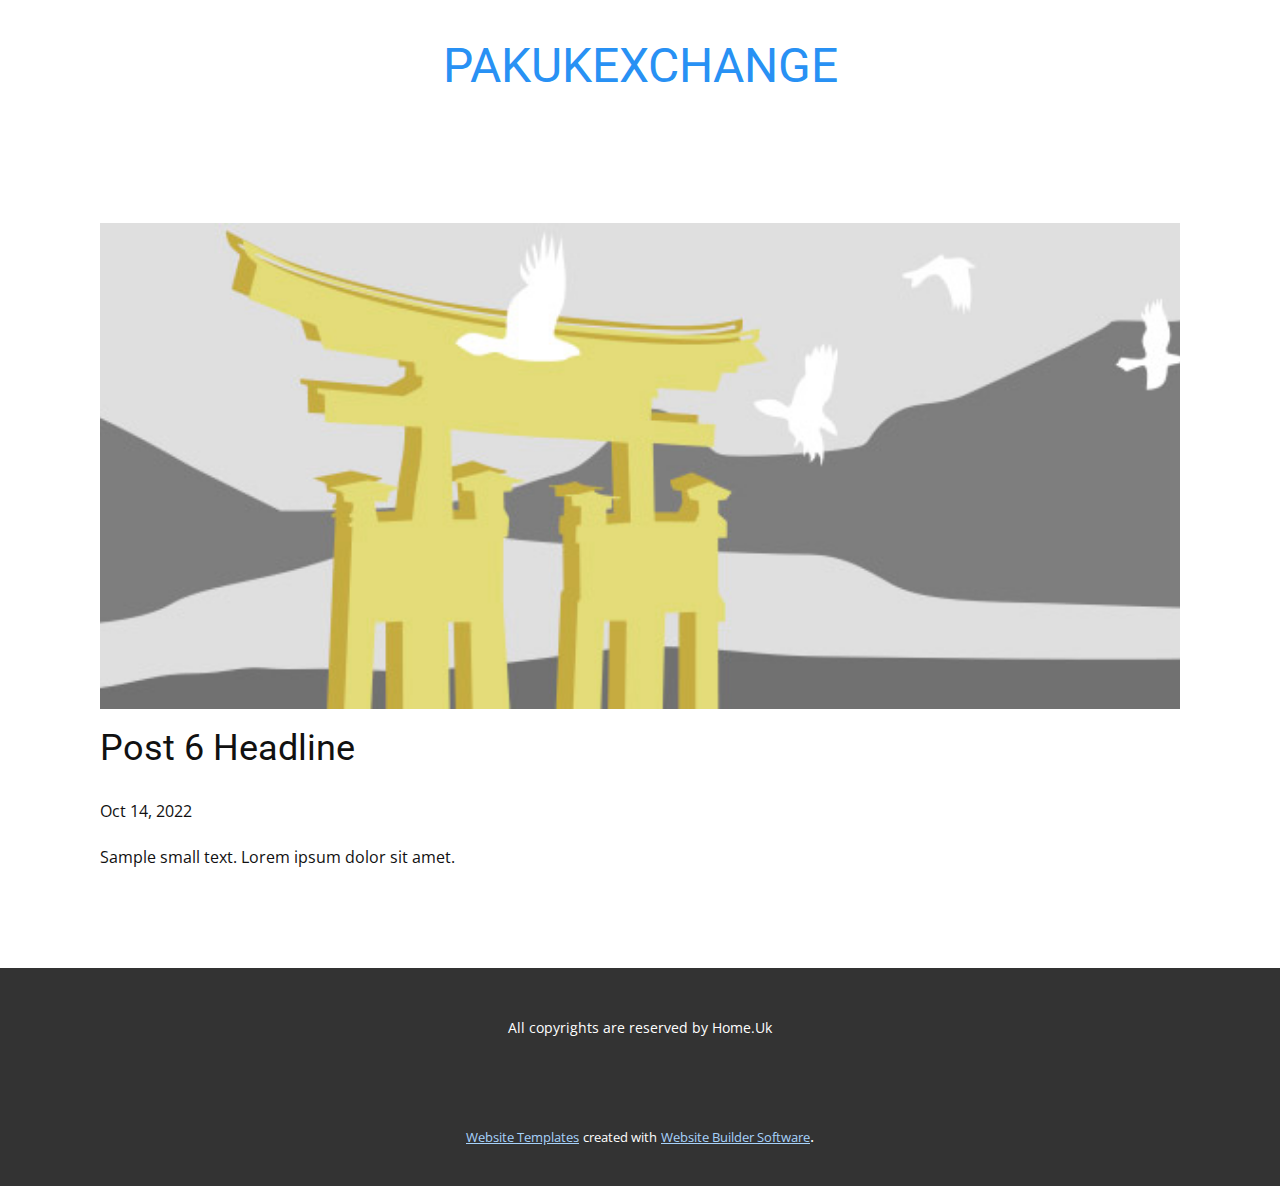
<file: blog/post-5.html>
<!doctype html>
<html style="font-size: 16px;" lang="en"><head>
    <meta name="viewport" content="width=device-width, initial-scale=1.0">
    <meta charset="utf-8">
    <meta name="keywords" content="Post 1 Headline">
    <meta name="description" content="">
    <title>Post 6 Headline</title>
    <link rel="stylesheet" href="../nicepage.css" media="screen">
<link rel="stylesheet" href="../Post-Template.css" media="screen">
    <script class="u-script" type="text/javascript" src="../jquery.js" defer=""></script>
    <script class="u-script" type="text/javascript" src="../nicepage.js" defer=""></script>
    <meta name="generator" content="Nicepage 4.19.3, nicepage.com">
    <link id="u-theme-google-font" rel="stylesheet" href="https://fonts.googleapis.com/css?family=Roboto:100,100i,300,300i,400,400i,500,500i,700,700i,900,900i|Open+Sans:300,300i,400,400i,500,500i,600,600i,700,700i,800,800i">
    
    
    <script type="application/ld+json">{
		"@context": "http://schema.org",
		"@type": "Organization",
		"name": ""
}</script>
    <meta name="theme-color" content="#2891f4">
  </head>
  <body class="u-body u-xl-mode" data-lang="en"><header class="u-clearfix u-header u-header" id="sec-59cb"><div class="u-align-left u-clearfix u-sheet u-valign-middle u-sheet-1">
        <h1 class="u-text u-text-default u-text-1">
          <a class="u-active-none u-border-none u-btn u-button-link u-button-style u-hover-none u-none u-text-palette-1-base u-btn-1" href="../Home.html">PAKUKEXCHANGE</a>
        </h1>
      </div></header>
    <section class="u-align-center u-clearfix u-section-1" id="sec-0779">
      <div class="u-clearfix u-sheet u-valign-middle-md u-valign-middle-sm u-valign-middle-xs u-sheet-1"><!--post_details--><!--post_details_options_json--><!--{"source":""}--><!--/post_details_options_json--><!--blog_post-->
        <div class="u-container-style u-expanded-width u-post-details u-post-details-1">
          <div class="u-container-layout u-valign-middle u-container-layout-1"><!--blog_post_image-->
            <img alt="" class="u-blog-control u-expanded-width u-image u-image-default u-image-1" src="../images/8ad73f3c.jpeg"><!--/blog_post_image--><!--blog_post_header-->
            <h2 class="u-blog-control u-text u-text-1">Post 6 Headline</h2><!--/blog_post_header--><!--blog_post_metadata-->
            <div class="u-blog-control u-metadata u-metadata-1"><!--blog_post_metadata_date-->
              <span class="u-meta-date u-meta-icon">Oct 14, 2022</span><!--/blog_post_metadata_date--><!--blog_post_metadata_category-->
              <!--/blog_post_metadata_category--><!--blog_post_metadata_comments-->
              <!--/blog_post_metadata_comments-->
            </div><!--/blog_post_metadata--><!--blog_post_content-->
            <div class="u-align-justify u-blog-control u-post-content u-text u-text-2 fr-view">
  Sample small text. Lorem ipsum dolor sit amet.
  </div><!--/blog_post_content-->
          </div>
        </div><!--/blog_post--><!--/post_details-->
      </div>
    </section>
    
    
    <footer class="u-align-center u-clearfix u-footer u-grey-80 u-footer" id="sec-aa06"><div class="u-clearfix u-sheet u-sheet-1">
        <p class="u-small-text u-text u-text-variant u-text-1">All copyrights are reserved by Home.Uk</p>
      </div></footer>
    <section class="u-backlink u-clearfix u-grey-80">
      <a class="u-link" href="https://nicepage.com/website-templates" target="_blank">
        <span>Website Templates</span>
      </a>
      <p class="u-text">
        <span>created with</span>
      </p>
      <a class="u-link" href="" target="_blank">
        <span>Website Builder Software</span>
      </a>. 
    </section>
  
</body></html>
</file>
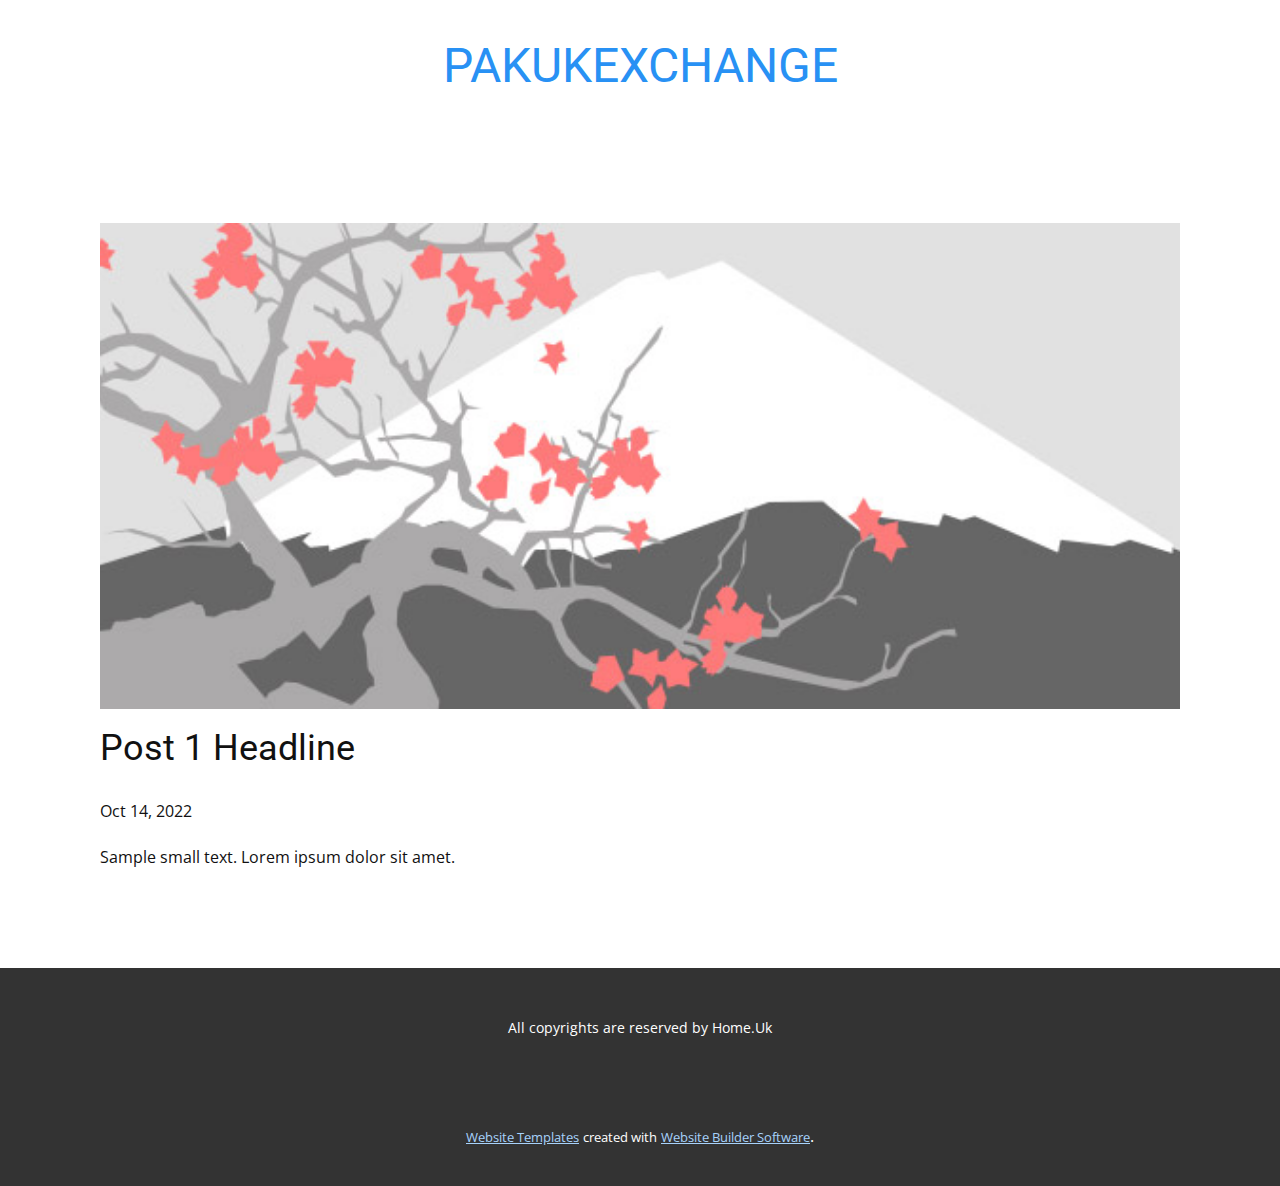
<file: blog/post.html>
<!doctype html>
<html style="font-size: 16px;" lang="en"><head>
    <meta name="viewport" content="width=device-width, initial-scale=1.0">
    <meta charset="utf-8">
    <meta name="keywords" content="Post 1 Headline">
    <meta name="description" content="">
    <title>Post 1 Headline</title>
    <link rel="stylesheet" href="../nicepage.css" media="screen">
<link rel="stylesheet" href="../Post-Template.css" media="screen">
    <script class="u-script" type="text/javascript" src="../jquery.js" defer=""></script>
    <script class="u-script" type="text/javascript" src="../nicepage.js" defer=""></script>
    <meta name="generator" content="Nicepage 4.19.3, nicepage.com">
    <link id="u-theme-google-font" rel="stylesheet" href="https://fonts.googleapis.com/css?family=Roboto:100,100i,300,300i,400,400i,500,500i,700,700i,900,900i|Open+Sans:300,300i,400,400i,500,500i,600,600i,700,700i,800,800i">
    
    
    <script type="application/ld+json">{
		"@context": "http://schema.org",
		"@type": "Organization",
		"name": ""
}</script>
    <meta name="theme-color" content="#2891f4">
  </head>
  <body class="u-body u-xl-mode" data-lang="en"><header class="u-clearfix u-header u-header" id="sec-59cb"><div class="u-align-left u-clearfix u-sheet u-valign-middle u-sheet-1">
        <h1 class="u-text u-text-default u-text-1">
          <a class="u-active-none u-border-none u-btn u-button-link u-button-style u-hover-none u-none u-text-palette-1-base u-btn-1" href="../Home.html">PAKUKEXCHANGE</a>
        </h1>
      </div></header>
    <section class="u-align-center u-clearfix u-section-1" id="sec-0779">
      <div class="u-clearfix u-sheet u-valign-middle-md u-valign-middle-sm u-valign-middle-xs u-sheet-1"><!--post_details--><!--post_details_options_json--><!--{"source":""}--><!--/post_details_options_json--><!--blog_post-->
        <div class="u-container-style u-expanded-width u-post-details u-post-details-1">
          <div class="u-container-layout u-valign-middle u-container-layout-1"><!--blog_post_image-->
            <img alt="" class="u-blog-control u-expanded-width u-image u-image-default u-image-1" src="../images/0fd3416c.jpeg"><!--/blog_post_image--><!--blog_post_header-->
            <h2 class="u-blog-control u-text u-text-1">Post 1 Headline</h2><!--/blog_post_header--><!--blog_post_metadata-->
            <div class="u-blog-control u-metadata u-metadata-1"><!--blog_post_metadata_date-->
              <span class="u-meta-date u-meta-icon">Oct 14, 2022</span><!--/blog_post_metadata_date--><!--blog_post_metadata_category-->
              <!--/blog_post_metadata_category--><!--blog_post_metadata_comments-->
              <!--/blog_post_metadata_comments-->
            </div><!--/blog_post_metadata--><!--blog_post_content-->
            <div class="u-align-justify u-blog-control u-post-content u-text u-text-2 fr-view">
  Sample small text. Lorem ipsum dolor sit amet.
  </div><!--/blog_post_content-->
          </div>
        </div><!--/blog_post--><!--/post_details-->
      </div>
    </section>
    
    
    <footer class="u-align-center u-clearfix u-footer u-grey-80 u-footer" id="sec-aa06"><div class="u-clearfix u-sheet u-sheet-1">
        <p class="u-small-text u-text u-text-variant u-text-1">All copyrights are reserved by Home.Uk</p>
      </div></footer>
    <section class="u-backlink u-clearfix u-grey-80">
      <a class="u-link" href="https://nicepage.com/website-templates" target="_blank">
        <span>Website Templates</span>
      </a>
      <p class="u-text">
        <span>created with</span>
      </p>
      <a class="u-link" href="" target="_blank">
        <span>Website Builder Software</span>
      </a>. 
    </section>
  
</body></html>
</file>
